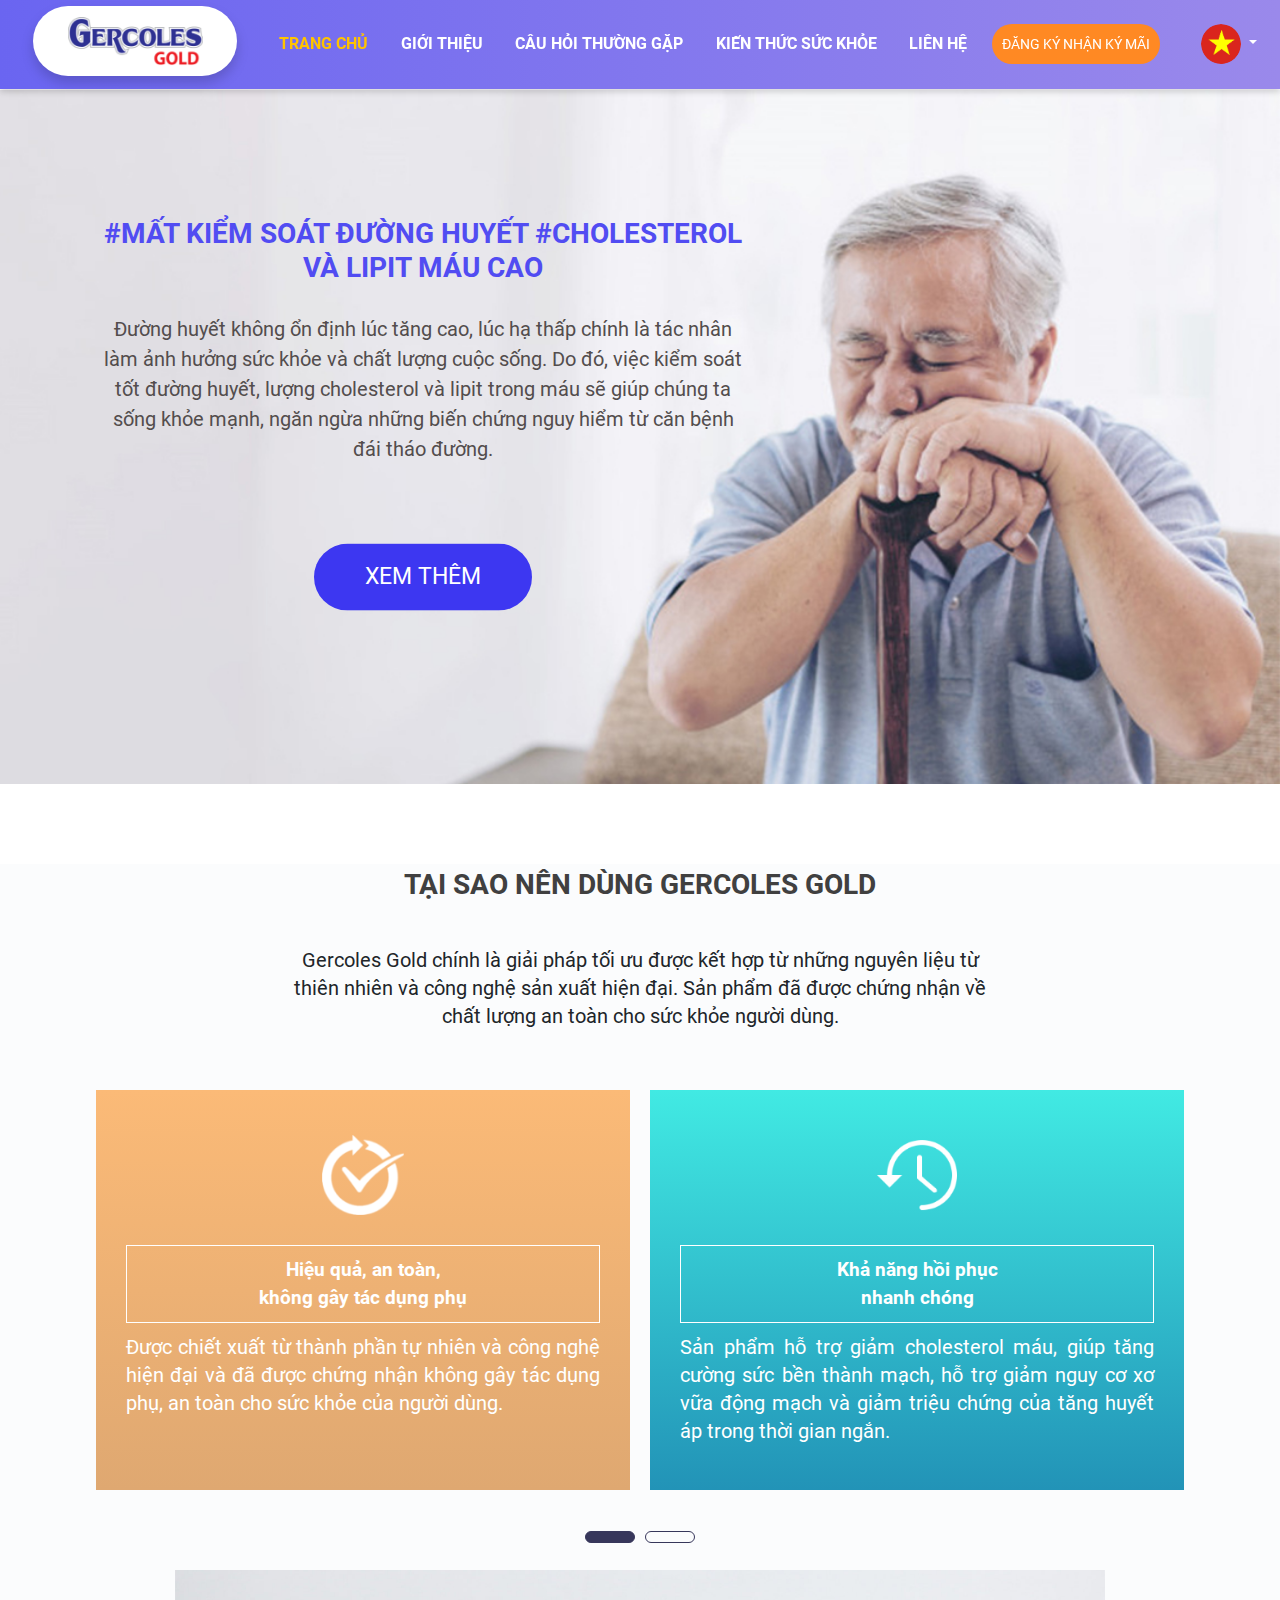
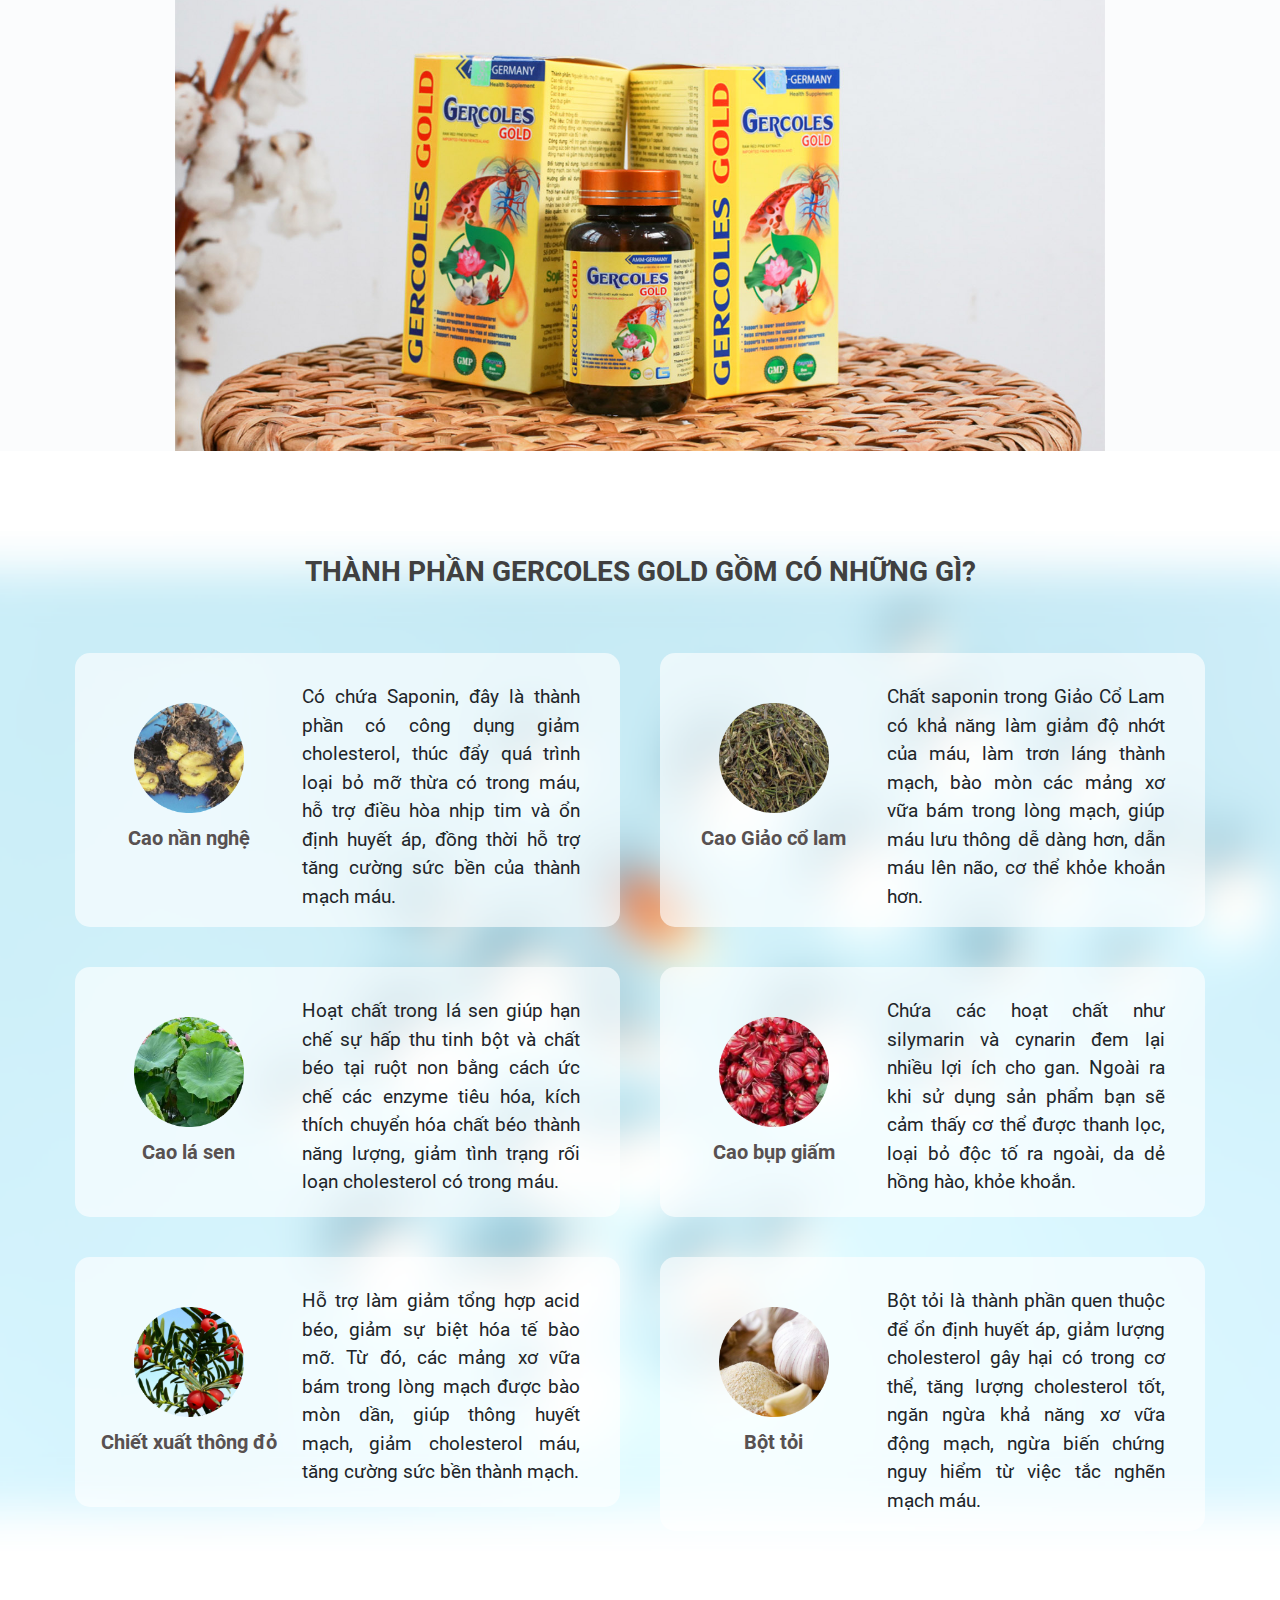
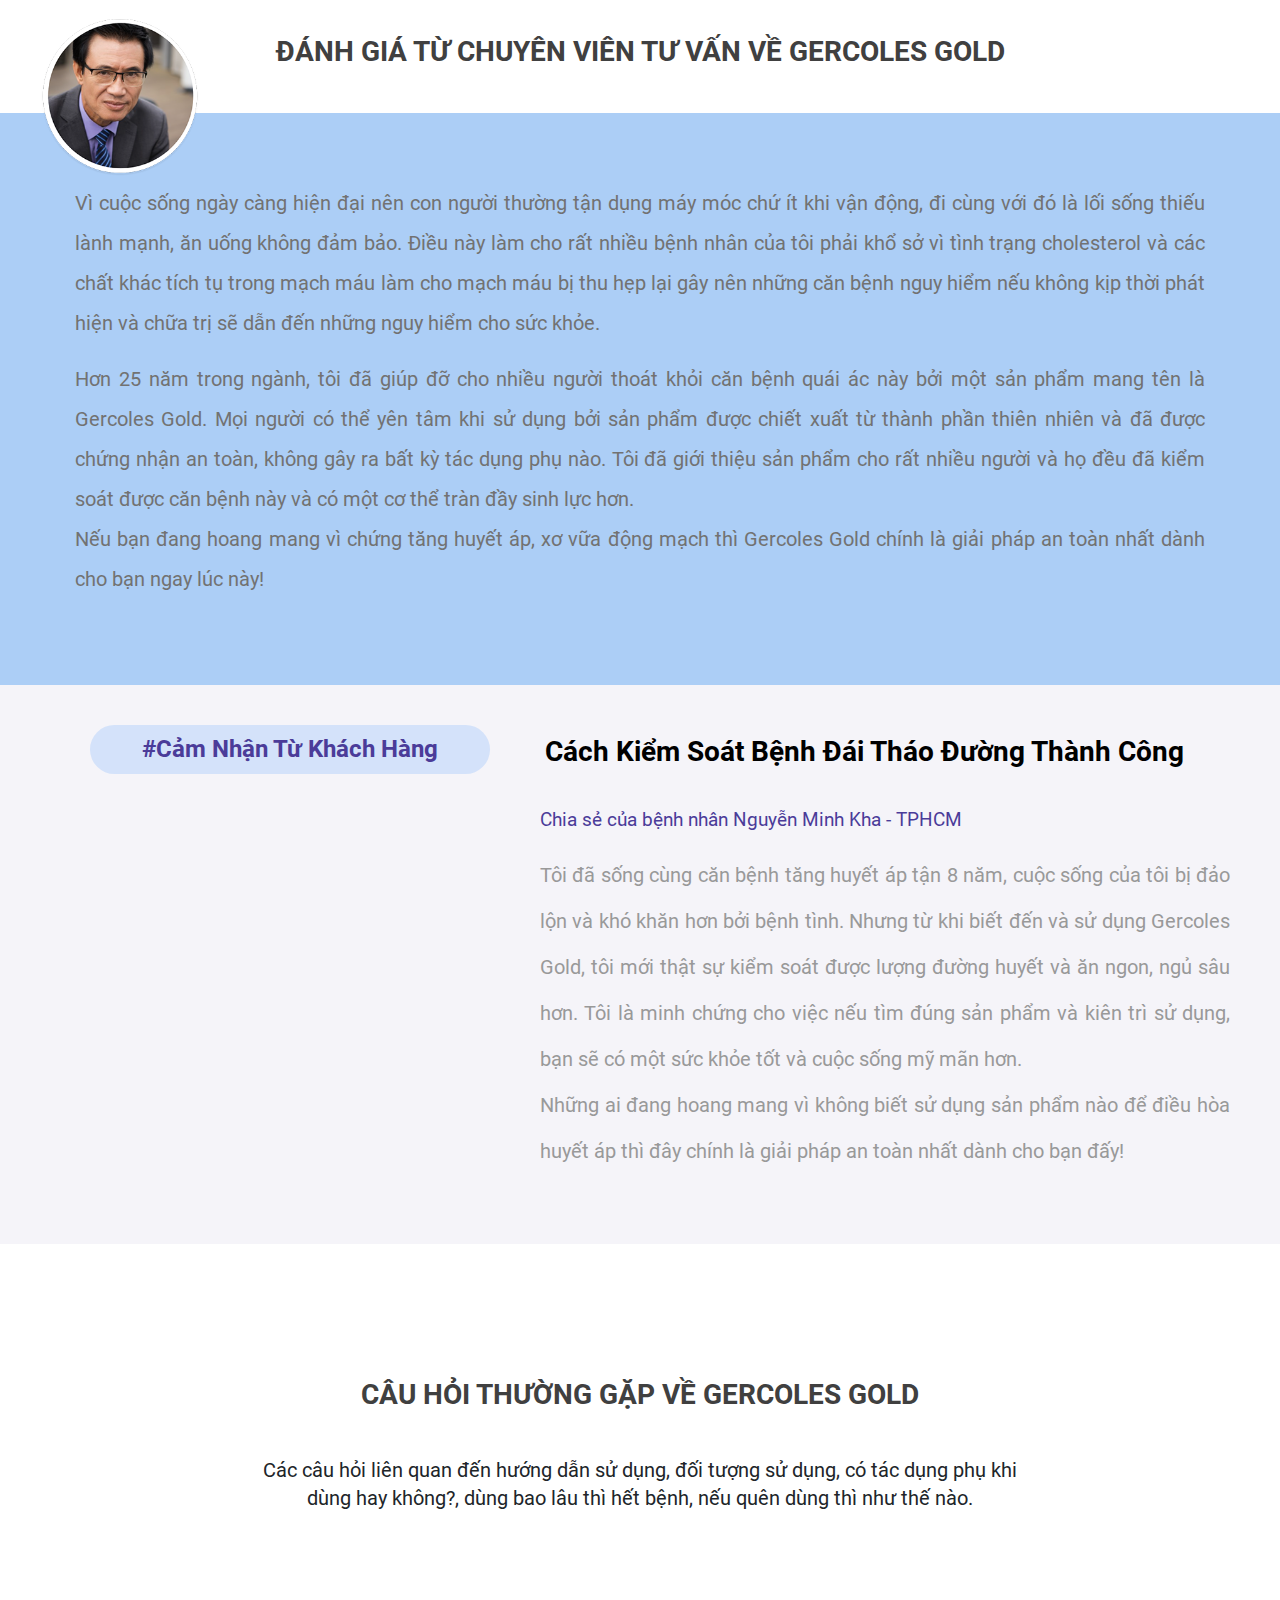
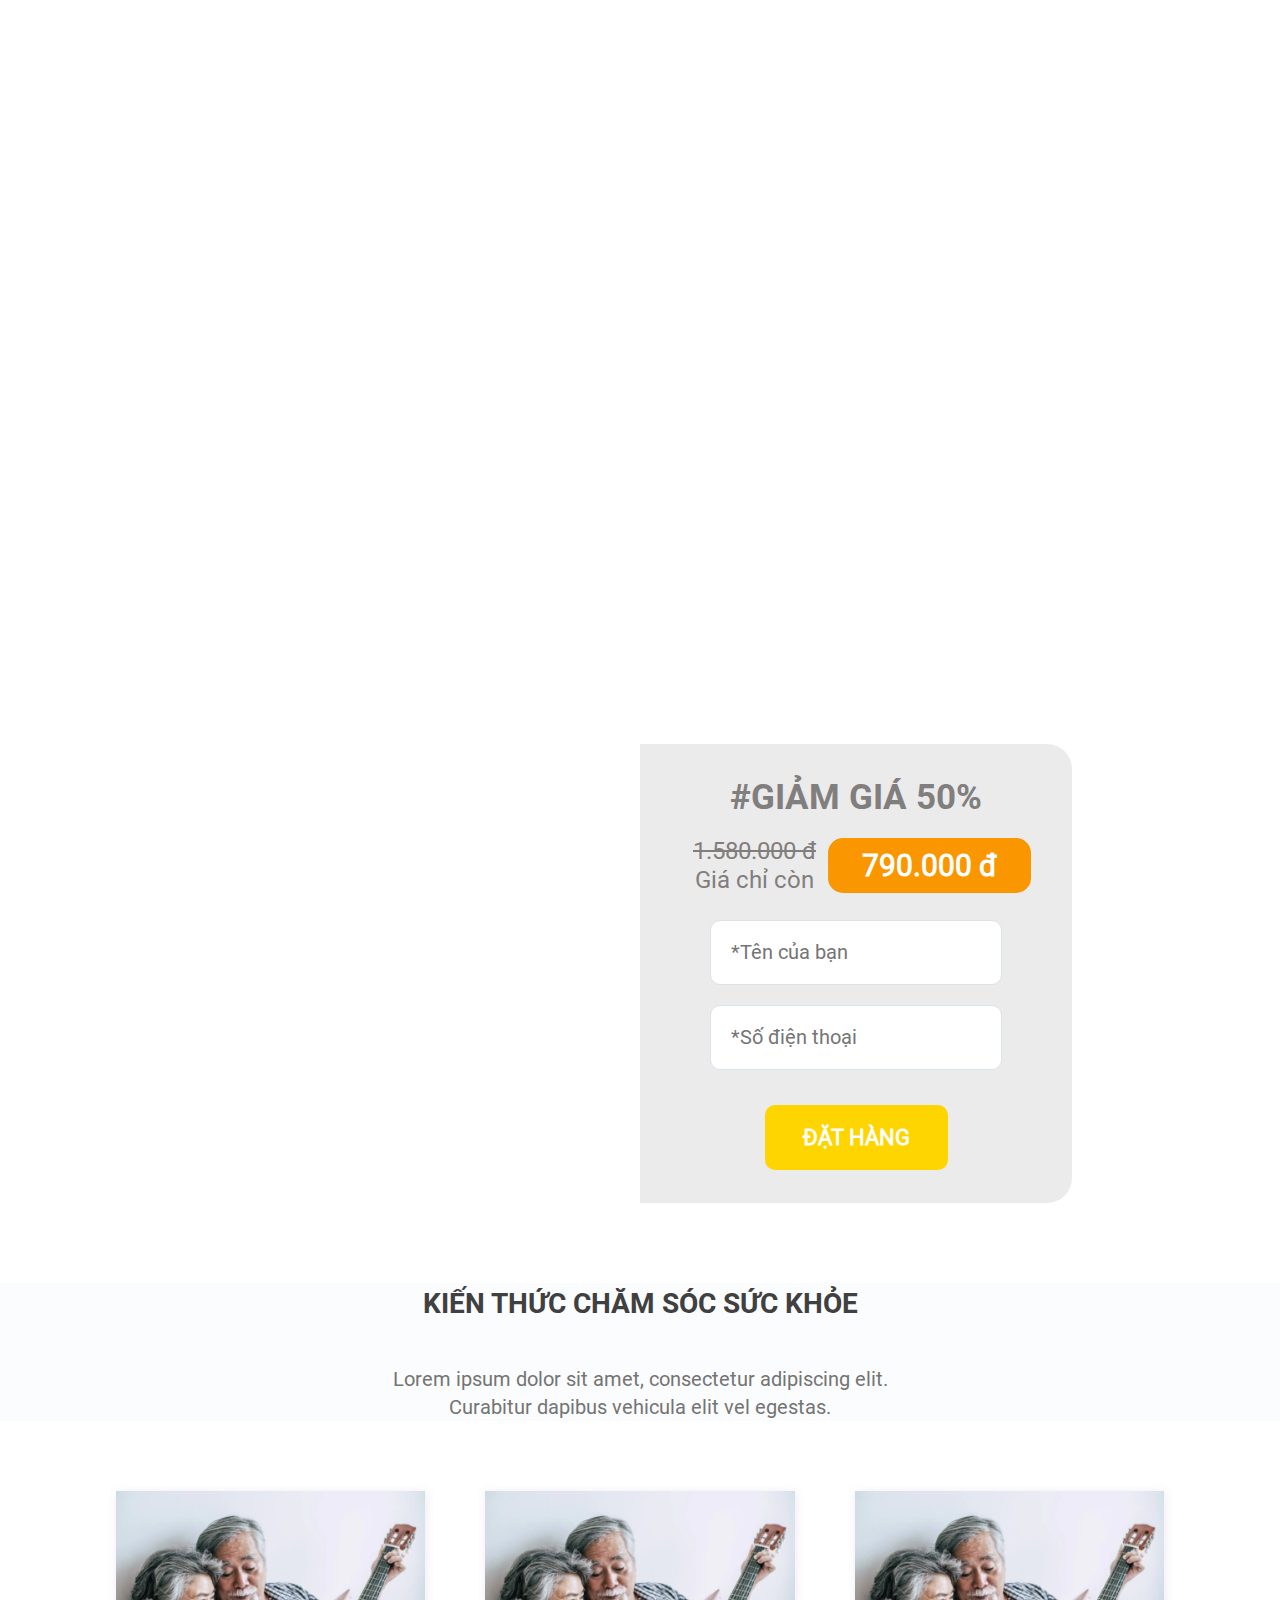
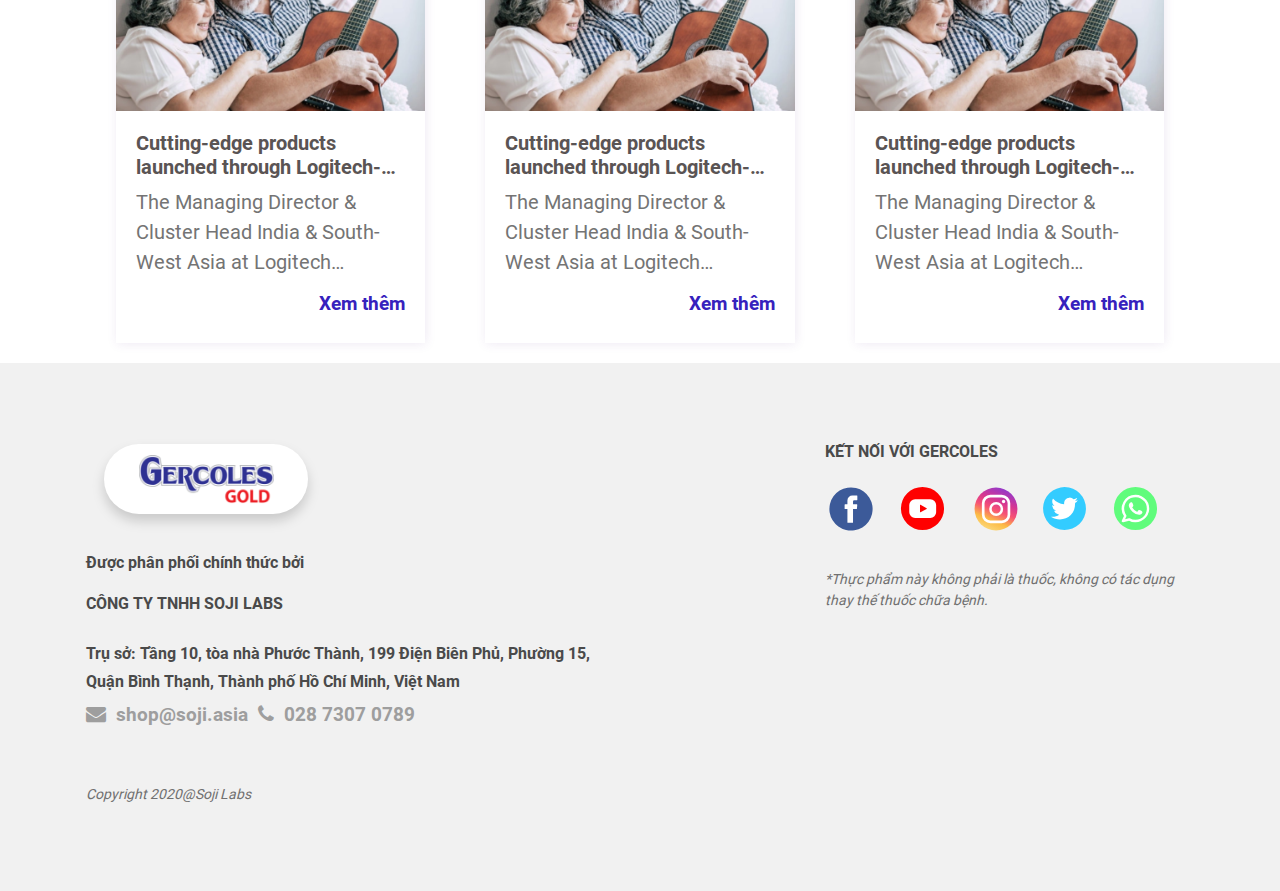
<file: index.html>
<!DOCTYPE html>
<html lang="en">

<head>
    <meta charset="UTF-8">
    <meta property="og:type" content="website">
    <meta name="viewport" content="width=device-width, initial-scale=1.0">
    <meta http-equiv="Cache-control" content="no-cache">
    <meta http-equiv="Expires" content="-1">
    <meta name="robots" content="noodp,noydir">
    <meta name="format-detection" content="telephone=no">
    <meta name="google-site-verification" content="">
    <meta name="viewport" content="width=device-width, initial-scale=1.0">
    <meta property="og:site_name" content="Gercoles">
    <meta property="og:url" content="">
    <meta name="description" content="Gercoles">
    <meta property="og:description" content="Gercoles">
    <meta property="og:title" content="Gercoles">
    <title>Gercoles</title>
    <link rel="stylesheet" href="./css/bootstrap.css">
    <link rel="stylesheet" href="./css/font-awesome.min.css">
    <link rel="stylesheet" href="./css/aos.css">
    <link rel="stylesheet" href="./css/owl.carousel.min.css" />
	<link rel="stylesheet" href="./css/owl.theme.default.css" />
    <link rel="stylesheet" href="./css/main.css">
    <link rel="stylesheet" href="./css/responsive.css">
</head>

<body>
    <nav class="navbar navbar-expand-lg navbar-light bg-light">
        <!-- <div class="container-fluid"> -->
        <a class="navbar-brand" href="./index.html">
            <img src="./images/logo.png" alt="" />
        </a>
        <div class="d-flex align-items-center">
            <div class="dropdown dropdown-mobile">
                <a class="dropdown-toggle" href="#" id="navbarDropdown" role="button" data-toggle="dropdown"
                    aria-expanded="false">
                    <img src="./images/vn.png" alt="" />
                </a>
                <ul class="dropdown-menu" aria-labelledby="navbarDropdown">
                    <li>
                        <a class="dropdown-item" href="#">
                            <img src="./images/vn.png" alt="" />
                            <span>Tiếng Việt</span>
                        </a>
                    </li>
                    <li>
                        <a class="dropdown-item" href="#">
                            <img src="./images/germany.svg" alt="" />
                            <span>Tiếng Đức</span>
                        </a>
                    </li>
                </ul>
            </div>
            <button id="default" class="navbar-toggler" type="button" data-toggle="collapse"
                data-target="#navbarSupportedContent" aria-controls="navbarSupportedContent" aria-expanded="false"
                aria-label="Toggle navigation">
                <i class="fa fa-bars text-dark"></i>
            </button>
        </div>
        <div class="collapse navbar-collapse" id="navbarSupportedContent">
            <ul class="navbar-nav m-auto">
                <li class="nav-item">
                    <a class="nav-link active" href="./index.html">TRANG CHỦ</a>
                </li>
                <li class="nav-item">
                    <a class="nav-link" href="./gioithieu.html">GIỚI THIỆU</a>
                </li>
                <li class="nav-item">
                    <a class="nav-link" href="./cauhoi.html">CÂU HỎI THƯỜNG GẶP</a>
                </li>
                <li class="nav-item">
                    <a class="nav-link" href="./blog.html">KIẾN THỨC SỨC KHỎE</a>
                </li>
                <li class="nav-item">
                    <a class="nav-link" href="./lienhe.html">LIÊN HỆ</a>
                </li>
                <a href="" type="button" id="dathang-1" class="dathang" data-toggle="modal"
                    data-target="#exampleModal">ĐĂNG KÝ NHẬN KÝ MÃI</a>
                <li>
                    <a href="" id="dathang-2" data-toggle="modal" data-target="#exampleModal">ĐĂNG KÝ NHẬN KÝ MÃI</a>
                </li>

                <li class="nav-item dropdown">
                    <a class="nav-link dropdown-toggle" href="#" id="navbarDropdown" role="button"
                        data-toggle="dropdown" aria-expanded="false">
                        <img src="./images/vn.png" alt="" />
                    </a>
                    <ul class="dropdown-menu" aria-labelledby="navbarDropdown">
                        <li>
                            <a class="dropdown-item" href="#">
                                <img src="./images/vn.png" alt="" />
                                <span>Tiếng Việt</span>
                            </a>
                        </li>
                        <li>
                            <a class="dropdown-item" href="#">
                                <img src="./images/germany.svg" alt="" />
                                <span>Tiếng Đức</span>
                            </a>
                        </li>
                    </ul>
                </li>
            </ul>
            <button id="shown" class="navbar-toggler" type="button" data-toggle="collapse"
                data-target="#navbarSupportedContent" aria-controls="navbarSupportedContent" aria-expanded="false"
                aria-label="Toggle navigation">
                <i class="fa fa-times text-white"></i>
            </button>
        </div>
        <!-- </div> -->
        <!-- Modal -->
        <div class="modal fade" id="exampleModal" tabindex="-1" aria-labelledby="exampleModalLabel" aria-hidden="true">
			<div class="modal-dialog section-7">
				<div class="modal-content">
					<div class="modal-header">
						<h5 class="modal-title" id="exampleModalLabel"> 
							Đặt hàng chính hãng
						</h5>
						<button type="button" class="close" data-dismiss="modal" aria-label="Close">
							<span aria-hidden="true">&times;</span>
						</button>
					</div>
					<div id="forms" class="form modal-body">
						<button type="button" class="close" data-dismiss="modal" aria-label="Close">
							<span aria-hidden="true">&times;</span>
						</button>
						<h6>#Giảm giá 50%</h6>
						<div class="sale row">
							<div class="left">
								<p>1.180.000 đ</p>
								<p>Giá chỉ còn</p>
							</div>
							<div class="right">
								<p>590.000 đ</p>
							</div>
						</div>
						<form action="">
							<input type="text" name="name" placeholder="*Tên của bạn" />
							<input type="text" name="phone" placeholder="*Số điện thoại" onkeypress="validate(event)" />
							<button type="submit">Đặt hàng</button>
						</form>
					</div>
				</div>
			</div>
		</div>

        <!-- End modal -->
    </nav>

    <section id="section-1" class="section-1">
        <div class="banner1">
                <div class="row">
                    <div class="col-xl-7 col-lg-12 col-md-12 col-sm-12 section-1-content">         
                            <h2>#MẤT KIỂM SOÁT ĐƯỜNG HUYẾT #CHOLESTEROL VÀ LIPIT MÁU CAO</h2>
                            <p>Đường huyết không ổn định lúc tăng cao, lúc hạ thấp chính là tác nhân làm ảnh hưởng sức
                                khỏe và chất lượng cuộc sống. Do đó, việc kiểm soát tốt đường huyết, lượng cholesterol
                                và lipit trong máu sẽ giúp chúng ta sống khỏe mạnh, ngăn ngừa những biến chứng nguy hiểm
                                từ căn bệnh đái tháo đường.
                            </p>
                          <a href="./cauhoi.html" target="_blank"><button class="btn btn-1">XEM THÊM</button></a> 
                    </div>
                </div>
        </div>
    </section>

    <section id="section-2" class="section-2">
        <div class="banner2">
            <div class="container">
                    <div class="title title-2">TẠI SAO NÊN DÙNG GERCOLES GOLD</div>
                    <div class="section-2-content">Gercoles Gold chính là giải pháp tối ưu được kết hợp từ những nguyên
                        liệu từ thiên nhiên và công nghệ sản xuất hiện đại. Sản phẩm đã được chứng nhận về chất lượng an
                        toàn cho sức khỏe người dùng.
                    </div>             

            </div>
           <div class="container">
               <div class="row">
                <div class="review owl-carousel owl-theme">
                    <div class="item item">
                       
                            <div class="section-2-item section-2-item1">
                                <div class="section-2-item-content">
                                    <img class="section-2-item-img" src="./images/hieu-qua.png" alt="">
                                    <h6>Hiệu quả, an toàn,<br>
                                        không gây tác dụng phụ</h6>
                                    <p>Được chiết xuất từ thành phần tự nhiên và công nghệ hiện đại và đã được chứng nhận
                                        không gây tác dụng phụ, an toàn cho sức khỏe của người dùng.</p>
                                </div>
                            </div>
                  
                           
                    
                       
                    </div>
                    <div class="item item">
                      
                            <div class="section-2-item section-2-item2">
                                <div class="section-2-item-content">
                                    <img class="section-2-item-img" src="./images/phuc-hoi-nhanh-chong.png" alt="">
                                    <h6>Khả năng hồi phục <br>
                                        nhanh chóng</h6>
                                    <p>Sản phẩm hỗ trợ giảm cholesterol máu, giúp tăng cường sức bền thành mạch, hỗ trợ giảm
                                        nguy cơ xơ vữa động mạch và giảm triệu chứng của tăng huyết áp trong thời gian ngắn.
                                    </p>
                                </div>
                            </div>
                     
                            
                      
                       
                    </div>
                    <div class="item item">
                       
                            <div class="section-2-item section-2-item3">
                                <div class="section-2-item-content">
                                    <img class="section-2-item-img" src="./images/thanh-phan-thien-nhien.png" alt="">
                                    <h6>Thành phần thiên nhiên <br>
                                        an toàn
                                    </h6>
                                    <p>Sản phẩm có chứa các thành phần thảo dược rất tốt cho cơ thể, gồm Cao nần nghệ; Cao
                                        Giảo cổ lam; Cao lá sen; Cao bụp giấm; Bột tỏi; Chiết xuất thông đỏ và thành phần an
                                        toàn khác.</p>
                                </div>
                            </div>
                      
                           
                        
                     
                    </div>
               
           
                </div>
               </div>
           </div>
            <img src="./images/gercoles-gold-homepage.jpg" alt="" class="sec-2-img">
        </div>
    </section>

   
    <div class="section-3-bg-item">
    <div id="section-3" class="section-3">
        <div class="title">
            THÀNH PHẦN GERCOLES GOLD GỒM CÓ NHỮNG GÌ?
        </div>
            <div class="row section-3-content">
                <div class="col-lg-6 col-md-12 col-sm-12 ">
                    <div class="section-3-item section-3-item-1">
                        <div class="row">
                            <div class="col-lg-5 col-md-5 col-sm-12 section-3-item-about">
                                <img src="./images/tp1.png" alt="">
                                <div class="item-3-title">Cao nần nghệ</div>
                            </div>
                            <div class="col-lg-7 col-md-7 col-sm-12 section-3-item-content">
                                <p>Có chứa Saponin, đây là thành phần có công dụng giảm cholesterol, thúc đẩy quá trình
                                    loại bỏ mỡ thừa có trong máu, hỗ trợ điều hòa nhịp tim và ổn định huyết áp, đồng
                                    thời hỗ trợ tăng cường sức bền của thành mạch máu.
                                </p>
                            </div>
                        </div>
                    </div>
                </div>
                <div class="col-lg-6 col-md-12 col-sm-12">
                    <div class="section-3-item section-3-item-2">
                        <div class="row">
                            <div class="col-lg-5 col-md-5 col-sm-12 section-3-item-about">
                                <img src="./images/tp2.png" alt="">
                                <div class="item-3-title">Cao Giảo cổ lam</div>
                            </div>
                            <div class="col-lg-7 col-md-7 col-sm-12 section-3-item-content">
                                <p>Chất saponin trong Giảo Cổ Lam có khả năng làm giảm độ nhớt của máu, làm trơn láng
                                    thành mạch, bào mòn các mảng xơ vữa bám trong lòng mạch, giúp máu lưu thông dễ dàng
                                    hơn, dẫn máu lên não, cơ thể khỏe khoắn hơn.
                                </p>
                            </div>
                        </div>
                    </div>
                </div>
                <div class="col-lg-6 col-md-12 col-sm-12">
                    <div class="section-3-item section-3-item-3">
                        <div class="row">
                            <div class="col-lg-5 col-md-5 col-sm-12 section-3-item-about">
                                <img src="./images/tp3.png" alt="">
                                <div class="item-3-title">Cao lá sen</div>
                            </div>
                            <div class="col-lg-7 col-md-7 col-sm-12 section-3-item-content">
                                <p>Hoạt chất trong lá sen giúp hạn chế sự hấp thu tinh bột và chất béo tại ruột non bằng
                                    cách ức chế các enzyme tiêu hóa, kích thích chuyển hóa chất béo thành năng lượng,
                                    giảm tình trạng rối loạn cholesterol có trong máu.
                                </p>
                            </div>
                        </div>
                    </div>
                </div>
                <div class="col-lg-6 col-md-12">
                    <div class="section-3-item section-3-item-4">
                        <div class="row">
                            <div class="col-lg-5 col-md-5 col-sm-12 section-3-item-about">
                                <img src="./images/tp4.png" alt="">
                                <div class="item-3-title">Cao bụp giấm</div>
                            </div>
                            <div class="col-lg-7 col-md-7 col-sm-12 section-3-item-content">
                                <p>Chứa các hoạt chất như silymarin và cynarin đem lại nhiều lợi ích cho gan. Ngoài ra
                                    khi sử dụng sản phẩm bạn sẽ cảm thấy cơ thể được thanh lọc, loại bỏ độc tố ra ngoài,
                                    da dẻ hồng hào, khỏe khoắn.
                                </p>
                            </div>
                        </div>
                    </div>
                </div>
                <div class="col-lg-6 col-md-12 col-sm-12">
                    <div class="section-3-item section-3-item-5">
                        <div class="row">
                            <div class="col-lg-5 col-md-5 col-sm-12 section-3-item-about">
                                <img src="./images/tp5.png" alt="">
                                <div class="item-3-title">Chiết xuất thông đỏ</div>
                            </div>
                            <div class="col-lg-7 col-md-7 col-sm-12 section-3-item-content">
                                <p>Hỗ trợ làm giảm tổng hợp acid béo, giảm sự biệt hóa tế bào mỡ. Từ đó, các mảng xơ vữa
                                    bám trong lòng mạch được bào mòn dần, giúp thông huyết mạch, giảm cholesterol máu,
                                    tăng cường sức bền thành mạch.
                                </p>
                            </div>
                        </div>
                    </div>
                </div>
                <div class="col-lg-6 col-md-12 col-sm-12">
                    <div class="section-3-item section-3-item-6">
                        <div class="row">
                            <div class="col-lg-5 col-md-5 col-sm-12 section-3-item-about">
                                <img src="./images/tp6.png" alt="">
                                <div class="item-3-title">Bột tỏi</div>
                            </div>
                            <div class="col-lg-7 col-md-7 col-sm-12 section-3-item-content">
                                <p>Bột tỏi là thành phần quen thuộc để ổn định huyết áp, giảm lượng cholesterol gây hại
                                    có trong cơ thể, tăng lượng cholesterol tốt, ngăn ngừa khả năng xơ vữa động mạch,
                                    ngừa biến chứng nguy hiểm từ việc tắc nghẽn mạch máu.
                                </p>
                            </div>
                        </div>
                    </div>
                </div>

            </div>
        </div>
    </div>
 


    <div id="section-4" class="title">ĐÁNH GIÁ TỪ CHUYÊN VIÊN TƯ VẤN VỀ GERCOLES GOLD</div>
    <div class="bg-section4">
        <div class="section-4">
            <img src="./images/expert.png" alt="" class="section4-img">
            <div class="section-4-content">
                <p>Vì cuộc sống ngày càng hiện đại nên con người thường tận dụng máy móc chứ ít khi vận động, đi cùng
                    với đó là lối sống thiếu lành mạnh, ăn uống không đảm bảo. Điều này làm cho rất nhiều bệnh nhân của
                    tôi phải khổ sở vì tình trạng cholesterol và các chất khác tích tụ trong mạch máu làm cho mạch máu
                    bị thu hẹp lại gây nên những căn bệnh nguy hiểm nếu không kịp thời phát hiện và chữa trị sẽ dẫn đến
                    những nguy hiểm cho sức khỏe.
                </p>
                <p>Hơn 25 năm trong ngành, tôi đã giúp đỡ cho nhiều người thoát khỏi căn bệnh quái ác này bởi một sản
                    phẩm mang tên là Gercoles Gold. Mọi người có thể yên tâm khi sử dụng bởi sản phẩm được chiết xuất từ
                    thành phần thiên nhiên và đã được chứng nhận an toàn, không gây ra bất kỳ tác dụng phụ nào. Tôi đã
                    giới thiệu sản phẩm cho rất nhiều người và họ đều đã kiểm soát được căn bệnh này và có một cơ thể
                    tràn đầy sinh lực hơn. <br>
                    Nếu bạn đang hoang mang vì chứng tăng huyết áp, xơ vữa động mạch thì Gercoles Gold chính là giải
                    pháp an toàn nhất dành cho bạn ngay lúc này!
                </p>
            </div>
        </div>
    </div>

    <div id="section-5" class="section-5 banner-section5">
        <div class="row">
            <div class="col-xl-5 col-lg-5 col-md-12 col-12 section-5-left">
                <div class="section-5-title"><h4>#Cảm Nhận Từ Khách Hàng
                </h4></div>
                <div class="section-5-clip">
                    <iframe class="section-5-video"  src="https://www.youtube.com/embed/KTji1hOICEI" frameborder="0" allow="accelerometer; autoplay; clipboard-write; encrypted-media; gyroscope; picture-in-picture" allowfullscreen></iframe>
                </div>
            </div>
            <div class="col-xl-7 col-lg-7 col-md-12 col-12 section-5-right">  
                    <div class="section-5-content">
                        <h2>Cách Kiểm Soát Bệnh Đái Tháo Đường Thành Công</h2>
                        <h6>Chia sẻ của bệnh nhân Nguyễn Minh Kha - TPHCM</h6>
                        <p>Tôi đã sống cùng căn bệnh tăng huyết áp tận 8 năm, cuộc sống của tôi bị đảo lộn và khó khăn hơn bởi bệnh tình. Nhưng từ khi biết đến và sử dụng Gercoles Gold, tôi mới thật sự kiểm soát được lượng đường huyết và ăn ngon, ngủ sâu hơn. Tôi là minh chứng cho việc nếu tìm đúng sản phẩm và kiên trì sử dụng, bạn sẽ có một sức khỏe tốt và cuộc sống mỹ mãn hơn. <br>
                            Những ai đang hoang mang vì không biết sử dụng sản phẩm nào để điều hòa huyết áp thì đây chính là giải pháp an toàn nhất dành cho bạn đấy!
                            </p>
                    </div>
            </div>
        </div>
    </div>

    <section class="section-6" id="section-6">
        <div class="title">CÂU HỎI THƯỜNG GẶP VỀ GERCOLES GOLD</div>
        <div class="section-6-content">
            <p>Các câu hỏi liên quan đến hướng dẫn sử dụng, đối tượng sử dụng, có tác dụng phụ khi dùng hay không?, dùng bao lâu thì hết bệnh, nếu quên dùng thì như thế nào.</p>
        </div>
       
            <ul class="list-ques aos-init aos-animate" data-aos="fade-right" data-aos-duration="1500">
               <li data-ques="box-1">
                   <span class="sort sort1"><p>01</p></span>
                  <p>Hướng dẫn sử dụng sản phẩm</p>
                  <div class="icon-list-ques"><i class="fa fa-angle-down"></i></div>
               </li>
               <div class="text-ques" id="box-1" style="display: block;" data-status="block">
                <p>Sử dụng đúng cách, đúng liều lượng, sản phẩm sẽ phát huy công dụng tốt hơn và dễ dàng kiểm soát tình trạng bệnh hơn. <br>
                    Nên uống Gercoles Gold mỗi ngày 2 lần, mỗi lần 2 viên, sau bữa ăn. Lưu ý không được tự ý uống thêm hoặc giảm liều lượng. Uống duy trì, đủ liệu trình để đạt hiệu quả tối ưu.
                 </p>
               </div>
               <li data-ques="box-2">
                <span class="sort sort2"><p>02</p></span>
                  <p>Sản phẩm dùng cho đối tượng nào?</p>
                  <div class="icon-list-ques"><i class="fa fa-angle-down"></i></div>
               </li>
               <div class="text-ques" id="box-2" style="display: none;" data-status="none">
                <p>Đối tượng sử dụng sản phẩm Gercoles Gold là người có mỡ máu cao, xơ vữa động mạch, cao huyết áp hoặc những ai có nhu cầu muốn có một sức khỏe tốt và ngừa biến chứng tiểu đường.
                 </p>
               </div>
               <li data-ques="box-3">
                <span class="sort sort3"><p>03</p></span>
                  <p>Sản phẩm có tác dụng phụ nào hay không?</p>
                  <div class="icon-list-ques"><i class="fa fa-angle-down"></i></div>
               </li>
               <div class="text-ques" id="box-3" style="display: none;" data-status="none">
                  <p>Gercoles Gold là thực phẩm bảo vệ sức khỏe có thành phần từ thảo dược thiên nhiên và được chứng nhận an toàn nên người dùng có thể yên tâm, không có tác dụng phụ nào xảy ra.
                  </p>
               </div>
               <li data-ques="box-4">
                <span class="sort sort4"><p>04</p></span>
                  <p>Sử dụng Gercoles Gold bao lâu thì hết bệnh?</p>
                  <div class="icon-list-ques"><i class="fa fa-angle-down"></i></div>
               </li>
               <div class="text-ques" id="box-4" style="display: none;" data-status="none">
                <p>Tùy theo tình trạng sức khỏe của mỗi người mà sản phẩm sẽ phát huy công dụng khác nhau. <br>
                    Tốt nhất là hãy dùng đúng theo chỉ định để kiểm soát được căn bệnh nhanh nhất có thể.
                 </p>
               </div>
               <li data-ques="box-5">
                <span class="sort sort5"><p>05</p></span>
                <p>Cách xử lý khi quên liều dùng sản phẩm</p>
                <div class="icon-list-ques"><i class="fa fa-angle-down"></i></div>
             </li>
             <div class="text-ques" id="box-5" style="display: none;" data-status="none">
              <p>Khi quên liều uống trước đó, bạn chỉ cần uống tiếp tục đúng liều kế tiếp, tuyệt đối không được thêm hay bớt để tránh ảnh hưởng sức khỏe.
               </p>
             </div>
            </ul>
        
    </section>


	<section id="section-7" class="section-7 row">
		<div class="col-xl-5 offset-xl-1 col-lg-5 offset-lg-1 col-md-none col-12">
			<div class="img" data-aos="zoom-in-down" data-aos-duration="1500">
				<img src="./images/product.jpg" alt="" />
			</div>
		</div>
		<div class="col-xl-4 col-lg-4 col-md-12 col-12">
			<div id="forms" class="form">
				<h6>#Giảm giá 50%</h6>
				<div class="sale row">
					<div class="left">
						<p>1.580.000 đ</p>  
						<p>Giá chỉ còn</p>
					</div>
					<div class="right">
						<p>790.000 đ</p>
					</div>
				</div>
				<form action="">
					<input type="text" name="name" placeholder="*Tên của bạn" />
					<input type="text" name="phone" placeholder="*Số điện thoại" onkeypress="validate(event)" />
					<button type="submit">Đặt hàng</button>
				</form>
			</div>
		</div>
	</section>

    <section id="section-8" class="section8">
        <div class="section-8-banner">
            <div class="title">KIẾN THỨC CHĂM SÓC SỨC KHỎE</div>
            <div class="section-8-content">Lorem ipsum dolor sit amet, consectetur adipiscing elit. Curabitur dapibus vehicula elit vel egestas.</div>
        </div>
    <div class="container">
        <div class="row">
        <div class="col-lg-4 col-md-4 col-sm-12 col-12">
            <div class="section-8-card section-8-card-1">
                <div class="section-8-img">
                    <img src="./images/card.png" alt="" class="w-100">
                </div>
                <div class="section-8-card-content">
                    <h4>Cutting-edge products launched through Logitech-Excel</h4>
                    <p>The Managing Director & Cluster Head India & South-West Asia at Logitech Sumanta Datta.</p>
                    <a href="#"><h6>Xem thêm</h6></a>
                </div>
            </div>
        </div>
        <div class="col-lg-4 col-md-4 col-sm-12 col-12">
            <div class="section-8-card section-8-card-2">
                <div class="section-8-img">
                    <img src="./images/card.png" alt="" class="w-100">
                </div>
                <div class="section-8-card-content">
                    <h4>Cutting-edge products launched through Logitech-Excel</h4>
                    <p>The Managing Director & Cluster Head India & South-West Asia at Logitech Sumanta Datta.</p>
                    <a href="#"><h6>Xem thêm</h6></a>
                </div>
            </div>
        </div>
        <div class="col-lg-4 col-md-4 col-sm-12 col-12">
            <div class="section-8-card section-8-card-3">
                <div class="section-8-img">
                    <img src="./images/card.png" alt="" class="w-100">
                </div>
                <div class="section-8-card-content">
                    <h4>Cutting-edge products launched through Logitech-Excel</h4>
                    <p>The Managing Director & Cluster Head India & South-West Asia at Logitech Sumanta Datta.</p>
                    <a href="#"><h6>Xem thêm</h6></a>
                </div>
            </div>
        </div>
    </div>
    </div>
    </section>

    <footer>
        <div class="container-fluid footer-bg">
           <div class=" footer-content">
              <div class="row">
                 <div class="col-lg-8 col-md-12 col-sm-12 col-12">
                    <div class="info left">
                     <a href="./index.html"> <img src="./images/logo.png" class="logo-bottom"></a> 
                       <h5>Được phân phối chính thức bởi</h5>
                       <h3>CÔNG TY TNHH SOJI LABS</h3>
                       <h5>Trụ sở: Tầng 10, tòa nhà Phước Thành, 199 Điện Biên Phủ, Phường 15,<br> Quận Bình Thạnh,
                          Thành phố Hồ Chí Minh, Việt Nam
                       </h5>
                       <div class="row info-contact">
                          <i class="fa fa-envelope"></i>
                          <h6><a href="mailto:shop@soji.asia">shop@soji.asia</a></h6>
                          <i class="fa fa-phone"></i>
                          <h6><a href="tel:+02873070789">028 7307 0789</a></h6>
                       </div>
                    </div>
                 </div>
                 <div class="col-lg-4 col-md-12 col-sm-12 col-12">
                    <div class="right row justify-content-between mt-3-md">
                       <div class="col-lg-12 col-md-12 col-12">
                          <div class="info-socal">
                             <h3>Kết nối với GERCOLES</h3>
                             <div class="social row">
                                <a href="https://www.facebook.com/sojilabs/" target="_blank">
                                <img src="./images/facebook.svg">
                                </a>
                                <a href="https://www.youtube.com/channel/UC2W5tjk6wJAK2K2EUuvMMSQ" target="_blank">
                                <img src="./images/youtube.svg">
                                </a>
                                <a href="https://www.instagram.com/sojilabs_official/" target="_blank">
                                <img src="./images/instagram.svg">
                                </a>
                                <a href="https://twitter.com/SojiLabs" target="_blank">
                                <img src="./images/twitter.svg">
                                </a>
                                <a href="">
                                <img src="./images/whatsapp.svg" target="_blank">
                                </a>
                             </div>
                             <p style="padding:10px;padding-left:0;font-style:italic">*Thực phẩm này không phải là thuốc, không có tác dụng thay thế thuốc chữa bệnh.</p>
                          </div>
                       </div>
                    </div>
                 </div>
              </div>
              <p><em>Copyright 2020@Soji Labs</em></p>
           </div>
        </div>
     </footer>

    <script src="./js/jquery.min.js"></script>
    <script src="./js/bootstrap5.js"></script>
    <script src="./js/aos.js"></script>
    <script src="./js/owl.carousel.min.js"></script>
    <script>
		new AOS.init();
        $(document).ready(function () {
		$(".review").owlCarousel({
			dots: true,
			loop: false,
			responsive: {
				0: { items: 1 },
                420: { items: 1 },
                768: { items: 2 },
				1000: { items: 2 },
                1280: { items: 2 },
                1440: { items: 3 },
				1680: { items: 3 },
				1920: { items: 3 },
			},
		});
	});
		if ($(window).width() < 576) {
			$(".process-item").addClass("owl-carousel owl-theme");
			$(document).ready(function () {
				$(".process-item").owlCarousel({
					loop: false, autoplay: true, autoplayTimeout: 4000, dots: false, nav: true, smartSpeed: 1500, autoplayHoverPause: true,
					responsive: { 0: { items: 1 }, 421: { items: 1 }, },
				});
			});
		};
    </script>
        <script src="./js/main.js"></script>
</body>

</html>
</file>
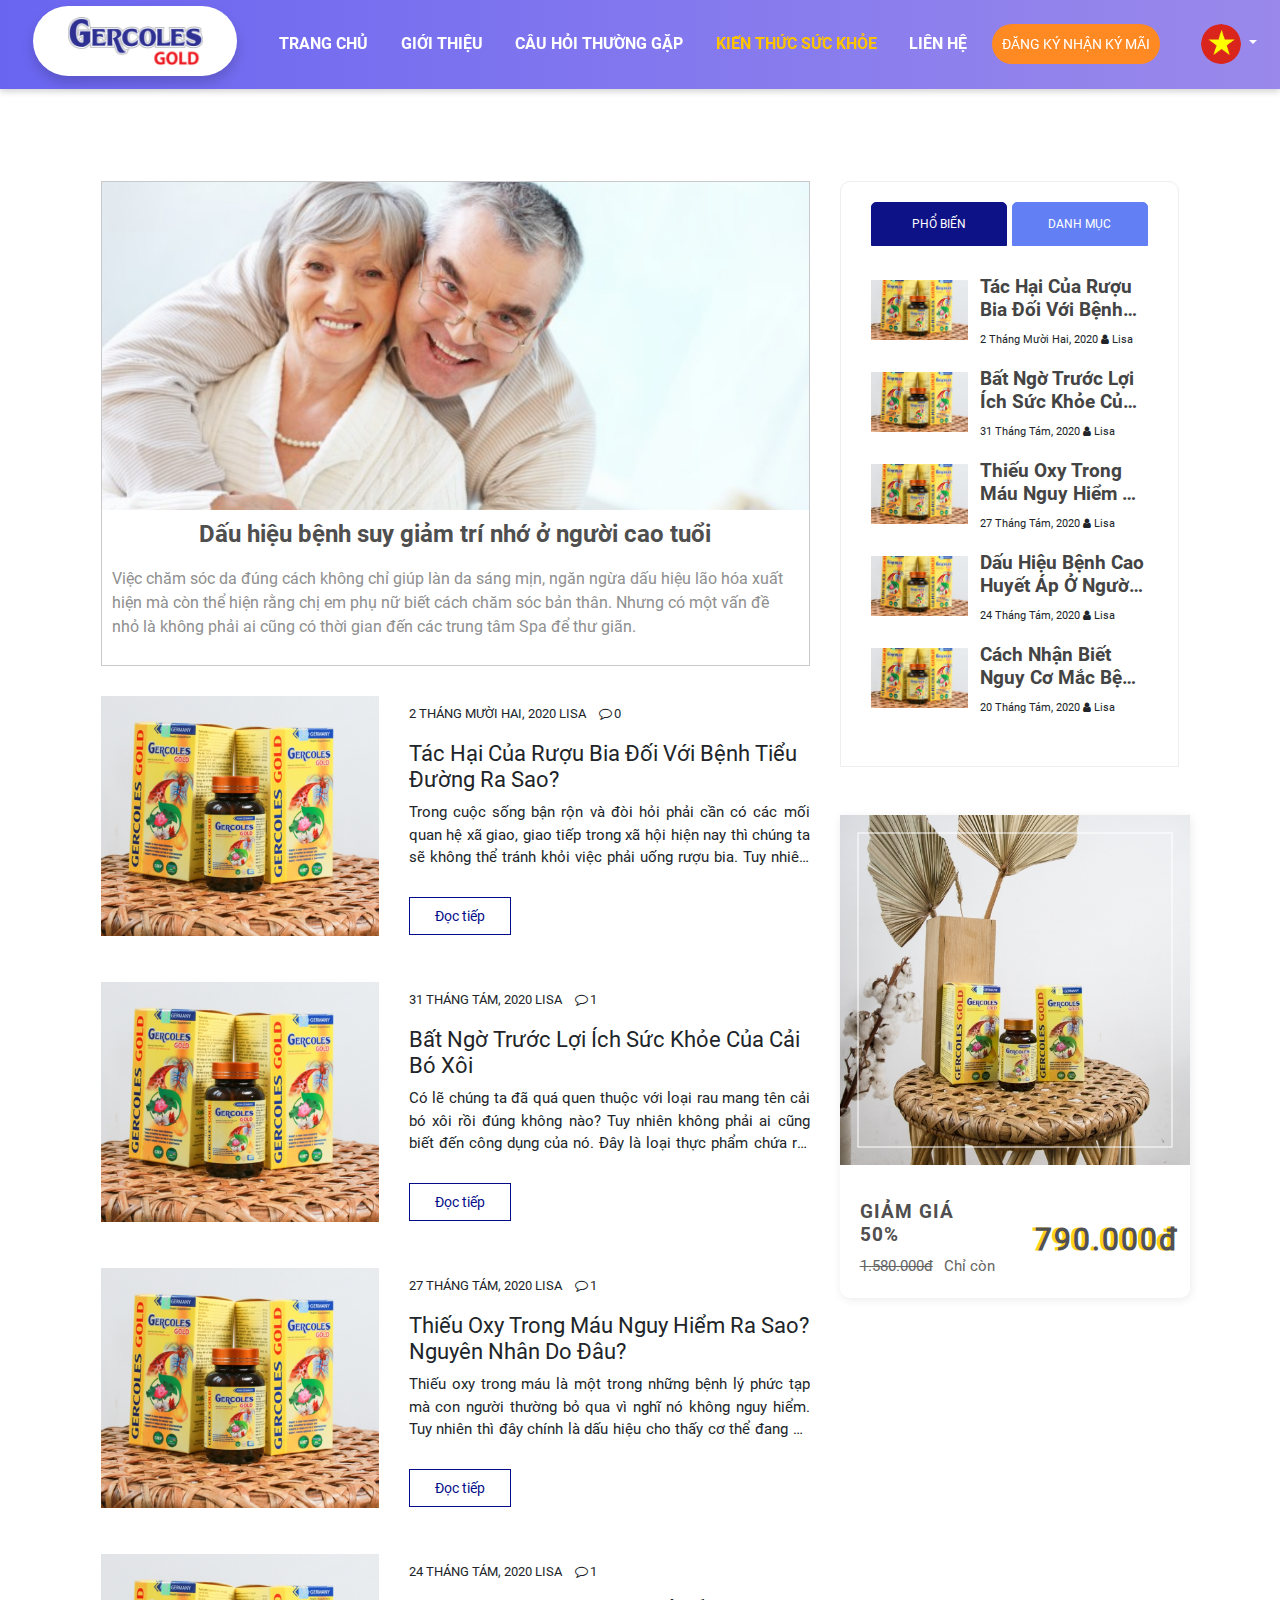
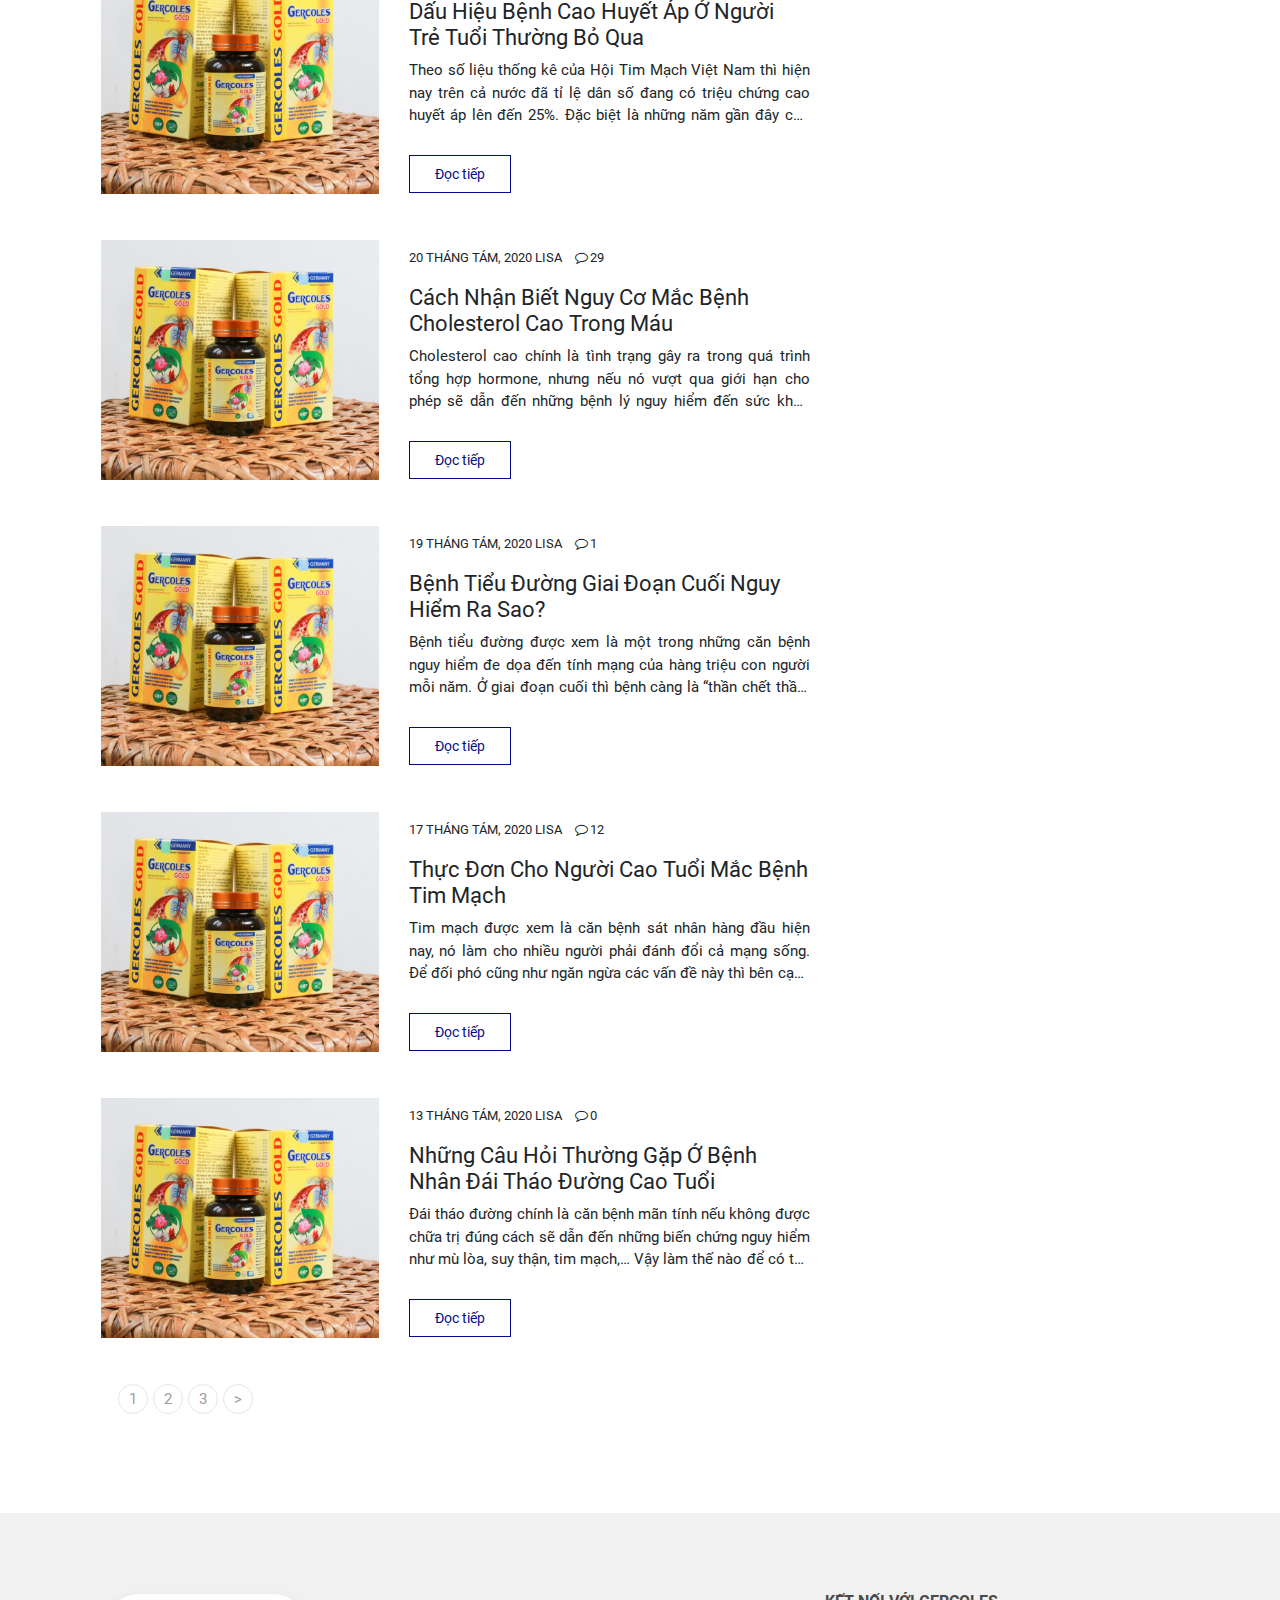
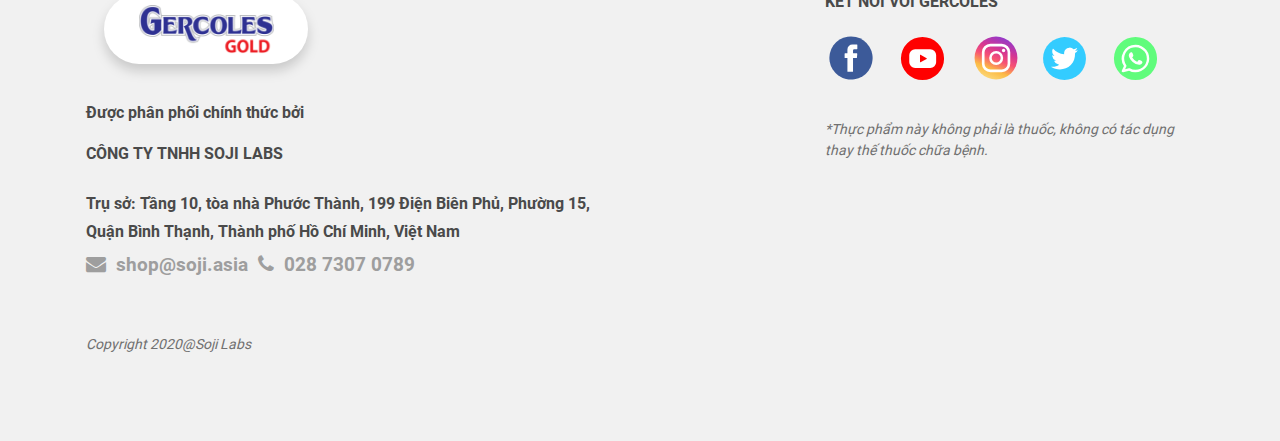
<file: blog.html>
<!DOCTYPE html>
<html lang="en">

<head>
    <meta charset="UTF-8">
    <meta property="og:type" content="website">
    <meta name="viewport" content="width=device-width, initial-scale=1.0">
    <meta http-equiv="Cache-control" content="no-cache">
    <meta http-equiv="Expires" content="-1">
    <meta name="robots" content="noodp,noydir">
    <meta name="format-detection" content="telephone=no">
    <meta name="google-site-verification" content="">
    <meta name="viewport" content="width=device-width, initial-scale=1.0">
    <meta property="og:site_name" content="Gercoles">
    <meta property="og:url" content="">
    <meta name="description" content="Gercoles">
    <meta property="og:description" content="Gercoles">
    <meta property="og:title" content="Gercoles">
    <title>Gercoles</title>
    <link rel="stylesheet" href="./css/bootstrap.css">
    <link rel="stylesheet" href="./css/font-awesome.min.css">
    <link rel="stylesheet" href="./css/aos.css">
    <link rel="stylesheet" href="./css/main.css">
    <link rel="stylesheet" href="./css/responsive.css">
</head>

<nav class="navbar navbar-expand-lg navbar-light bg-light">
    <!-- <div class="container-fluid"> -->
    <a class="navbar-brand" href="./index.html">
        <img src="./images/logo.png" alt="" />
    </a>
    <div class="d-flex align-items-center">
        <div class="dropdown dropdown-mobile">
            <a class="dropdown-toggle" href="#" id="navbarDropdown" role="button" data-toggle="dropdown"
                aria-expanded="false">
                <img src="./images/vn.png" alt="" />
            </a>
            <ul class="dropdown-menu" aria-labelledby="navbarDropdown">
                <li>
                    <a class="dropdown-item" href="#">
                        <img src="./images/vn.png" alt="" />
                        <span>Tiếng Việt</span>
                    </a>
                </li>
                <li>
                    <a class="dropdown-item" href="#">
                        <img src="./images/germany.svg" alt="" />
                        <span>Tiếng Đức</span>
                    </a>
                </li>
            </ul>
        </div>
        <button id="default" class="navbar-toggler" type="button" data-toggle="collapse"
            data-target="#navbarSupportedContent" aria-controls="navbarSupportedContent" aria-expanded="false"
            aria-label="Toggle navigation">
            <i class="fa fa-bars text-dark"></i>
        </button>
    </div>
    <div class="collapse navbar-collapse" id="navbarSupportedContent">
        <ul class="navbar-nav m-auto">
            <li class="nav-item">
                <a class="nav-link" href="./index.html">TRANG CHỦ</a>
            </li>
            <li class="nav-item">
                <a class="nav-link" href="./gioithieu.html">GIỚI THIỆU</a>
            </li>
            <li class="nav-item">
                <a class="nav-link" href="./cauhoi.html">CÂU HỎI THƯỜNG GẶP</a>
            </li>
            <li class="nav-item">
                <a class="nav-link active" href="./blog.html">KIẾN THỨC SỨC KHỎE</a>
            </li>
            <li class="nav-item">
                <a class="nav-link" href="./lienhe.html">LIÊN HỆ</a>
            </li>
            <a href="" type="button" id="dathang-1" class="dathang" data-toggle="modal"
                data-target="#exampleModal">ĐĂNG KÝ NHẬN KÝ MÃI</a>
            <li>
                <a href="" id="dathang-2" data-toggle="modal" data-target="#exampleModal">ĐĂNG KÝ NHẬN KÝ MÃI</a>
            </li>

            <li class="nav-item dropdown">
                <a class="nav-link dropdown-toggle" href="#" id="navbarDropdown" role="button"
                    data-toggle="dropdown" aria-expanded="false">
                    <img src="./images/vn.png" alt="" />
                </a>
                <ul class="dropdown-menu" aria-labelledby="navbarDropdown">
                    <li>
                        <a class="dropdown-item" href="#">
                            <img src="./images/vn.png" alt="" />
                            <span>Tiếng Việt</span>
                        </a>
                    </li>
                    <li>
                        <a class="dropdown-item" href="#">
                            <img src="./images/germany.svg" alt="" />
                            <span>Tiếng Đức</span>
                        </a>
                    </li>
                </ul>
            </li>
        </ul>
        <button id="shown" class="navbar-toggler" type="button" data-toggle="collapse"
            data-target="#navbarSupportedContent" aria-controls="navbarSupportedContent" aria-expanded="false"
            aria-label="Toggle navigation">
            <i class="fa fa-times text-white"></i>
        </button>
    </div>
    <!-- </div> -->
    <!-- Modal -->
    <div class="modal fade" id="exampleModal" tabindex="-1" aria-labelledby="exampleModalLabel" aria-hidden="true">
        <div class="modal-dialog section-7">
            <div class="modal-content">
                <div class="modal-header">
                    <h5 class="modal-title" id="exampleModalLabel">
                        Đặt hàng chính hãng
                    </h5>
                    <button type="button" class="close" data-dismiss="modal" aria-label="Close">
                        <span aria-hidden="true">&times;</span>
                    </button>
                </div>
                <div id="forms" class="form modal-body">
                    <button type="button" class="close" data-dismiss="modal" aria-label="Close">
                        <span aria-hidden="true">&times;</span>
                    </button>
                    <h6>#Giảm giá 50%</h6>
                    <div class="sale row">
                        <div class="left">
                            <p>1.180.000 đ</p>
                            <p>Giá chỉ còn</p>
                        </div>
                        <div class="right">
                            <p>590.000 đ</p>
                        </div>
                    </div>
                    <form action="">
                        <input type="text" name="name" placeholder="*Tên của bạn" />
                        <input type="text" name="phone" placeholder="*Số điện thoại" onkeypress="validate(event)" />
                        <button type="submit">Đặt hàng</button>
                    </form>
                </div>
            </div>
        </div>
    </div>

    <!-- End modal -->
</nav>

   <!-- Blog -->
   <div class="blog">
      <div class="container">
         <div class="row">
            <div class="col-lg-8 col-md-12 col-sm-12 col-12">    
               <div class="row box-blog">
                  <div class="banner-kt">
                     <img src="./images/img-kt.png" alt="" class="img-kt w-100">
                     <h4>Dấu hiệu bệnh suy giảm trí nhớ ở người cao tuổi</h4>
                     <p>Việc chăm sóc da đúng cách không chỉ giúp làn da sáng mịn, ngăn ngừa dấu hiệu lão hóa xuất hiện mà còn thể hiện rằng chị em phụ nữ biết cách chăm sóc bản thân. Nhưng có một vấn đề nhỏ là không phải ai cũng có thời gian đến các trung tâm Spa để thư giãn.</p>
                  </div>
               </div> 
               
               
                  <div class="row box-blog">
                  <div class="col-lg-5 col-md-5 col-sm-12 col-12">
                     <a href="#">
                        <figure class="img-des-blog"><img alt="" src="./images/product.jpg" title=""></figure>
                     </a>
                  </div>
                  <div class="col-lg-7 col-md-7 col-sm-12 col-12">
                     <div class="box-des-blog">
                        <span class="time-blog">2 Tháng Mười Hai, 2020 Lisa <i class="fa fa-comment-o"></i>0</span>
                        <h2 class="title-des-blog"><a href="#">Tác Hại Của Rượu Bia Đối Với Bệnh Tiểu Đường Ra Sao?</a>
                        </h2>
                        <p class="text-des-blog">Trong cuộc sống bận rộn và đòi hỏi phải cần có các mối quan hệ xã giao, giao tiếp trong xã hội hiện nay thì chúng ta sẽ không thể tránh khỏi việc phải uống rượu bia. Tuy nhiên, những người đang có mầm bệnh tiểu đường trong người thì càng cần phải chú ý [&hellip;]                             </p>
                        <div class="mt-4"><a class="btn-des-blog" href="chitiet.html">Đọc tiếp</a></div>
                     </div>
                  </div>
               </div>
                                   <div class="row box-blog">
                  <div class="col-lg-5 col-md-5 col-sm-12 col-12">
                     <a href="#">
                        <figure class="img-des-blog"><img alt="" src="./images/product.jpg" title=""></figure>
                     </a>
                  </div>
                  <div class="col-lg-7 col-md-7 col-sm-12 col-12">
                     <div class="box-des-blog">
                        <span class="time-blog">31 Tháng Tám, 2020 Lisa <i class="fa fa-comment-o"></i>1</span>
                        <h2 class="title-des-blog"><a href="#">Bất Ngờ Trước Lợi Ích Sức Khỏe Của Cải Bó Xôi</a>
                        </h2>
                        <p class="text-des-blog">Có lẽ chúng ta đã quá quen thuộc với loại rau mang tên cải bó xôi rồi đúng không nào? Tuy nhiên không phải ai cũng biết đến công dụng của nó. Đây là loại thực phẩm chứa rất nhiều chất dinh dưỡng và giá trị tuyệt vời cho sức khỏe của con người. Để [&hellip;]                             </p>
                        <div class="mt-4"><a class="btn-des-blog" href="chitiet.html">Đọc tiếp</a></div>
                     </div>
                  </div>
               </div>
                                   <div class="row box-blog">
                  <div class="col-lg-5 col-md-5 col-sm-12 col-12">
                     <a href="#">
                        <figure class="img-des-blog"><img alt="" src="./images/product.jpg" title=""></figure>
                     </a>
                  </div>
                  <div class="col-lg-7 col-md-7 col-sm-12 col-12">
                     <div class="box-des-blog">
                        <span class="time-blog">27 Tháng Tám, 2020 Lisa <i class="fa fa-comment-o"></i>1</span>
                        <h2 class="title-des-blog"><a href="#">Thiếu Oxy Trong Máu Nguy Hiểm Ra Sao? Nguyên Nhân Do Đâu?</a>
                        </h2>
                        <p class="text-des-blog">Thiếu oxy trong máu là một trong những bệnh lý phức tạp mà con người thường bỏ qua vì nghĩ nó không nguy hiểm. Tuy nhiên thì đây chính là dấu hiệu cho thấy cơ thể đang có vấn đề về tổ chức thu nạp oxy. Nếu không có cách ngăn chặn kịp thời sẽ [&hellip;]                             </p>
                        <div class="mt-4"><a class="btn-des-blog" href="chitiet.html">Đọc tiếp</a></div>
                     </div>
                  </div>
               </div>
                                   <div class="row box-blog">
                  <div class="col-lg-5 col-md-5 col-sm-12 col-12">
                     <a href="#">
                        <figure class="img-des-blog"><img alt="" src="./images/product.jpg" title=""></figure>
                     </a>
                  </div>
                  <div class="col-lg-7 col-md-7 col-sm-12 col-12">
                     <div class="box-des-blog">
                        <span class="time-blog">24 Tháng Tám, 2020 Lisa <i class="fa fa-comment-o"></i>1</span>
                        <h2 class="title-des-blog"><a href="#">Dấu Hiệu Bệnh Cao Huyết Áp Ở Người Trẻ Tuổi Thường Bỏ Qua</a>
                        </h2>
                        <p class="text-des-blog">Theo số liệu thống kê của Hội Tim Mạch Việt Nam thì hiện nay trên cả nước đã tỉ lệ dân số đang có triệu chứng cao huyết áp lên đến 25%. Đặc biệt là những năm gần đây con số này đang dần tăng lên và có xu hướng trẻ hóa. Liệu đây có [&hellip;]                             </p>
                        <div class="mt-4"><a class="btn-des-blog" href="chitiet.html">Đọc tiếp</a></div>
                     </div>
                  </div>
               </div>
                                   <div class="row box-blog">
                  <div class="col-lg-5 col-md-5 col-sm-12 col-12">
                     <a href="#">
                        <figure class="img-des-blog"><img alt="" src="./images/product.jpg" title=""></figure>
                     </a>
                  </div>
                  <div class="col-lg-7 col-md-7 col-sm-12 col-12">
                     <div class="box-des-blog">
                        <span class="time-blog">20 Tháng Tám, 2020 Lisa <i class="fa fa-comment-o"></i>29</span>
                        <h2 class="title-des-blog"><a href="#">Cách Nhận Biết Nguy Cơ Mắc Bệnh Cholesterol Cao Trong Máu</a>
                        </h2>
                        <p class="text-des-blog">Cholesterol cao chính là tình trạng gây ra trong quá trình tổng hợp hormone, nhưng nếu nó vượt qua giới hạn cho phép sẽ dẫn đến những bệnh lý nguy hiểm đến sức khỏe như bệnh mạch vành, suy tim, nhồi máu cơ tim,&#8230; Vì vậy mà mỗi chúng ta cần phải tìm hiểu biểu [&hellip;]                             </p>
                        <div class="mt-4"><a class="btn-des-blog" href="chitiet.html">Đọc tiếp</a></div>
                     </div>
                  </div>
               </div>
                                   <div class="row box-blog">
                  <div class="col-lg-5 col-md-5 col-sm-12 col-12">
                     <a href="#">
                        <figure class="img-des-blog"><img alt="" src="./images/product.jpg" title=""></figure>
                     </a>
                  </div>
                  <div class="col-lg-7 col-md-7 col-sm-12 col-12">
                     <div class="box-des-blog">
                        <span class="time-blog">19 Tháng Tám, 2020 Lisa <i class="fa fa-comment-o"></i>1</span>
                        <h2 class="title-des-blog"><a href="#">Bệnh Tiểu Đường Giai Đoạn Cuối Nguy Hiểm Ra Sao?</a>
                        </h2>
                        <p class="text-des-blog">Bệnh tiểu đường được xem là một trong những căn bệnh nguy hiểm đe dọa đến tính mạng của hàng triệu con người mỗi năm. Ở giai đoạn cuối thì bệnh càng là “thần chết thầm lặng” với những bệnh nhân. Vậy bệnh đã gây nên những biến chứng nào khiến cho chúng ta phải [&hellip;]                             </p>
                        <div class="mt-4"><a class="btn-des-blog" href="chitiet.html">Đọc tiếp</a></div>
                     </div>
                  </div>
               </div>
                                   <div class="row box-blog">
                  <div class="col-lg-5 col-md-5 col-sm-12 col-12">
                     <a href="#">
                        <figure class="img-des-blog"><img alt="" src="./images/product.jpg" title=""></figure>
                     </a>
                  </div>
                  <div class="col-lg-7 col-md-7 col-sm-12 col-12">
                     <div class="box-des-blog">
                        <span class="time-blog">17 Tháng Tám, 2020 Lisa <i class="fa fa-comment-o"></i>12</span>
                        <h2 class="title-des-blog"><a href="#">Thực Đơn Cho Người Cao Tuổi Mắc Bệnh Tim Mạch</a>
                        </h2>
                        <p class="text-des-blog">Tim mạch được xem là căn bệnh sát nhân hàng đầu hiện nay, nó làm cho nhiều người phải đánh đổi cả mạng sống. Để đối phó cũng như ngăn ngừa các vấn đề này thì bên cạnh việc tuân thủ các loại thuốc uống thì người bệnh cần áp dụng chế độ dinh dưỡng [&hellip;]                             </p>
                        <div class="mt-4"><a class="btn-des-blog" href="chitiet.html">Đọc tiếp</a></div>
                     </div>
                  </div>
               </div>
                                   <div class="row box-blog">
                  <div class="col-lg-5 col-md-5 col-sm-12 col-12">
                     <a href="#">
                        <figure class="img-des-blog"><img alt="" src="./images/product.jpg" title=""></figure>
                     </a>
                  </div>
                  <div class="col-lg-7 col-md-7 col-sm-12 col-12">
                     <div class="box-des-blog">
                        <span class="time-blog">13 Tháng Tám, 2020 Lisa <i class="fa fa-comment-o"></i>0</span>
                        <h2 class="title-des-blog"><a href="#">Những Câu Hỏi Thường Gặp Ở Bệnh Nhân Đái Tháo Đường Cao Tuổi</a>
                        </h2>
                        <p class="text-des-blog">Đái tháo đường chính là căn bệnh mãn tính nếu không được chữa trị đúng cách sẽ dẫn đến những biến chứng nguy hiểm như mù lòa, suy thận, tim mạch,&#8230; Vậy làm thế nào để có thể trang bị cho mình đủ những kiến thức về căn bệnh này? Đừng lo lắng, hãy theo [&hellip;]                             </p>
                        <div class="mt-4"><a class="btn-des-blog" href="chitiet.html">Đọc tiếp</a></div>
                     </div>
                  </div>
               </div>
                                   <ul class="list-number-blog">
<li class="current"><a rel="nofollow" href="#">1</a></li>
<li><a rel="nofollow" href="#">2</a></li>
<li><a rel="nofollow" href="#">3</a></li>
<li class="next"><a href="#" >></a></li>
</ul>
            </div>
            <div class="col-lg-4 col-md-12 col-sm-12 sidebar-widgets fix-nav">
               <div class="widget-wrap">
                  <div class="d-flex justify-content-between box-btn-blog">
                     <span class="btn-blog active-btn" data-sidebar="popular">Phổ biến</span>
                     <span class="btn-blog" data-sidebar="cate">Danh mục</span>
                  </div>
                  <div class="single-sidebar-widget popular-post-widget" id="popular">
                     <div class="popular-post-list">
                                                     <div class="single-post-list d-flex flex-row align-items-center justify-content-start">
                           <div class="thumb">
                              <a href="#"><img alt="" class="img-fluid" title=""
                                 src="./images/product.jpg"></a>
                           </div>
                           <div class="details">
                              <a href="#">
                                 <h6>Tác Hại Của Rượu Bia Đối Với Bệnh Tiểu Đường Ra Sao?</h6>
                              </a>
                              <p>2 Tháng Mười Hai, 2020 <i class="fa fa-user"></i> <span>Lisa</span></p>
                           </div>
                        </div>
                                                     <div class="single-post-list d-flex flex-row align-items-center justify-content-start">
                           <div class="thumb">
                              <a href="#"><img alt="" class="img-fluid" title=""
                                 src="./images/product.jpg"></a>
                           </div>
                           <div class="details">
                              <a href="#">
                                 <h6>Bất Ngờ Trước Lợi Ích Sức Khỏe Của Cải Bó Xôi</h6>
                              </a>
                              <p>31 Tháng Tám, 2020 <i class="fa fa-user"></i> <span>Lisa</span></p>
                           </div>
                        </div>
                                                     <div class="single-post-list d-flex flex-row align-items-center justify-content-start">
                           <div class="thumb">
                              <a href="#"><img alt="" class="img-fluid" title=""
                                 src="./images/product.jpg"></a>
                           </div>
                           <div class="details">
                              <a href="#">
                                 <h6>Thiếu Oxy Trong Máu Nguy Hiểm Ra Sao? Nguyên Nhân Do Đâu?</h6>
                              </a>
                              <p>27 Tháng Tám, 2020 <i class="fa fa-user"></i> <span>Lisa</span></p>
                           </div>
                        </div>
                                                     <div class="single-post-list d-flex flex-row align-items-center justify-content-start">
                           <div class="thumb">
                              <a href="#"><img alt="" class="img-fluid" title=""
                                 src="./images/product.jpg"></a>
                           </div>
                           <div class="details">
                              <a href="#">
                                 <h6>Dấu Hiệu Bệnh Cao Huyết Áp Ở Người Trẻ Tuổi Thường Bỏ Qua</h6>
                              </a>
                              <p>24 Tháng Tám, 2020 <i class="fa fa-user"></i> <span>Lisa</span></p>
                           </div>
                        </div>
                                                     <div class="single-post-list d-flex flex-row align-items-center justify-content-start">
                           <div class="thumb">
                              <a href="#"><img alt="" class="img-fluid" title=""
                                 src="./images/product.jpg"></a>
                           </div>
                           <div class="details">
                              <a href="#">
                                 <h6>Cách Nhận Biết Nguy Cơ Mắc Bệnh Cholesterol Cao Trong Máu</h6>
                              </a>
                              <p>20 Tháng Tám, 2020 <i class="fa fa-user"></i> <span>Lisa</span></p>
                           </div>
                        </div>
                                                  </div>
                  </div>
                  <div class="single-sidebar-widget post-category-widget" id="cate">
                     <ul class="cat-list">
                        <li>
                           <a href="#" class="d-flex justify-content-between">
                              <p>Bệnh Đường Huyết</p>
                              <p>24</p>
                           </a>
                        </li>
                        <li>
                           <a href="#" class="d-flex justify-content-between">
                              <p>Bệnh Tim Mạch</p>
                              <p>59</p>
                           </a>
                        </li>
                        <li>
                           <a href="#" class="d-flex justify-content-between">
                              <p>Bí Quyết Sống Khỏe</p>
                              <p>29</p>
                           </a>
                        </li>
                        <li>
                           <a href="#" class="d-flex justify-content-between">
                              <p>Huyết Áp</p>
                              <p>15</p>
                           </a>
                        </li>
                        <li>
                           <a href="#" class="d-flex justify-content-between">
                              <p>Tư Vấn Sức Khỏe</p>
                              <p>09</p>
                           </a>
                        </li>
                     </ul>
                  </div>
               </div>
               <div class="box-banner-sidebar mt-5">
                  <div class="banner-sidebar" data-toggle="modal" data-target="#modalLoginForm">
                     <figure><img src="./images/gercoles-gold-01.jpg" class="img-fluid" alt="Gold Care" title="Gold Care"></figure>
                     <div class="banner-sidebar__content d-flex justify-content-between align-items-center">
                        <div class="left">
                           <h6>Giảm giá 50%</h6>
                           <div class="d-flex justify-content-between banner-sidebar__content-row">
                              <span class="old-price">1.580.000đ</span>
                              <span>Chỉ còn</span>
                           </div>
                        </div>
                        <div class="right">
                           <span class="new-price">790.000đ</span>
                        </div>
                     </div>
                  </div>
               </div>
            </div>
         </div>
      </div>
   </div>

<footer>
    <div class="container-fluid footer-bg">
       <div class=" footer-content">
          <div class="row">
             <div class="col-lg-8 col-md-12 col-sm-12 col-12">
                <div class="info left">
                 <a href="./index.html"> <img src="./images/logo.png" class="logo-bottom"></a> 
                   <h5>Được phân phối chính thức bởi</h5>
                   <h3>CÔNG TY TNHH SOJI LABS</h3>
                   <h5>Trụ sở: Tầng 10, tòa nhà Phước Thành, 199 Điện Biên Phủ, Phường 15,<br> Quận Bình Thạnh,
                      Thành phố Hồ Chí Minh, Việt Nam
                   </h5>
                   <div class="row info-contact">
                      <i class="fa fa-envelope"></i>
                      <h6><a href="mailto:shop@soji.asia">shop@soji.asia</a></h6>
                      <i class="fa fa-phone"></i>
                      <h6><a href="tel:+02873070789">028 7307 0789</a></h6>
                   </div>
                </div>
             </div>
             <div class="col-lg-4 col-md-12 col-sm-12 col-12">
                <div class="right row justify-content-between mt-3-md">
                   <div class="col-lg-12 col-md-12 col-12">
                      <div class="info-socal">
                         <h3>Kết nối với GERCOLES</h3>
                         <div class="social row">
                            <a href="https://www.facebook.com/sojilabs/" target="_blank">
                            <img src="./images/facebook.svg">
                            </a>
                            <a href="https://www.youtube.com/channel/UC2W5tjk6wJAK2K2EUuvMMSQ" target="_blank">
                            <img src="./images/youtube.svg">
                            </a>
                            <a href="https://www.instagram.com/sojilabs_official/" target="_blank">
                            <img src="./images/instagram.svg">
                            </a>
                            <a href="https://twitter.com/SojiLabs" target="_blank">
                            <img src="./images/twitter.svg">
                            </a>
                            <a href="">
                            <img src="./images/whatsapp.svg" target="_blank">
                            </a>
                         </div>
                         <p style="padding:10px;padding-left:0;font-style:italic">*Thực phẩm này không phải là thuốc, không có tác dụng thay thế thuốc chữa bệnh.</p>
                      </div>
                   </div>
                </div>
             </div>
          </div>
          <p><em>Copyright 2020@Soji Labs</em></p>
       </div>
    </div>
 </footer>

<script src="./js/jquery.min.js"></script>
<script src="./js/bootstrap5.js"></script>
<script src="./js/aos.js"></script>
<script src="./js/main.js"></script>
<script>
    new AOS.init();
    $(document).ready(function () {
    });
    if ($(window).width() < 576) {
        $(".process-item").addClass("owl-carousel owl-theme");
        $(document).ready(function () {
            $(".process-item").owlCarousel({
                loop: true, autoplay: true, autoplayTimeout: 4000, dots: false, nav: true, smartSpeed: 1500, autoplayHoverPause: true,
                responsive: { 0: { items: 1 }, 421: { items: 1 }, },
            });
        });
    };
</script>
<script type="text/javascript">
   $(window).scroll(function(){var e=$("footer").offset().top,o=($("footer").outerHeight(),$(".box-banner-sidebar").offset().top),r=$(".box-banner-sidebar").outerHeight(),a=$(window).height(),s=$(this).scrollTop();console.log("wS: "+s),console.log(o+r-a+90),s>o+r-a+90?$(".banner-sidebar").addClass("active-sidebar"):$(".banner-sidebar").removeClass("active-sidebar"),s>e-a&&$(".banner-sidebar").removeClass("active-sidebar")}),$("a[href$='#']").click(function(){$("html, body").animate({scrollTop:$(".order-form").offset().top},2e3)});
</script>
</body>

</html>
</file>
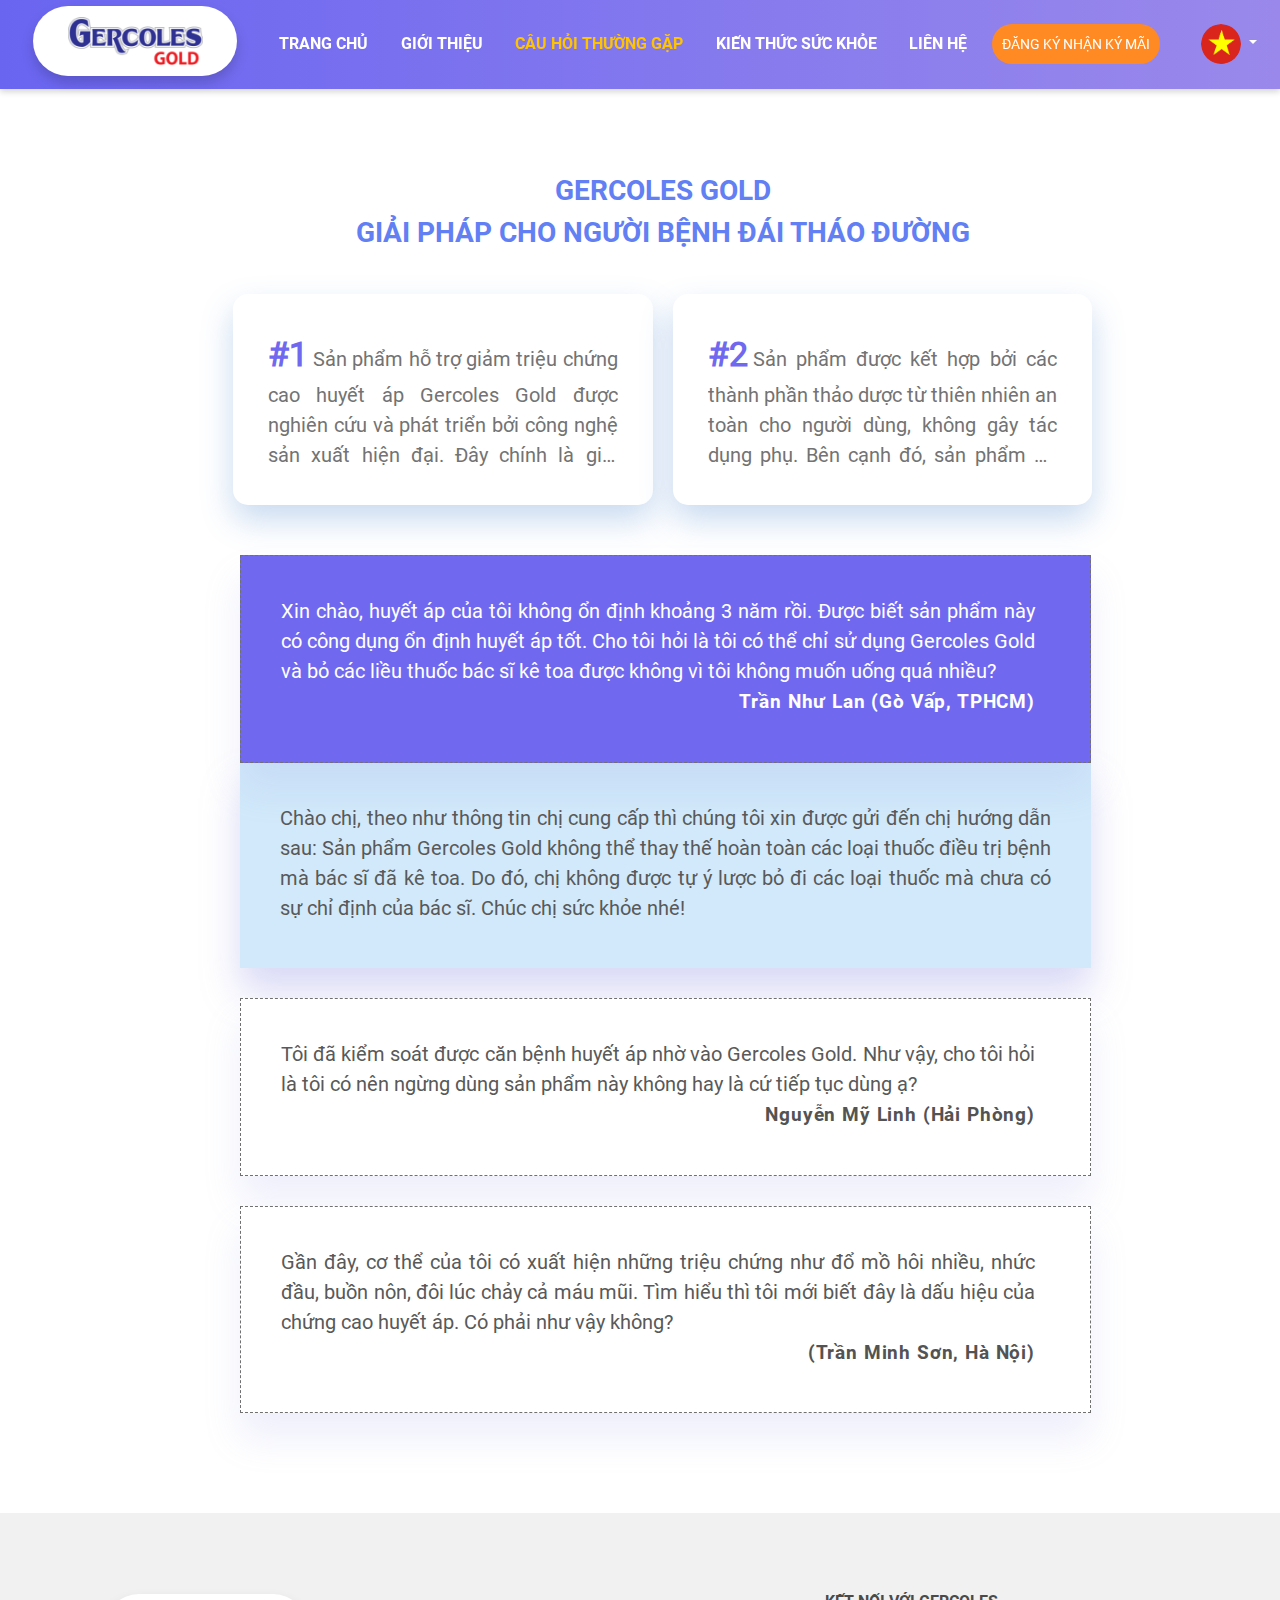
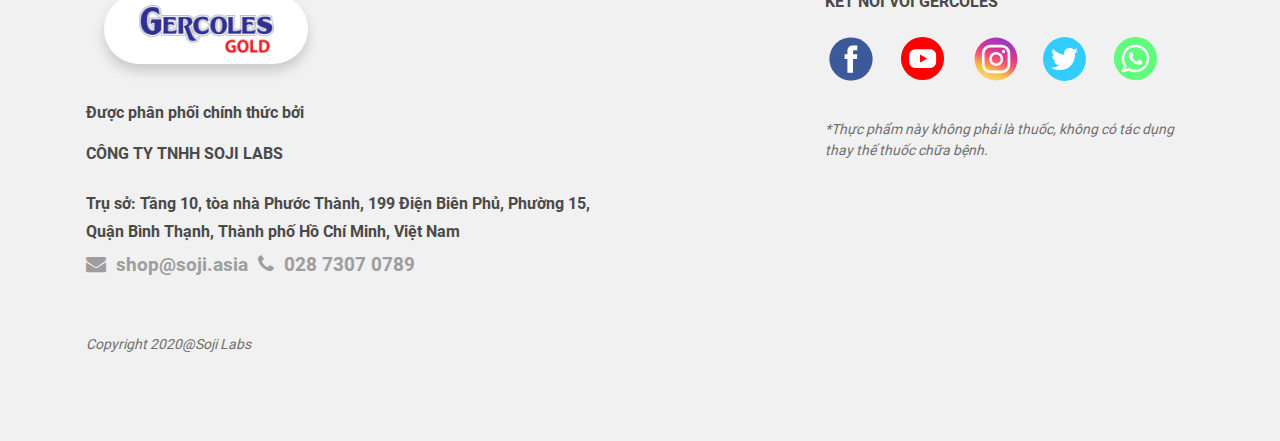
<file: cauhoi.html>
<!DOCTYPE html>
<html lang="en">

<head>
    <meta charset="UTF-8">
    <meta property="og:type" content="website">
    <meta name="viewport" content="width=device-width, initial-scale=1.0">
    <meta http-equiv="Cache-control" content="no-cache">
    <meta http-equiv="Expires" content="-1">
    <meta name="robots" content="noodp,noydir">
    <meta name="format-detection" content="telephone=no">
    <meta name="google-site-verification" content="">
    <meta name="viewport" content="width=device-width, initial-scale=1.0">
    <meta property="og:site_name" content="Gercoles">
    <meta property="og:url" content="">
    <meta name="description" content="Gercoles">
    <meta property="og:description" content="Gercoles">
    <meta property="og:title" content="Gercoles">
    <title>Gercoles</title>
    <link rel="stylesheet" href="./css/bootstrap.css">
    <link rel="stylesheet" href="./css/font-awesome.min.css">
    <link rel="stylesheet" href="./css/aos.css">
    <link rel="stylesheet" href="./css/main.css">
    <link rel="stylesheet" href="./css/responsive.css">
</head>

<nav class="navbar navbar-expand-lg navbar-light bg-light">
    <!-- <div class="container-fluid"> -->
    <a class="navbar-brand" href="./index.html">
        <img src="./images/logo.png" alt="" />
    </a>
    <div class="d-flex align-items-center">
        <div class="dropdown dropdown-mobile">
            <a class="dropdown-toggle" href="#" id="navbarDropdown" role="button" data-toggle="dropdown"
                aria-expanded="false">
                <img src="./images/vn.png" alt="" />
            </a>
            <ul class="dropdown-menu" aria-labelledby="navbarDropdown">
                <li>
                    <a class="dropdown-item" href="#">
                        <img src="./images/vn.png" alt="" />
                        <span>Tiếng Việt</span>
                    </a>
                </li>
                <li>
                    <a class="dropdown-item" href="#">
                        <img src="./images/germany.svg" alt="" />
                        <span>Tiếng Đức</span>
                    </a>
                </li>
            </ul>
        </div>
        <button id="default" class="navbar-toggler" type="button" data-toggle="collapse"
            data-target="#navbarSupportedContent" aria-controls="navbarSupportedContent" aria-expanded="false"
            aria-label="Toggle navigation">
            <i class="fa fa-bars text-dark"></i>
        </button>
    </div>
    <div class="collapse navbar-collapse" id="navbarSupportedContent">
        <ul class="navbar-nav m-auto">
            <li class="nav-item">
                <a class="nav-link" href="./index.html">TRANG CHỦ</a>
            </li>
            <li class="nav-item">
                <a class="nav-link" href="./gioithieu.html">GIỚI THIỆU</a>
            </li>
            <li class="nav-item">
                <a class="nav-link active" href="./cauhoi.html">CÂU HỎI THƯỜNG GẶP</a>
            </li>
            <li class="nav-item">
                <a class="nav-link" href="./blog.html">KIẾN THỨC SỨC KHỎE</a>
            </li>
            <li class="nav-item">
                <a class="nav-link" href="./lienhe.html">LIÊN HỆ</a>
            </li>
            <a href="" type="button" id="dathang-1" class="dathang" data-toggle="modal"
                data-target="#exampleModal">ĐĂNG KÝ NHẬN KÝ MÃI</a>
            <li>
                <a href="" id="dathang-2" data-toggle="modal" data-target="#exampleModal">ĐĂNG KÝ NHẬN KÝ MÃI</a>
            </li>

            <li class="nav-item dropdown">
                <a class="nav-link dropdown-toggle" href="#" id="navbarDropdown" role="button"
                    data-toggle="dropdown" aria-expanded="false">
                    <img src="./images/vn.png" alt="" />
                </a>
                <ul class="dropdown-menu" aria-labelledby="navbarDropdown">
                    <li>
                        <a class="dropdown-item" href="#">
                            <img src="./images/vn.png" alt="" />
                            <span>Tiếng Việt</span>
                        </a>
                    </li>
                    <li>
                        <a class="dropdown-item" href="#">
                            <img src="./images/germany.svg" alt="" />
                            <span>Tiếng Đức</span>
                        </a>
                    </li>
                </ul>
            </li>
        </ul>
        <button id="shown" class="navbar-toggler" type="button" data-toggle="collapse"
            data-target="#navbarSupportedContent" aria-controls="navbarSupportedContent" aria-expanded="false"
            aria-label="Toggle navigation">
            <i class="fa fa-times text-white"></i>
        </button>
    </div>
    <!-- </div> -->
    <!-- Modal -->
    <div class="modal fade" id="exampleModal" tabindex="-1" aria-labelledby="exampleModalLabel" aria-hidden="true">
        <div class="modal-dialog section-7">
            <div class="modal-content">
                <div class="modal-header">
                    <h5 class="modal-title" id="exampleModalLabel">
                        Đặt hàng chính hãng
                    </h5>
                    <button type="button" class="close" data-dismiss="modal" aria-label="Close">
                        <span aria-hidden="true">&times;</span>
                    </button>
                </div>
                <div id="forms" class="form modal-body">
                    <button type="button" class="close" data-dismiss="modal" aria-label="Close">
                        <span aria-hidden="true">&times;</span>
                    </button>
                    <h6>#Giảm giá 50%</h6>
                    <div class="sale row">
                        <div class="left">
                            <p>1.180.000 đ</p>
                            <p>Giá chỉ còn</p>
                        </div>
                        <div class="right">
                            <p>590.000 đ</p>
                        </div>
                    </div>
                    <form action="">
                        <input type="text" name="name" placeholder="*Tên của bạn" />
                        <input type="text" name="phone" placeholder="*Số điện thoại" onkeypress="validate(event)" />
                        <button type="submit">Đặt hàng</button>
                    </form>
                </div>
            </div>
        </div>
    </div>

    <!-- End modal -->
</nav>

<section class="cauhoi-top">
    <div class="title">
       <h2>
           GERCOLES GOLD <br />
           GIẢI PHÁP CHO NGƯỜI BỆNH ĐÁI THÁO ĐƯỜNG       </h2>
    </div>
    <div class="fact row">
       <div class="col-xxl-6 col-xl-6 col-lg-6 col-md-6">
          <div class="fact-item fact-item-1">
             <p>
                <span>#1</span>Sản phẩm hỗ trợ giảm triệu chứng cao huyết áp Gercoles Gold được nghiên cứu và phát triển bởi công nghệ sản xuất hiện đại. Đây chính là giải pháp tối ưu để kiểm soát chứng cao huyết áp, thừa cholesterol và ngăn ngừa xơ vữa động mạch.
             </p>
          </div>
       </div>
       <div class="col-xxl-6 col-xl-6 col-lg-6 col-md-6">
          <div class="fact-item fact-item-2">
             <p>
                <span>#2</span>Sản phẩm được kết hợp bởi các thành phần thảo dược từ thiên nhiên an toàn cho người dùng, không gây tác dụng phụ. Bên cạnh đó, sản phẩm đã được chứng nhận về an toàn nên người bệnh có thể yên tâm khi dùng.

             </p>
          </div>
       </div>
    </div>
 </section>
 <section class="ask">
    <div id="accordionExample">
       <div class="One">
          <div class="ask-item question collapsed hienthi ask-item-1" data-toggle="collapse" data-target="#collapseOne"
             aria-expanded="true" aria-controls="collapseOne" id="headingOne" style="--transform: rotate(90deg)">
             <p class="fff">
                Xin chào, huyết áp của tôi không ổn định khoảng 3 năm rồi. Được biết sản phẩm này có công dụng ổn định huyết áp tốt. Cho tôi hỏi là tôi có thể chỉ sử dụng Gercoles Gold và bỏ các liều thuốc bác sĩ kê toa được không vì tôi không muốn uống quá nhiều?

             </p>
             <h6 class="white">Trần Như Lan (Gò Vấp, TPHCM)</h6>
          </div>
          <div class="answer collapse show" id="collapseOne" class="collapse" aria-labelledby="headingOne"
             data-parent="#headingOne">
             <p>
                Chào chị, theo như thông tin chị cung cấp thì chúng tôi xin được gửi đến chị hướng dẫn sau: Sản phẩm Gercoles Gold không thể thay thế hoàn toàn các loại thuốc điều trị bệnh mà bác sĩ đã kê toa. Do đó, chị không được tự ý lược bỏ đi các loại thuốc mà chưa có sự chỉ định của bác sĩ. Chúc chị sức khỏe nhé!
             </p>
          </div>
       </div>
       <div class="Two">
          <div class="ask-item question" data-toggle="collapse" data-target="#collapseTwo" aria-expanded="true"
             aria-controls="collapseTwo" id="headingTwo">
             <p class="fff">
                Tôi đã kiểm soát được căn bệnh huyết áp nhờ vào Gercoles Gold. Như vậy, cho tôi hỏi là tôi có nên ngừng dùng sản phẩm này không hay là cứ tiếp tục dùng ạ? 
             </p>
             <h6 class="fff">Nguyễn Mỹ Linh (Hải Phòng)</h6>
          </div>
          <div class="answer" id="collapseTwo" class="collapse" aria-labelledby="headingTwo"
             data-parent="#headingTwo">
             <p>
                Chào chị, huyết áp là một căn bệnh rất khó để chữa dứt điểm và người bệnh không được chủ quan vào sức khỏe hiện tại của mình. Do đó, vì sản phẩm Gercoles Gold được chiết xuất từ các thành phần tự nhiên đảm bảo an toàn nên chị có thể sử dụng sản phẩm hàng ngày để duy trì sự ổn định huyết áp và tốt cho sức khỏe tổng thể.
             </p>
          </div>
       </div>
       <div class="Three">
          <div class="ask-item question" data-toggle="collapse" data-target="#collapseThree" aria-expanded="true"
             aria-controls="collapseThree" id="headingThree">
             <p class="fff">
                Gần đây, cơ thể của tôi có xuất hiện những triệu chứng như đổ mồ hôi nhiều, nhức đầu, buồn nôn, đôi lúc chảy cả máu mũi. Tìm hiểu thì tôi mới biết đây là dấu hiệu của chứng cao huyết áp. Có phải như vậy không?
             </p>
             <h6 class="fff">(Trần Minh Sơn, Hà Nội)</h6>
          </div>
          <div class="answer" id="collapseThree" class="collapse" aria-labelledby="headingThree"
             data-parent="#headingThree">
             <p>
                Chào bác. Như những gì bác liệt kê thì đây chính là những biểu hiện huyết áp có vấn đề rồi chú ạ! Bác hãy sử dụng Gercoles Gold để hỗ trợ giảm cholesterol máu, tăng cường sức bền thành mạch, hỗ trợ giảm nguy cơ xơ vữa động mạch và giảm triệu chứng của tăng huyết áp. Chúc bác có sức khỏe tốt!
             </p>
          </div>
       </div>
      
    </div>
 </section>
 <footer>
    <div class="container-fluid footer-bg">
       <div class=" footer-content">
          <div class="row">
             <div class="col-lg-8 col-md-12 col-sm-12 col-12">
                <div class="info left">
                 <a href="./index.html"> <img src="./images/logo.png" class="logo-bottom"></a> 
                   <h5>Được phân phối chính thức bởi</h5>
                   <h3>CÔNG TY TNHH SOJI LABS</h3>
                   <h5>Trụ sở: Tầng 10, tòa nhà Phước Thành, 199 Điện Biên Phủ, Phường 15,<br> Quận Bình Thạnh,
                      Thành phố Hồ Chí Minh, Việt Nam
                   </h5>
                   <div class="row info-contact">
                      <i class="fa fa-envelope"></i>
                      <h6><a href="mailto:shop@soji.asia">shop@soji.asia</a></h6>
                      <i class="fa fa-phone"></i>
                      <h6><a href="tel:+02873070789">028 7307 0789</a></h6>
                   </div>
                </div>
             </div>
             <div class="col-lg-4 col-md-12 col-sm-12 col-12">
                <div class="right row justify-content-between mt-3-md">
                   <div class="col-lg-12 col-md-12 col-12">
                      <div class="info-socal">
                         <h3>Kết nối với GERCOLES</h3>
                         <div class="social row">
                            <a href="https://www.facebook.com/sojilabs/" target="_blank">
                            <img src="./images/facebook.svg">
                            </a>
                            <a href="https://www.youtube.com/channel/UC2W5tjk6wJAK2K2EUuvMMSQ" target="_blank">
                            <img src="./images/youtube.svg">
                            </a>
                            <a href="https://www.instagram.com/sojilabs_official/" target="_blank">
                            <img src="./images/instagram.svg">
                            </a>
                            <a href="https://twitter.com/SojiLabs" target="_blank">
                            <img src="./images/twitter.svg">
                            </a>
                            <a href="">
                            <img src="./images/whatsapp.svg" target="_blank">
                            </a>
                         </div>
                         <p style="padding:10px;padding-left:0;font-style:italic">*Thực phẩm này không phải là thuốc, không có tác dụng thay thế thuốc chữa bệnh.</p>
                      </div>
                   </div>
                </div>
             </div>
          </div>
          <p><em>Copyright 2020@Soji Labs</em></p>
       </div>
    </div>
 </footer>
 <script>
    var aq=document.getElementsByClassName("ask-item question");for(let t=0;t<aq.length;t++)aq[t].onclick=function(){1==Boolean(aq[t].classList.contains("hienthi"))?(aq[t].classList.remove("hienthi"),aq[t].style.setProperty("--transform","rotate(0)")):(aq[t].classList.add("hienthi"),aq[t].style.setProperty("--transform","rotate(90deg)"))};
 </script>




<script src="./js/jquery.min.js"></script>
<script src="./js/bootstrap5.js"></script>
<script src="./js/aos.js"></script>
<script src="./js/main.js"></script>
</body>

</html>
</file>
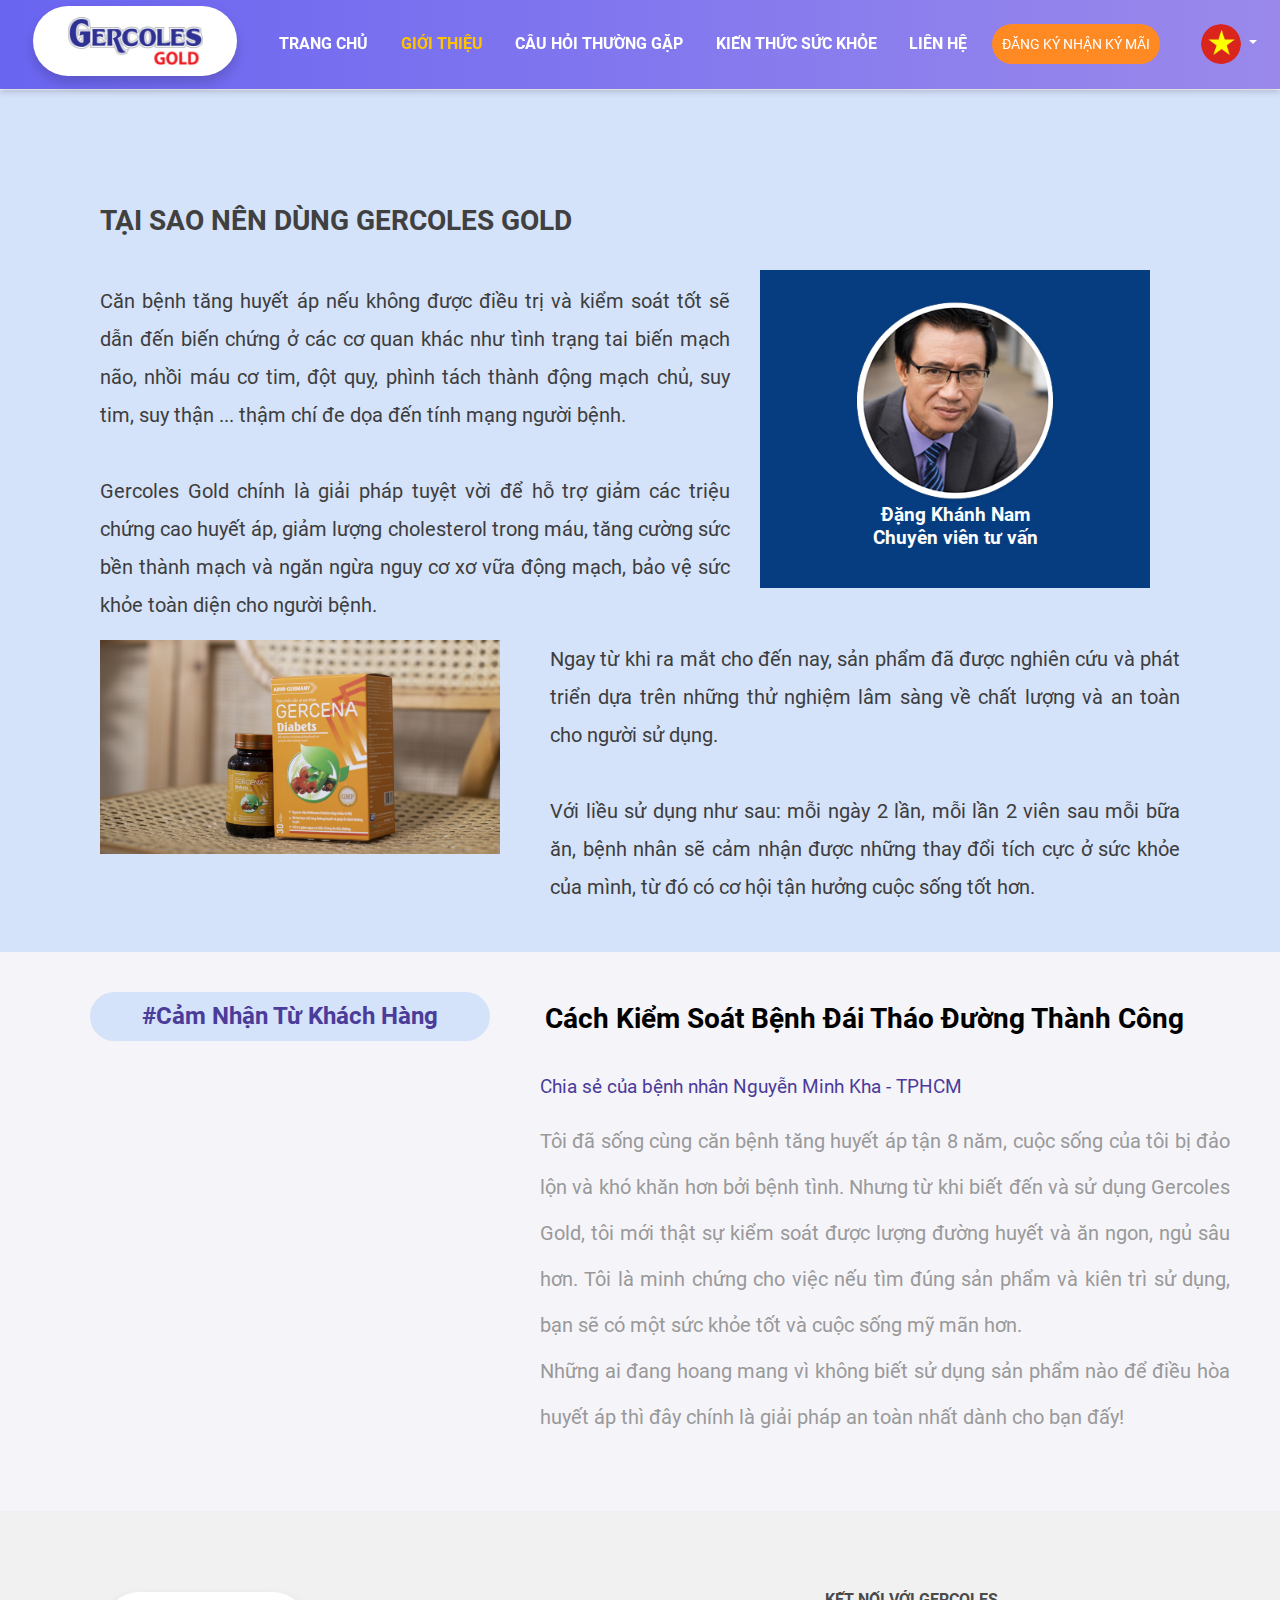
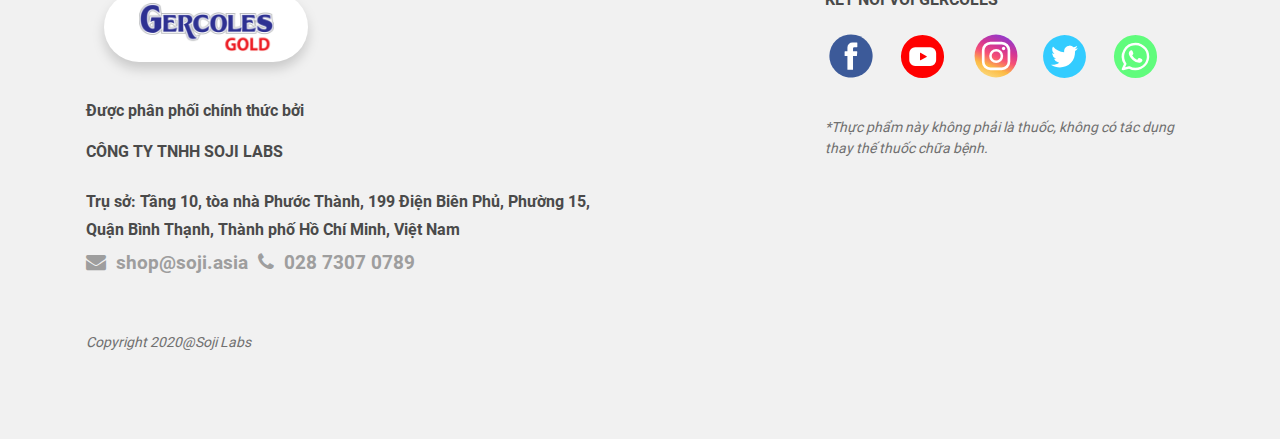
<file: gioithieu.html>
<!DOCTYPE html>
<html lang="en">

<head>
    <meta charset="UTF-8">
    <meta property="og:type" content="website">
    <meta name="viewport" content="width=device-width, initial-scale=1.0">
    <meta http-equiv="Cache-control" content="no-cache">
    <meta http-equiv="Expires" content="-1">
    <meta name="robots" content="noodp,noydir">
    <meta name="format-detection" content="telephone=no">
    <meta name="google-site-verification" content="">
    <meta name="viewport" content="width=device-width, initial-scale=1.0">
    <meta property="og:site_name" content="Gercoles">
    <meta property="og:url" content="">
    <meta name="description" content="Gercoles">
    <meta property="og:description" content="Gercoles">
    <meta property="og:title" content="Gercoles">
    <title>Gercoles</title>
    <link rel="stylesheet" href="./css/bootstrap.css">
    <link rel="stylesheet" href="./css/font-awesome.min.css">
    <link rel="stylesheet" href="./css/aos.css">
    <link rel="stylesheet" href="./css/main.css">
    <link rel="stylesheet" href="./css/responsive.css">
</head>

<nav class="navbar navbar-expand-lg navbar-light bg-light">
    <!-- <div class="container-fluid"> -->
    <a class="navbar-brand" href="./index.html">
        <img src="./images/logo.png" alt="" />
    </a>
    <div class="d-flex align-items-center">
        <div class="dropdown dropdown-mobile">
            <a class="dropdown-toggle" href="#" id="navbarDropdown" role="button" data-toggle="dropdown"
                aria-expanded="false">
                <img src="./images/vn.png" alt="" />
            </a>
            <ul class="dropdown-menu" aria-labelledby="navbarDropdown">
                <li>
                    <a class="dropdown-item" href="#">
                        <img src="./images/vn.png" alt="" />
                        <span>Tiếng Việt</span>
                    </a>
                </li>
                <li>
                    <a class="dropdown-item" href="#">
                        <img src="./images/germany.svg" alt="" />
                        <span>Tiếng Đức</span>
                    </a>
                </li>
            </ul>
        </div>
        <button id="default" class="navbar-toggler" type="button" data-toggle="collapse"
            data-target="#navbarSupportedContent" aria-controls="navbarSupportedContent" aria-expanded="false"
            aria-label="Toggle navigation">
            <i class="fa fa-bars text-dark"></i>
        </button>
    </div>
    <div class="collapse navbar-collapse" id="navbarSupportedContent">
        <ul class="navbar-nav m-auto">
            <li class="nav-item">
                <a class="nav-link" href="./index.html">TRANG CHỦ</a>
            </li>
            <li class="nav-item">
                <a class="nav-link active" href="./gioithieu.html">GIỚI THIỆU</a>
            </li>
            <li class="nav-item">
                <a class="nav-link" href="./cauhoi.html">CÂU HỎI THƯỜNG GẶP</a>
            </li>
            <li class="nav-item">
                <a class="nav-link" href="./blog.html">KIẾN THỨC SỨC KHỎE</a>
            </li>
            <li class="nav-item">
                <a class="nav-link" href="./lienhe.html">LIÊN HỆ</a>
            </li>
            <a href="" type="button" id="dathang-1" class="dathang" data-toggle="modal"
                data-target="#exampleModal">ĐĂNG KÝ NHẬN KÝ MÃI</a>
            <li>
                <a href="" id="dathang-2" data-toggle="modal" data-target="#exampleModal">ĐĂNG KÝ NHẬN KÝ MÃI</a>
            </li>

            <li class="nav-item dropdown">
                <a class="nav-link dropdown-toggle" href="#" id="navbarDropdown" role="button"
                    data-toggle="dropdown" aria-expanded="false">
                    <img src="./images/vn.png" alt="" />
                </a>
                <ul class="dropdown-menu" aria-labelledby="navbarDropdown">
                    <li>
                        <a class="dropdown-item" href="#">
                            <img src="./images/vn.png" alt="" />
                            <span>Tiếng Việt</span>
                        </a>
                    </li>
                    <li>
                        <a class="dropdown-item" href="#">
                            <img src="./images/germany.svg" alt="" />
                            <span>Tiếng Đức</span>
                        </a>
                    </li>
                </ul>
            </li>
        </ul>
        <button id="shown" class="navbar-toggler" type="button" data-toggle="collapse"
            data-target="#navbarSupportedContent" aria-controls="navbarSupportedContent" aria-expanded="false"
            aria-label="Toggle navigation">
            <i class="fa fa-times text-white"></i>
        </button>
    </div>
    <!-- </div> -->
    <!-- Modal -->
    <div class="modal fade" id="exampleModal" tabindex="-1" aria-labelledby="exampleModalLabel" aria-hidden="true">
        <div class="modal-dialog section-7">
            <div class="modal-content">
                <div class="modal-header">
                    <h5 class="modal-title" id="exampleModalLabel">
                        Đặt hàng chính hãng
                    </h5>
                    <button type="button" class="close" data-dismiss="modal" aria-label="Close">
                        <span aria-hidden="true">&times;</span>
                    </button>
                </div>
                <div id="forms" class="form modal-body">
                    <button type="button" class="close" data-dismiss="modal" aria-label="Close">
                        <span aria-hidden="true">&times;</span>
                    </button>
                    <h6>#Giảm giá 50%</h6>
                    <div class="sale row">
                        <div class="left">
                            <p>1.180.000 đ</p>
                            <p>Giá chỉ còn</p>
                        </div>
                        <div class="right">
                            <p>590.000 đ</p>
                        </div>
                    </div>
                    <form action="">
                        <input type="text" name="name" placeholder="*Tên của bạn" />
                        <input type="text" name="phone" placeholder="*Số điện thoại" onkeypress="validate(event)" />
                        <button type="submit">Đặt hàng</button>
                    </form>
                </div>
            </div>
        </div>
    </div>

    <!-- End modal -->
</nav>

<div class="section-gt section-gt-bg">
        <div class="row">
            <div class="col-lg-7 col-md-12 pd-l">
                <div class="title">TẠI SAO NÊN DÙNG GERCOLES GOLD</div>
               <div class="section-gt-content">
                <p>Căn bệnh tăng huyết áp nếu không được điều trị và kiểm soát tốt sẽ dẫn đến biến chứng ở các cơ quan khác như tình trạng tai biến mạch não, nhồi máu cơ tim, đột quỵ, phình tách thành động mạch chủ, suy tim, suy thận ... thậm chí đe dọa đến tính mạng người bệnh. <br> <br>

                    Gercoles Gold chính là giải pháp tuyệt vời để hỗ trợ giảm các triệu chứng cao huyết áp, giảm lượng cholesterol trong máu, tăng cường sức bền thành mạch và ngăn ngừa nguy cơ xơ vữa động mạch, bảo vệ sức khỏe toàn diện cho người bệnh. 
                    </p>
               </div>
            </div>
            <div class="col-lg-5 col-md-12 pd-r">
                <div class="section-gt-img1">
                    <div class="bg-img">
                        <div class="img-content">
                            <img src="./images/expert.png" alt="">
                            <div class="img-title">
                                <h6>Đặng Khánh Nam <br> Chuyên viên tư vấn</h6>
                            </div>
                        </div>
                    </div>
                   
                </div>
            </div>
            <div class="col-lg-5 col-md-12 pd-l">
                <div class="section-gt-img2">
                    <img src="./images/product-gt.png" alt="">
                </div>
            </div>
            <div class="col-lg-7 col-md-12 pd-r">
               <div class="section-gt-content text-r">
                <p>Ngay từ khi ra mắt cho đến nay, sản phẩm đã được nghiên cứu và phát triển dựa trên những thử nghiệm lâm sàng về chất lượng và an toàn cho người sử dụng. <br><br>

                    Với liều sử dụng như sau: mỗi ngày 2 lần, mỗi lần 2 viên sau mỗi bữa ăn, bệnh nhân sẽ cảm nhận được những thay đổi tích cực ở sức khỏe của mình, từ đó có cơ hội tận hưởng cuộc sống tốt hơn.
                    </p>
               </div>
            </div>
          
        </div>
</div>
<div id="section-5" class="section-5 banner-section5">
    <div class="row">
        <div class="col-xl-5 col-lg-5 col-md-12 col-12 section-5-left">
            <div class="section-5-title"><h4>#Cảm Nhận Từ Khách Hàng
            </h4></div>
            <div class="section-5-clip">
                <iframe class="section-5-video"  src="https://www.youtube.com/embed/KTji1hOICEI" frameborder="0" allow="accelerometer; autoplay; clipboard-write; encrypted-media; gyroscope; picture-in-picture" allowfullscreen></iframe>
            </div>
        </div>
        <div class="col-xl-7 col-lg-7 col-md-12 col-12 section-5-right">  
                <div class="section-5-content">
                    <h2>Cách Kiểm Soát Bệnh Đái Tháo Đường Thành Công</h2>
                    <h6>Chia sẻ của bệnh nhân Nguyễn Minh Kha - TPHCM</h6>
                    <p>Tôi đã sống cùng căn bệnh tăng huyết áp tận 8 năm, cuộc sống của tôi bị đảo lộn và khó khăn hơn bởi bệnh tình. Nhưng từ khi biết đến và sử dụng Gercoles Gold, tôi mới thật sự kiểm soát được lượng đường huyết và ăn ngon, ngủ sâu hơn. Tôi là minh chứng cho việc nếu tìm đúng sản phẩm và kiên trì sử dụng, bạn sẽ có một sức khỏe tốt và cuộc sống mỹ mãn hơn. <br>
                        Những ai đang hoang mang vì không biết sử dụng sản phẩm nào để điều hòa huyết áp thì đây chính là giải pháp an toàn nhất dành cho bạn đấy!
                        </p>
                </div>
        </div>
    </div>
</div>

<footer>
    <div class="container-fluid footer-bg">
       <div class=" footer-content">
          <div class="row">
             <div class="col-lg-8 col-md-12 col-sm-12 col-12">
                <div class="info left">
                 <a href="./index.html"> <img src="./images/logo.png" class="logo-bottom"></a> 
                   <h5>Được phân phối chính thức bởi</h5>
                   <h3>CÔNG TY TNHH SOJI LABS</h3>
                   <h5>Trụ sở: Tầng 10, tòa nhà Phước Thành, 199 Điện Biên Phủ, Phường 15,<br> Quận Bình Thạnh,
                      Thành phố Hồ Chí Minh, Việt Nam
                   </h5>
                   <div class="row info-contact">
                      <i class="fa fa-envelope"></i>
                      <h6><a href="mailto:shop@soji.asia">shop@soji.asia</a></h6>
                      <i class="fa fa-phone"></i>
                      <h6><a href="tel:+02873070789">028 7307 0789</a></h6>
                   </div>
                </div>
             </div>
             <div class="col-lg-4 col-md-12 col-sm-12 col-12">
                <div class="right row justify-content-between mt-3-md">
                   <div class="col-lg-12 col-md-12 col-12">
                      <div class="info-socal">
                         <h3>Kết nối với GERCOLES</h3>
                         <div class="social row">
                            <a href="https://www.facebook.com/sojilabs/" target="_blank">
                            <img src="./images/facebook.svg">
                            </a>
                            <a href="https://www.youtube.com/channel/UC2W5tjk6wJAK2K2EUuvMMSQ" target="_blank">
                            <img src="./images/youtube.svg">
                            </a>
                            <a href="https://www.instagram.com/sojilabs_official/" target="_blank">
                            <img src="./images/instagram.svg">
                            </a>
                            <a href="https://twitter.com/SojiLabs" target="_blank">
                            <img src="./images/twitter.svg">
                            </a>
                            <a href="">
                            <img src="./images/whatsapp.svg" target="_blank">
                            </a>
                         </div>
                         <p style="padding:10px;padding-left:0;font-style:italic">*Thực phẩm này không phải là thuốc, không có tác dụng thay thế thuốc chữa bệnh.</p>
                      </div>
                   </div>
                </div>
             </div>
          </div>
          <p><em>Copyright 2020@Soji Labs</em></p>
       </div>
    </div>
 </footer>

<script src="./js/jquery.min.js"></script>
<script src="./js/bootstrap5.js"></script>
<script src="./js/aos.js"></script>
<script src="./js/main.js"></script>
</body>

</html>
</file>
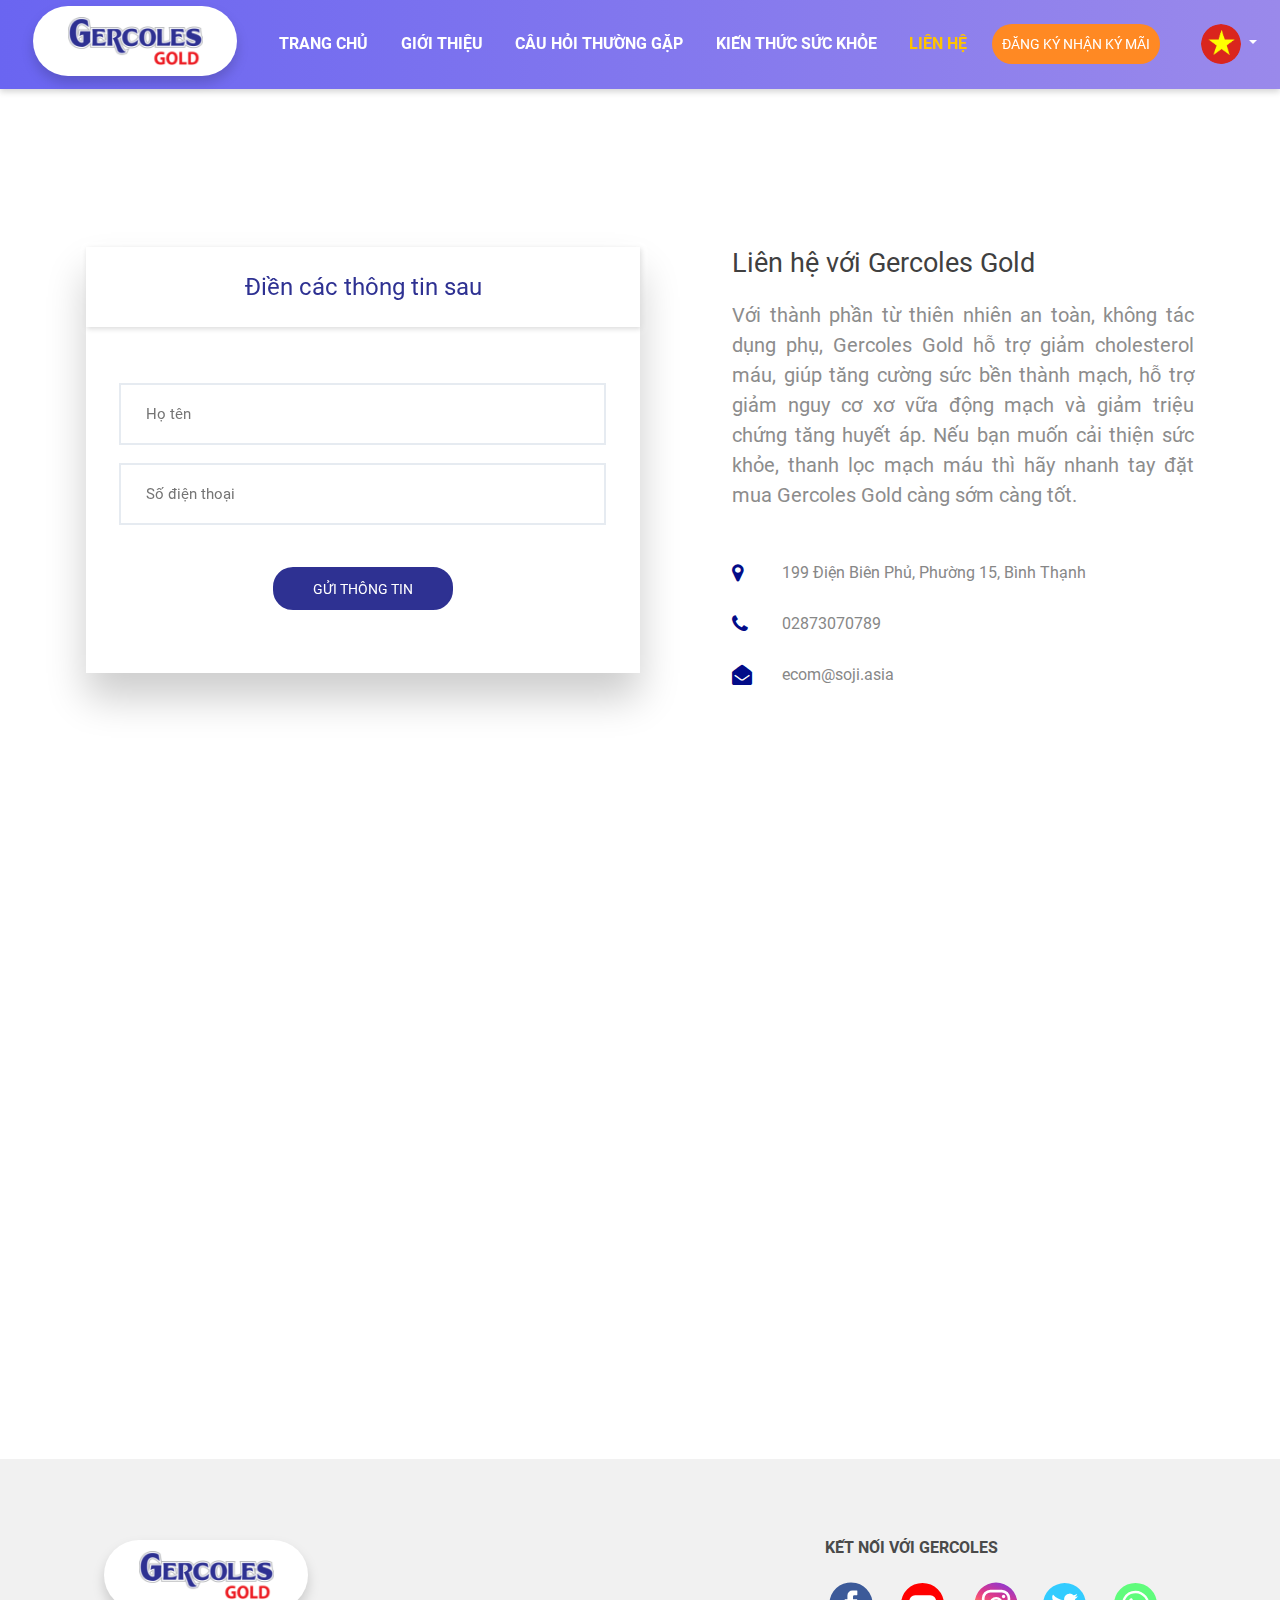
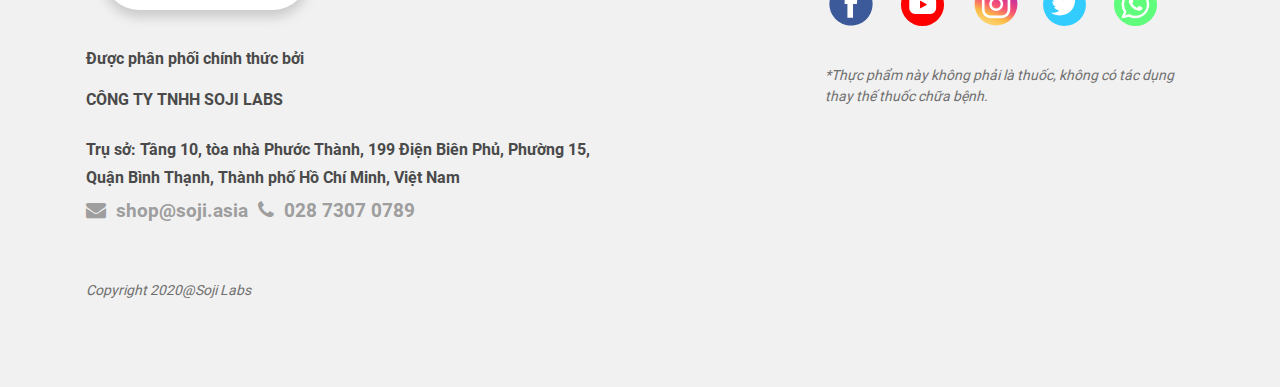
<file: lienhe.html>
<!DOCTYPE html>
<html lang="en">

<head>
    <meta charset="UTF-8">
    <meta property="og:type" content="website">
    <meta name="viewport" content="width=device-width, initial-scale=1.0">
    <meta http-equiv="Cache-control" content="no-cache">
    <meta http-equiv="Expires" content="-1">
    <meta name="robots" content="noodp,noydir">
    <meta name="format-detection" content="telephone=no">
    <meta name="google-site-verification" content="">
    <meta name="viewport" content="width=device-width, initial-scale=1.0">
    <meta property="og:site_name" content="Gercoles">
    <meta property="og:url" content="">
    <meta name="description" content="Gercoles">
    <meta property="og:description" content="Gercoles">
    <meta property="og:title" content="Gercoles">
    <title>Gercoles</title>
    <link rel="stylesheet" href="./css/bootstrap.css">
    <link rel="stylesheet" href="./css/font-awesome.min.css">
    <link rel="stylesheet" href="./css/aos.css">
    <link rel="stylesheet" href="./css/main.css">
    <link rel="stylesheet" href="./css/responsive.css">
</head>

<nav class="navbar navbar-expand-lg navbar-light bg-light">
    <!-- <div class="container-fluid"> -->
    <a class="navbar-brand" href="./index.html">
        <img src="./images/logo.png" alt="" />
    </a>
    <div class="d-flex align-items-center">
        <div class="dropdown dropdown-mobile">
            <a class="dropdown-toggle" href="#" id="navbarDropdown" role="button" data-toggle="dropdown"
                aria-expanded="false">
                <img src="./images/vn.png" alt="" />
            </a>
            <ul class="dropdown-menu" aria-labelledby="navbarDropdown">
                <li>
                    <a class="dropdown-item" href="#">
                        <img src="./images/vn.png" alt="" />
                        <span>Tiếng Việt</span>
                    </a>
                </li>
                <li>
                    <a class="dropdown-item" href="#">
                        <img src="./images/germany.svg" alt="" />
                        <span>Tiếng Đức</span>
                    </a>
                </li>
            </ul>
        </div>
        <button id="default" class="navbar-toggler" type="button" data-toggle="collapse"
            data-target="#navbarSupportedContent" aria-controls="navbarSupportedContent" aria-expanded="false"
            aria-label="Toggle navigation">
            <i class="fa fa-bars text-dark"></i>
        </button>
    </div>
    <div class="collapse navbar-collapse" id="navbarSupportedContent">
        <ul class="navbar-nav m-auto">
            <li class="nav-item">
                <a class="nav-link" href="./index.html">TRANG CHỦ</a>
            </li>
            <li class="nav-item">
                <a class="nav-link" href="./gioithieu.html">GIỚI THIỆU</a>
            </li>
            <li class="nav-item">
                <a class="nav-link" href="./cauhoi.html">CÂU HỎI THƯỜNG GẶP</a>
            </li>
            <li class="nav-item">
                <a class="nav-link" href="./blog.html">KIẾN THỨC SỨC KHỎE</a>
            </li>
            <li class="nav-item">
                <a class="nav-link  active" href="./lienhe.html">LIÊN HỆ</a>
            </li>
            <a href="" type="button" id="dathang-1" class="dathang" data-toggle="modal"
                data-target="#exampleModal">ĐĂNG KÝ NHẬN KÝ MÃI</a>
            <li>
                <a href="" id="dathang-2" data-toggle="modal" data-target="#exampleModal">ĐĂNG KÝ NHẬN KÝ MÃI</a>
            </li>

            <li class="nav-item dropdown">
                <a class="nav-link dropdown-toggle" href="#" id="navbarDropdown" role="button"
                    data-toggle="dropdown" aria-expanded="false">
                    <img src="./images/vn.png" alt="" />
                </a>
                <ul class="dropdown-menu" aria-labelledby="navbarDropdown">
                    <li>
                        <a class="dropdown-item" href="#">
                            <img src="./images/vn.png" alt="" />
                            <span>Tiếng Việt</span>
                        </a>
                    </li>
                    <li>
                        <a class="dropdown-item" href="#">
                            <img src="./images/germany.svg" alt="" />
                            <span>Tiếng Đức</span>
                        </a>
                    </li>
                </ul>
            </li>
        </ul>
        <button id="shown" class="navbar-toggler" type="button" data-toggle="collapse"
            data-target="#navbarSupportedContent" aria-controls="navbarSupportedContent" aria-expanded="false"
            aria-label="Toggle navigation">
            <i class="fa fa-times text-white"></i>
        </button>
    </div>
    <!-- </div> -->
    <!-- Modal -->
    <div class="modal fade" id="exampleModal" tabindex="-1" aria-labelledby="exampleModalLabel" aria-hidden="true">
        <div class="modal-dialog section-7">
            <div class="modal-content">
                <div class="modal-header">
                    <h5 class="modal-title" id="exampleModalLabel">
                        Đặt hàng chính hãng
                    </h5>
                    <button type="button" class="close" data-dismiss="modal" aria-label="Close">
                        <span aria-hidden="true">&times;</span>
                    </button>
                </div>
                <div id="forms" class="form modal-body">
                    <button type="button" class="close" data-dismiss="modal" aria-label="Close">
                        <span aria-hidden="true">&times;</span>
                    </button>
                    <h6>#Giảm giá 50%</h6>
                    <div class="sale row">
                        <div class="left">
                            <p>1.180.000 đ</p>
                            <p>Giá chỉ còn</p>
                        </div>
                        <div class="right">
                            <p>590.000 đ</p>
                        </div>
                    </div>
                    <form action="">
                        <input type="text" name="name" placeholder="*Tên của bạn" />
                        <input type="text" name="phone" placeholder="*Số điện thoại" onkeypress="validate(event)" />
                        <button type="submit">Đặt hàng</button>
                    </form>
                </div>
            </div>
        </div>
    </div>

    <!-- End modal -->
</nav>


<section class="contact-page-area section-gap-top">
    <div class="container">
       <div class="row">
          <div class="col-lg-6 m-auto">
             <div class="contact_form_container">
                <div class="contact_form_title">Điền các thông tin sau</div>
                <form class="contact_form text-center formorder" id="form_contact">
                   <input id="name" type="text" name="contact_name" class="contact_input" placeholder="Họ tên"
                      required autocomplete="off" />
                   <input type="tel" id="email" name="contact_email" class="contact_input"
                      placeholder="Số điện thoại" required autocomplete="off" onkeypress="validate(event)" />
                   <input type="text" id="title" name="contact_title" class="style-form d-none"
                      placeholder="Tiêu đề" value="Thông tin khách trang Liên Hệ" />
                   <textarea class="d-none" id="contact_content" name="contact_content"></textarea>
                   <input type="hidden" id="contact-nonce" name="contact-nonce" value="" />
                   <input type="hidden" name="_wp_http_referer" value="/lien-he/" />
                   <input type="submit" class="button contact_button trans_200" value="Gửi Thông Tin" />
                </form>
             </div>
          </div>
          <div class="col-lg-5 d-flex flex-column address-wrap offset-lg-1">
             <div class="contact_content">
                <div class="contact_content_title">
                    Liên hệ với Gercoles Gold
                </div>
                <div class="contact_content_text">
                   <p>
                    Với thành phần từ thiên nhiên an toàn, không tác dụng phụ, Gercoles Gold hỗ trợ giảm cholesterol máu, giúp tăng cường sức bền thành mạch, hỗ trợ giảm nguy cơ xơ vữa động mạch và giảm triệu chứng tăng huyết áp. Nếu bạn muốn cải thiện sức khỏe, thanh lọc mạch máu thì hãy nhanh tay đặt mua Gercoles Gold càng sớm càng tốt.
                   </p>
                </div>
                <div class="contact_info">
                   <ul>
                      <li class="d-flex flex-row align-items-start justify-content-start">
                         <div>
                            <i class="fa fa-map-marker" style="margin-right: 10px"></i>
                         </div>
                         <div>199 Điện Biên Phủ, Phường 15, Bình Thạnh</div>
                      </li>
                      <li class="d-flex flex-row align-items-start justify-content-start">
                         <div><i class="fa fa-phone"></i></div>
                         <div><a href="tel:+02873070789">02873070789</a></div>
                      </li>
                      <li class="d-flex flex-row align-items-start justify-content-start">
                         <div><i class="fa fa-envelope-open"></i></div>
                         <div><a href="mailto:shop@soji.asia">ecom@soji.asia</a></div>
                      </li>
                   </ul>
                </div>
             </div>
          </div>
          <div class="col-lg-12 col-12 mt-5 mb-5">
             <iframe src="https://www.google.com/maps/embed?pb=!1m18!1m12!1m3!1d3919.148106017461!2d106.70356151535249!3d10.799966492305524!2m3!1f0!2f0!3f0!3m2!1i1024!2i768!4f13.1!3m3!1m2!1s0x317528b9fedbd6cf%3A0x83afa1bf42dacb4!2zMTk5IMSQaeG7h24gQmnDqm4gUGjhu6csIFBoxrDhu51uZyAxNSwgQsOsbmggVGjhuqFuaCwgVGjDoG5oIHBo4buRIEjhu5MgQ2jDrSBNaW5oLCBWaWV0bmFt!5e0!3m2!1sen!2s!4v1598854293336!5m2!1sen!2s"
                width="100%" height="550px" frameborder="0" style="border: 0" allowfullscreen=""
                aria-hidden="false" tabindex="0"></iframe>
          </div>
       </div>
    </div>
 </section>

 <footer>
    <div class="container-fluid footer-bg">
       <div class=" footer-content">
          <div class="row">
             <div class="col-lg-8 col-md-12 col-sm-12 col-12">
                <div class="info left">
                 <a href="./index.html"> <img src="./images/logo.png" class="logo-bottom"></a> 
                   <h5>Được phân phối chính thức bởi</h5>
                   <h3>CÔNG TY TNHH SOJI LABS</h3>
                   <h5>Trụ sở: Tầng 10, tòa nhà Phước Thành, 199 Điện Biên Phủ, Phường 15,<br> Quận Bình Thạnh,
                      Thành phố Hồ Chí Minh, Việt Nam
                   </h5>
                   <div class="row info-contact">
                      <i class="fa fa-envelope"></i>
                      <h6><a href="mailto:shop@soji.asia">shop@soji.asia</a></h6>
                      <i class="fa fa-phone"></i>
                      <h6><a href="tel:+02873070789">028 7307 0789</a></h6>
                   </div>
                </div>
             </div>
             <div class="col-lg-4 col-md-12 col-sm-12 col-12">
                <div class="right row justify-content-between mt-3-md">
                   <div class="col-lg-12 col-md-12 col-12">
                      <div class="info-socal">
                         <h3>Kết nối với GERCOLES</h3>
                         <div class="social row">
                            <a href="https://www.facebook.com/sojilabs/" target="_blank">
                            <img src="./images/facebook.svg">
                            </a>
                            <a href="https://www.youtube.com/channel/UC2W5tjk6wJAK2K2EUuvMMSQ" target="_blank">
                            <img src="./images/youtube.svg">
                            </a>
                            <a href="https://www.instagram.com/sojilabs_official/" target="_blank">
                            <img src="./images/instagram.svg">
                            </a>
                            <a href="https://twitter.com/SojiLabs" target="_blank">
                            <img src="./images/twitter.svg">
                            </a>
                            <a href="">
                            <img src="./images/whatsapp.svg" target="_blank">
                            </a>
                         </div>
                         <p style="padding:10px;padding-left:0;font-style:italic">*Thực phẩm này không phải là thuốc, không có tác dụng thay thế thuốc chữa bệnh.</p>
                      </div>
                   </div>
                </div>
             </div>
          </div>
          <p><em>Copyright 2020@Soji Labs</em></p>
       </div>
    </div>
 </footer>

<script src="./js/jquery.min.js"></script>
<script src="./js/bootstrap5.js"></script>
<script src="./js/aos.js"></script>
<script src="./js/main.js"></script>
<script>
    new AOS.init();
    $(document).ready(function () {
    });
    if ($(window).width() < 576) {
        $(".process-item").addClass("owl-carousel owl-theme");
        $(document).ready(function () {
            $(".process-item").owlCarousel({
                loop: true, autoplay: true, autoplayTimeout: 4000, dots: false, nav: true, smartSpeed: 1500, autoplayHoverPause: true,
                responsive: { 0: { items: 1 }, 421: { items: 1 }, },
            });
        });
    };
</script>
</body>

</html>
</file>
<file: css/main.css>
@font-face {
    font-family: roboto-r;
    src: url(../fonts/Roboto-Regular.ttf);
  }
@font-face {
    font-family: roboto-b;
    src: url(../fonts/Roboto-Bold.ttf);
  }
body{
    padding-top: 110px;
    font-family: roboto-r;
    font-size: 20px;
}
html {
	scroll-behavior: smooth;
}
a.disabled {
    pointer-events: none;
    cursor: default;
    text-decoration: none;
}
h2,h3.h4,h5,h6{
    font-family: roboto-b;
}
.title{
    color: #404040;
    font-family: roboto-b;
    text-transform: uppercase;
    font-size: 40px;
    text-align: center;
    margin: 0 auto;
    margin-top: 80px;
    margin-bottom: 40px;
}
/* Navbar */
.bg-light {
    background-image: linear-gradient(to right, #6A65F1,#9A89EB) !important;
}
nav.navbar {
	box-shadow: 0px 3px 6px rgba(0, 0, 0, 0.16);
	padding: 0 100px;
	height: 110px;
	width: 100%;
	padding: 15px 100px;
	background-color: #2b2b2b;
	position: fixed !important;
	top: -1px;
	left: 0;
	transition: 0.7s;
	z-index: 9999;
}
#navbarSupportedContent {
	transition-duration: 0.5s;
}
.navbar-collapse {
	position: relative;
}
.navbar-collapse.show {
	height: 100vh;
}
nav.navbar .navbar-collapse ul {
	width: 100%;
	justify-content: space-between;
	align-items: center;
	padding: 0px;
}
nav.navbar .navbar-collapse ul li a {
    font-family: roboto-b;
	font-size: 20px;
	font-weight: bold;
	color: #fff;
}
nav.navbar .navbar-collapse ul li a.active {
	color: #FFC300 !important;
}
nav.navbar .navbar-collapse ul li a:hover{
	color: #F5CA3F!important;
}
nav.navbar .navbar-collapse ul #dathang-2{
	display: none;
	background: transparent;
	color: #FFF;
}
nav.navbar .navbar-collapse ul #dathang-1{
	display: block;
}
nav .navbar-collapse ul .dathang {
	width: 250px;
	height: 54px;
	border-radius: 54px;
	background-color: #FF8923;
	font-size: 20px;
	color: #ffffff;
	text-align: center;
	line-height: 54px;
}
nav.navbar .navbar-collapse ul .dathang:focus {
	border: 0;
}
/* End Navbar */
/* Dropdowwn */
.dropdown img {
	width: 40px;
	height: 40px;
	border-radius: 50%;
}
.dropdown-item span{
	color: #707070;
	font-family: roboto-r;
	font-weight: 100;
}
.dropdown .dropdown-menu {
	padding: 0;
}
.dropdown .dropdown-menu.show{
	right: 0;
	left: unset;
	padding: 0;
	margin-top: 10px;
}
.dropdown .dropdown-menu li {
	padding: 5px;
}
.dropdown .dropdown-menu .dropdown-item span {
	font-size: 16px;
}
.dropdown.dropdown-mobile {
	display: none;
}
/* End Dropdown */
/* Modal */
.modal .modal-dialog .modal-content{
	width: 50%;
	margin: auto;
	margin-top: 110px;
}
.modal-content .modal-header{
	display: none;
}
.modal-content #forms {
	margin-left: 0;
	border-radius: 0;
}
.modal-content #forms .close{
	position: absolute;
    top: 30px;
    right: 30px;
    font-size: 35px;
}
/* End Modal */
/* Owl Carousel */
.owl-theme .owl-dots .owl-dot {
	width: 50px;
	height: 12px;
	border: 1px solid #37375b;
	border-radius: 6px;
}
.owl-theme .owl-dots .owl-dot:first-child {
	margin-right: 5px;
}
.owl-theme .owl-dots .owl-dot:last-child {
	margin-left: 5px;
}
.owl-theme .owl-dots .owl-dot span {
	display: none;
}
.owl-theme .owl-dots .owl-dot.active {
	background-color: #37375b;
}

.owl-item {
	opacity: 0;
	transition: all 1s;
}
.owl-item.active {
	opacity: 1;
	transition: all 1s;
}
.owl-item.cloned {
	opacity: 0;
}
/* Owl Carousel */
/* Pagination */
.paginate{
	width: -webkit-fit-content;
	width: -moz-fit-content;
	width: fit-content;
    margin: auto;
}
.page-item:not(:first-child):not(:last-child) .page-link{
	color: #d88650;
}
.page-item:first-child .page-link, .page-item:last-child .page-link{
	color: #8f8f8f;
}
/* End Pagination */

/* Section 1 */

.section-1 .banner1 {
    width: 100%;
    margin: 0;
    background: url(../images/banner-sec1.png) no-repeat;
    background-size: cover;
    background-position: center;
    position: relative;
}
.section-1-content{
    padding: 300px 0 0 100px;
    text-align: center;
    line-height: 24px;
    transform: translateY(-25%);
}
.section-1-content h2{
font-size: 30px;
color: #514CF2;
margin-bottom: 30px;
}
.section-1-content p{
    line-height: 30px;
    color: #534D4D;
    margin-bottom: 80px;
}
.section-1-content .btn-1{
    font-size: 23px;
    font-weight: 400;
   color: #fff;
   padding: 15px 50px;
   border-radius: 38px;
   background-color: #3D37F1;
   text-transform: uppercase;
}

/* End Section 1 */

/* Section 2 */
.banner2{
   background-color: #FBFCFD; 
}
.section-2-content{
    margin: 0 auto 50px;
    width: 712px;
    text-align: center;
    line-height: 28px;
}
.sec-2-img{
	background-size: cover;
	width: 100%;
	padding: 0 175px;
	margin-top: 20px;
}
.section-2-item{
    margin: 20px;
    
}
.section-2-item1{
background-image: linear-gradient(to bottom,#FBBA77,#DFA871);
height: 470px;

}
.section-2-item2{
background-image: linear-gradient(to bottom,#41EAE3,#2293B7);
height:470px;

}
.section-2-item3{
background-image: linear-gradient(to bottom,#69529F,#463864);
height: 470px;
}
.section-2-item img{
    display: block;
    margin: 0 auto;
    padding: 40px 0 20px;
    max-height: 140px;
}
.section-2-item-content{
    color: #fff;
    padding: 30px;
}
.section-2-item-content h6{
    text-align: center;
    font-size: 22px;
    line-height: 28px;
    margin: 10px 0;
    border: 1px solid #fff;
    padding: 10px;
}
.section-2-item-content p{
    text-align: justify;
    line-height: 28px;
}
/* End Section 2 */

/* Section 3 */
.section-3{
    padding: 0 100px;
}
.section-3-bg-item{
    background: url(../images/banner-sec3.png);
    background-size: cover;
    background-position: center;
    position: relative;
    width: 100%;
    margin: 0;
}
.section-3-item{
    background-color: rgba(255, 255, 255,63%);
    border-radius: 15px;
}
.section-3-item-about{
    padding: 20px;
}
.section-3-item-about img{
	height: 110px;
    display: block;
    margin: 0 auto;
}
.section-3-item-1,.section-3-item-3,.section-3-item-5{
    margin:20px 20px 20px 75px;
}
.section-3-item-2,.section-3-item-4,.section-3-item-6{
    margin: 20px 75px 20px 20px;
}
.section-3-item-about .item-3-title{
    font-family: roboto-b;
    font-size: 20px;
    color: #585151;
    font-weight: 400;
	text-align: center;
	margin-top: 10px;
}
.section-3-item-content{
    padding:30px 40px 0 0;
    text-align: justify;
    font-size: 19px;
}
.section-3 .title{
	padding-top: 20px;
}
/* End Section 3 */


/* Section 4 */
.section-4{
    padding: 100px;
}
.bg-section4{
    background-color: #ACCEF6;
    position: relative;
}
.section4-img{
max-width: 204px;
position: absolute;
top: 0;
transform: translate(50%,-60%);
}
.section-4-content{
    padding: 0 150px;
    color: #727272;
    line-height: 40px;
    text-align: justify;
    font-size: 20px;
}
/* End Section 4 */

/* Section 5 */
.section-5{
    padding:100px;
}
.section-5-left{
    padding-left: 75px;
}
.section-5-right{
    padding-right: 75px;
}
.banner-section5{
    background-color: #F5F4F9;
}
.section-5-title h4{
    font-size: 28px;
    color: #4B3C99;
    font-family: roboto-b;
    font-weight: 400;
    background-color: #D4E2FA;
    text-align: center;
    padding: 10px 20px;
    max-width: 500px;
    margin: 0 auto;
    margin-bottom: 30px;
    border-radius: 97px;
}
.section-5-content h2{
    font-size: 38px;
    color: #000;
    margin-bottom: 30px;
    padding: 10px 5px;
}
.section-5-content h6{
    font-size: 22px;
    color: #4B3C99;
    font-family: roboto-r;
    font-weight: 550;
    margin-bottom: 20px;
}
.section-5-content p{
    color: #999999;
    line-height: 46px;
    text-align: justify;
    padding-right: 150px;
}
.section-5-video{
    display: block;
    margin: 0 auto;
    width: 90%;
    height: 400px;
}
/* End Section 5 */
 
/* Section 6 */
.section-6{
	padding: 0 100px;
}
.section-6 p{
	margin: 0;
}
.section-6-content{
	margin: 0 auto 50px;
    width: 780px;
    text-align: center;
    line-height: 28px;
}
.list-ques{
	padding: 0 150px;
}
.icon-list-ques {
	position: absolute;
	top: 50%;
	transform: translateY(-50%);
	right: 20px
}

.icon-list-ques i {
	font-size: 40px;
	color: #B9B9B9;
	display: block;
	z-index: 0;
	font-weight: bold;
}

.list-ques li {
	padding: 10px 20px;
	background: white;
	margin-top: 40px;
	font-size: 20px;
	font-weight: 700;
	color: #736E6E;
	position: relative;
	display: flex;
	justify-content: flex-start;
	cursor: pointer;
	box-shadow: 1px 2px 12px #d8d8d8
}

.list-ques li span {
	font-size: 24px;
	margin-right: 5px
}

.list-ques li p {
	line-height: 54px
}

.text-ques {
	padding: 20px;
	margin-bottom: 40px;
	background: #F5F4F9;
	box-shadow: 1px 2px 12px rgba(245, 244, 249 ,0.1)
}

.text-ques p {
	margin-bottom: 15px!important;
	color: #656565;
	line-height: 27px;
}

.img-chungnhan {
	width: 70%;
	margin: auto;
	cursor: pointer;
	z-index: 2
}

.icon-modal {
	position: absolute;
	top: 0;
	right: 0;
	z-index: 2;
	cursor: pointer;
	padding: 5px;
	box-sizing: border-box
}

.icon-modal i {
	font-size: 20px;
	padding: 5px 7px;
	background: #1bc9fd;
	color: white;
	border-radius: 2px
}

.box-form {
	position: relative;
	width: 50%;
	margin: auto;
	padding: 50px 80px;
	background: #fbfae5;
	border-radius: 15px;
	box-shadow: 1px 1px 10px rgba(245, 244, 249, 0.1);
	z-index: 1
}

.box-form .title-form {
	text-align: center;
	font-size: 40px;
	text-transform: uppercase;
	letter-spacing: 1px;
	color: #817E7E;
	margin-bottom: 14px;
	font-weight: 700
}

.box-price {
	display: flex;
	justify-content: space-between;
	width: 100%;
	margin: auto;
	margin-top: 5px
}

.left-price {
	width: 40%;
	padding-left: 20px;
	padding-top: 5px
}

.left-price span {
	display: block;
	font-size: 20px;
	color: #817E7E
}
.sort{
	position: absolute;
    font-size: 20px!important;
    width: 40px;
    height: 40px;
    border-radius: 50px;
	text-align: center;
	color: #fff!important;
	font-family: roboto-r!important;
	font-weight: 100!important;
    transform: translateY(-75%);
}
.sort p{
	line-height: 40px!important;
}
.sort1{
	background-color: #3D37F1;
}
.sort2{
	background-color: #9997DF;
}
.sort3{
	background-color: #FFBA3F;
}
.sort4{
	background-color: #E66E6E;
}
.sort5{
	background-color: #66659F;
}
/* End Section 6 */

/* Section 7 */
.section-7 {
	padding: 0 100px;
	margin-top: 100px;
	align-items: center;
}
.section-7 .img {
	width: 80%;
	height: 0.1px;
	position: relative;
	padding-bottom: 112%;
	margin-left: auto;
	border-top-left-radius: 25px;
	border-bottom-left-radius: 25px;
	overflow: hidden;
}
.section-7 .img img {
	width: 100%;
	height: 100%;
	position: absolute;
	top: 0;
	left: 0;
}
.section-7 .form {
	width: 100%;
	height: -webkit-fit-content;
	height: -moz-fit-content;
	height: fit-content;
	background-color: #ebebeb;
	border-top-right-radius: 25px;
	border-bottom-right-radius: 25px;
	padding: 29px;
}
.section-7 .form .sale {
	align-items: center;
	justify-content: center;
}
.section-7 .form h6 {
	font-size: 50px;
	font-weight: 700;
	color: #817e7e;
	text-transform: uppercase;
	text-align: center;
	padding-bottom: 20px;
}
.section-7 .form .sale .left {
	width: 40%;
	text-align: center;
}
.section-7 .form .sale .left p {
	color: #817e7e;
	margin-bottom: 0;
	font-size: 30px;
	line-height: 1.2;
}
.section-7 .form .sale .left p:first-child {
	text-decoration: line-through;
}
.section-7 .form .sale .right {
	border-radius: 15px;
	background-color: #FA9600;
	display: flex;
	align-items: center;
	justify-content: center;
	padding: 10px 50px;
}
.section-7 .form .sale .right p {
	font-size: 35px;
	color: #ffffff;
	text-align: center;
	margin-bottom: 0;
	font-weight: 800;
}
.section-7 .form form {
	display: flex;
	flex-direction: column;
	align-items: center;
	justify-content: center;
}
.section-7 .form form input {
	height: 80px;
	width: 80%;
	border: 1px solid #dae3ea;
	color: #7c7d8d;
	border-radius: 10px;
	padding: 20px;
	font-size: 22px;
}
.section-7 .form form input:focus {
	outline: none;
}
.section-7 .form form input[name="name"] {
	margin-top: 40px;
	margin-bottom: 20px;
}
.section-7 .form form button {
	width: 50%;
	height: 80px;
	display: flex;
	align-items: center;
	justify-content: center;
	background-color: #FFD500;
	border-radius: 10px;
	margin-top: 50px;
	text-transform: uppercase;
	color: #fff;
	font-size: 24px;
	font-weight: 700;
	box-shadow: 0 0 0 rgba(204, 169, 44, 0.4);
	animation: pulse 1s infinite;
}
@keyframes pulse {
	0% {
		-moz-box-shadow: 0 0 0 0 rgba(204, 169, 44, 0.4);
		box-shadow: 0 0 0 0 rgba(204, 169, 44, 0.4);
	}
	70% {
		-moz-box-shadow: 0 0 0 15px rgba(204, 169, 44, 0);
		box-shadow: 0 0 0 15px rgba(204, 169, 44, 0);
	}
	100% {
		-moz-box-shadow: 0 0 0 0 rgba(204, 169, 44, 0);
		box-shadow: 0 0 0 0 rgba(204, 169, 44, 0);
	}
}
/* End section 7 */

/* Section 8 */
.section-8{
	padding: 100px;
}
.section-8-banner{
	background-color: #FBFCFD;
}
.section-8-content{
	text-align: center;
	line-height: 28px;
	color: #747474;
	width: 530px;
	margin: 0 auto 50px;
}
.section-8-card{
	margin: 20px 30px;
	background-color: #FFFFFF;
	box-shadow: 1px 1px 10px rgba(101, 45, 144, 0.1);
}
.section-8-card-content{
	padding: 20px;
}
.section-8-card-content h4{
	font-size: 20px;
	color: #5A5454;
	font-family: roboto-b;
	display: -webkit-box;
    -webkit-line-clamp: 2;
    -webkit-box-orient: vertical;
    overflow: hidden;
    text-overflow: ellipsis;
}
.section-8-card-content p{
	color: #747474;
	display: -webkit-box;
    -webkit-line-clamp: 3;
    -webkit-box-orient: vertical;
    overflow: hidden;
    text-overflow: ellipsis;
}	
.section-8-card-content h6{
	text-align: right;
	color: #3621BD;
}
 /* End Section 8 */

/* Footer */
footer {
	padding: 100px 100px 10px 100px;
	background-color: #F1F1F1;
	justify-content: space-between;
}
footer h5 {
	padding-top: 10px;
	color: #4a4a4a;
	font-size: 16px;
	line-height: 28px;

}
footer h6{
font-size: 14px;
line-height: 22px;
}
footer h3 {
	text-transform: uppercase;
	color: #4a4a4a;
	font-size: 16px;
	font-family: roboto-b;
	line-height: 37px;
}
footer p {
	font-size: 14px;
	color: #707070;
	padding-top: 30px;
}
footer .right .social {
	align-items: center;
	margin-bottom: 20px;
}
footer .right .social a {
	margin-right: 15px;
}
footer .info-contact{
	font-size: 20px;
	color: #9E9E9E;
	padding-bottom: 20px;
}
footer .info-contact .fa,footer .info-contact h6{
	padding-right: 10px;
}
.box-des-blog,.box-categories,.box-content-recent{
	padding: 0;
}
.contact_content_text p{
	text-align: justify;

}
.info-contact a:hover,.contact_info ul li a:hover{
color:#030c88 ;
}
/* End Footer */

/* Section Gt  */
.section-gt{
	padding:30px 100px;
}
.section-gt-bg{
	background-color: #D4E2FA;
}
.section-gt .title{
	text-align: left;
}
.section-gt-content{
	color: #3D3D3D;
	line-height: 46px;
	text-align: justify;
}
.bg-img{
	background-color: #063D81;
}
.section-gt-img1{
	margin: 100px;
	margin-top: 150px;
}
.img-content{
	text-align: center;
	padding: 30px;
}
.img-content h6{
	font-size: 24px;
	color: #fff;
}
.img-content img{
	max-width: 204px;
}
.pd-l{
	padding-left: 100px;
}
.pd-r{
	padding-right: 100px;
}
.section-gt-img2 img{
	padding: 0 100px 100px 0;
    width: 100%;
}
.text-r{
	padding-right: 100px;
}
/* End Section Gt */

/* Cau hoi */
.cauhoi-top {
	padding-right: 45px;
	padding-left: 90px;
}

.cauhoi-top .title h2 {
	font-size: 40px;
	font-weight: 800;
	color: #627FF3;
	text-align: center;
	line-height: 1.5;
	margin-bottom: 50px;
}

.cauhoi-top .fact {
	width: 75%;
	margin: auto;
}

.cauhoi-top .fact .fact-item {
	background-color: #ffffff;
	box-shadow: 0px 15px 32px rgba(79, 134, 207, 0.31);
	border-radius: 15px;
	height: 205px;
	min-height: -webkit-fit-content;
	min-height: -moz-fit-content;
	min-height: fit-content;
	padding: 50px;
}

.cauhoi-top .fact .fact-item-1 {
	margin-right: 10px;
}

.cauhoi-top .fact .fact-item-2 {
	margin-left: 10px;
}

.cauhoi-top .fact .fact-item span {
	font-size: 34px;
	color: #7069F0;
	font-weight: 800;
	padding-right: 5px;
}

.cauhoi-top .fact .fact-item p {
	font-size: 20px;
	text-align: justify;
	color: #737373;
	display: -webkit-box;
	-webkit-line-clamp: 4;
	-webkit-box-orient: vertical;
	text-overflow: ellipsis;
	overflow: hidden;
	margin-bottom: 0;
}

.ask {
	padding: 0 100px;
	padding-right: 29px;
	padding-left: 80px;
	margin: auto;
	margin-top: 50px;
	margin-bottom: 100px;
	width: 75%;
}

.ask .ask-item {
	margin: auto;
	background-color: #fff;
	box-shadow: 0 25px 35px rgba(151, 153, 230, 0.16);
	border: 1px dashed #707070;
	padding: 40px;
	padding-right: 55px;
	position: relative;
	cursor: pointer;
	z-index: 10;
	overflow: visible;
	margin-top: 30px;
}
.ask-item-1{
	background-color:#7069F0 !important;
	
}
 .white,.ask .ask-item-1 p{
	color: #fff!important;
}
.ask .answer.show {
	display: flex !important;
}

.ask .answer {
	display: none;
	margin: auto;
	box-shadow: 0 23px 35px rgba(151, 153, 230, 0.37);
	background-color: #fff;
	padding: 40px;
	margin-bottom: 30px;
	background-color: #D1E9FA;
	z-index: 5;
}
.ask .answer p,
.ask .ask-item p {
	color: #595959;
	font-size: 20px;
	font-weight: 400;
	text-align: justify;
}

.ask .ask-item h6 {
	color: #535353;
	font-weight: 700;
	letter-spacing: 0.84px;
	text-align: right;
}

.img-bot {
	width: 75%;
	margin: 70px auto;
	padding: 0 80px;
}

.img-bot>div {
	padding: 0 20px;
}

.wrapper.detail {
	padding: 0 100px;
	padding-top: 100px;
}

.wrapper.detail ul {
	padding-left: 0;
}

.wrapper.detail ul li {
	font-size: 10px;
	font-weight: lighter;
	color: #818181;
	text-align: left;
	margin-left: 20px;
}

/* End Cau hoi  */

/* Lien he  */
.contact-page-area {
	padding-top: 100px;
}

.contact-page-area .map-wrap {
	margin-top: 80px;
}

.contact-page-area .contact-btns {
	font-size: 17px;
	text-align: center;
	padding: 40px;
	color: #fff;
	margin-bottom: 30px;
}

.contact-page-area .contact-btns:hover {
	color: #fff;
}

.contact-page-area .form-area input {
	padding: 15px;
}

.contact-page-area .form-area input,
.contact-page-area .form-area textarea {
	border-radius: 0;
	font-size: 12px;
}

.contact-page-area .form-area input:focus,
.contact-page-area .form-area textarea:focus {
	border-color: #ced4da;
	box-shadow: none;
}

.contact-page-area .form-area textarea {
	height: 154px;
	margin-top: 0;
}

.contact-page-area .form-area .primary-btn {
	padding: 0 20px;
	font-size: 13px;
}

.contact-page-area .form-area::-webkit-input-placeholder {
	font-weight: 500;
}

.contact-page-area .form-area:-moz-placeholder {
	font-weight: 500;
}

.contact-page-area .form-area::-moz-placeholder {
	font-weight: 500;
}

.contact-page-area .form-area:-ms-input-placeholder {
	font-weight: 500;
}

.contact-page-area .form-area::-ms-input-placeholder {
	font-weight: 500;
}

.contact-page-area .single-contact-address {
	margin-bottom: 10px;
}

.contact-page-area .single-contact-address h5 {
	font-weight: 700;
	font-size: 15px;
	margin-bottom: 5px;
}

.contact-page-area .single-contact-address .lnr {
	font-size: 30px;
	font-weight: 500;
	color: #3C41DF;
	margin-right: 30px;
}

.contact_form_container {
	width: 100%;
	background: #fff;
	padding-left: 33px;
	padding-right: 34px;
	padding-bottom: 63px;
	padding-top: 136px;
	box-shadow: 0 25px 38px rgba(0, 0, 0, 0.2);
	position: relative;
}

.contact_content_title {
	font-size: 30px;
	color: #404040;
	line-height: 1.2;
	margin-top: 32px;
}

.contact_content_text {
	margin-top: 21px;
	color: #707070;
	text-align: justify;
}

.contact_info {
	margin-top: 50px;
}

.contact_info ul {
	padding-left: 0;
}

.contact_info ul li:not(:last-child) {
	margin-bottom: 24px;
}

.contact_info ul li>div:first-of-type {
	width: 50px;
	color: #3C41DF;
	line-height: 1.34;
}

.contact_info ul li>div:last-of-type {
	color: #878787;
	line-height: 1.6;
}

.contact_form_title {
	position: absolute;
	top: 0;
	left: 0;
	width: 100%;
	height: 80px;
	background: 0 0;
	line-height: 80px;
	text-align: center;
	font-size: 24px;
	color: #2e3192;
	box-shadow: 1px 2px 5px #dcdcdc;
}

.contact_form {
	width: 100%;
}

.contact_input {
	width: 100%;
	height: 62px;
	background: 0 0;
	border: solid 2px #e6ebf1;
	margin-bottom: 18px;
	padding-left: 25px;
	outline: 0;
	font-size: 15px;
	color: #404040;
	font-weight: 500;
	transition: all 0.2s ease;
}

.contact_form_container {
	width: 100%;
	background: #fff;
	padding-left: 33px;
	padding-right: 34px;
	padding-bottom: 63px;
	padding-top: 136px;
	box-shadow: 0 25px 38px rgba(0, 0, 0, 0.2);
	position: relative;
}

.contact_button:hover {
	background: #2e3192;
	color: #fff;
	transition: 0.5s;
}

.contact_button {
	width: 50%;
	font-size: 14px;
	color: #fff;
	text-transform: uppercase;
	border: solid 2px #2e3192;
	cursor: pointer;
	margin-top: 24px;
	transition: 0.5s;
	background: #2e3192;
	border-radius: 20px;
	padding: 10px 0;
}

.contact_input:focus,
.contact_input:hover {
	border: solid 2px #2e3192;
}
/* Blog */
.blog {
	background: #FFF;
	padding-top: 91px;
	padding-bottom: 83px;
}

.box-blog {
	margin-bottom: 30px
}

.img-des-blog {
	width: 100%;
	height: 240px;
	padding:0 15px;
}

.img-des-blog img {
	width: 100%;
	height: 100%;
	object-fit: cover
}

.box-des-blog span.time-blog {
	text-transform: uppercase;
	font-size: 13px
}

.box-des-blog .title-des-blog {
	font-family: roboto-r;
	font-size: 22px;
	margin-top: 15px
}

.box-des-blog .text-des-blog {
	overflow: hidden;
	text-align: justify;
	font-size: 15px;
	font-weight: 300;
	display: -webkit-box;
	-webkit-line-clamp: 3;
	-webkit-box-orient: vertical;
	overflow: hidden;
	text-overflow: ellipsis;
	margin-bottom: 30px
}

.btn-des-blog {
	border: 1px solid #030c88;
	padding: 10px 25px;
	color: #030c88;
	transition: 0.5s;
	font-size: 14px
}

.btn-des-blog:hover {
	background: #030c88;
	color: white!important;
	transition: 0.5s
}

.box-des-blog span.time-blog {
	text-transform: uppercase;
	font-size: 13px
}

.box-des-blog span.time-blog i {
	margin-left: 10px;
	margin-right: 2px
}

.box-des-blog .title-des-blog a {
	color: inherit;
	display: -webkit-box;
	-webkit-line-clamp: 2;
	-webkit-box-orient: vertical;
	overflow: hidden;
	text-overflow: ellipsis
}

.list-number-blog {
	display: flex;
}

.list-number-blog li {
	border-radius: 50%
}

.list-number-blog li {
	display: inline-block;
	margin-right: 5px;
	border: 1px solid #e6e6e6;
	width: 30px;
	height: 30px;
	text-align: center;
	position: relative;
	cursor: pointer;
	transition: 0.5s
}

.list-number-blog li a {
	position: absolute;
	top: 50%;
	left: 50%;
	transform: translate(-50%, -50%);
	color: #9c9c9c;
	font-weight: 400;
	font-size: 15px;
	padding: 3px 9px
}

.list-number-blog li.active {
	background: transparent;
	color: #030c88;
	border: 1px solid #030c88;
	transition: 0.5s
}

.list-number-blog li.active a {
	color: #030c88
}

.widget-wrap {
	background: white;
	padding: 20px 0;
	border: 1px solid #eee;
	border-radius: 10px;
	border-bottom-left-radius: 0;
	border-bottom-right-radius: 0
}

.box-btn-blog {
	width: 82.1%;
	margin: auto
}

.btn-blog {
	text-align: center;
	padding: 12px 0;
	width: 49%;
	cursor: pointer;
	border: 1px solid #627FF3;
	font-size: 12px;
	text-transform: uppercase;
	background: #627FF3;
	color: white;
	border-top-left-radius: 5px;
	border-top-right-radius: 5px
}

.btn-blog:hover {
	transition: 0.5s;
	background: #0E1287;
	color: white;
	border-color: #0E1287
}

.active-btn {
	background: #0E1287;
	color: white;
	border-color: #0E1287
}

.widget-wrap .single-sidebar-widget {
	margin: 30px 30px
}

.widget-wrap .popular-post-widget .popular-post-list {
	margin-top: 30px
}

.widget-wrap .popular-post-widget .single-post-list {
	margin-bottom: 20px
}

.widget-wrap .popular-post-widget .popular-post-list .thumb img {
	width: 100px;
	height: 60px;
	object-fit: cover;
}

.widget-wrap .popular-post-widget .single-post-list .details {
	margin-left: 12px;
	width: 60%
}

.widget-wrap .popular-post-widget .single-post-list .details h6 {
	margin-bottom: 10px;
	font-size: 13px;
	display: -webkit-box;
	-webkit-line-clamp: 2;
	-webkit-box-orient: vertical;
	overflow: hidden;
	font-family: roboto-b;
	text-overflow: ellipsis
}

.widget-wrap .popular-post-widget .single-post-list .details p {
	margin-bottom: 0;
	font-size: 11px
}
.cat-list{
	list-style: none;
}

.details a {
	color: #444
}

.blog .thumb {
	width: 35%;
	height: 65px
}

.blog .thumb img {
	width: 100%;
	height: 100%;
	object-fit: cover
}

.widget-wrap .post-category-widget .cat-list li {
	border-bottom: 2px dotted #eee;
	-webkit-transition: all 0.3s ease 0s;
	-moz-transition: all 0.3s ease 0s;
	-o-transition: all 0.3s ease 0s;
	transition: all 0.3s ease 0s
}

.widget-wrap .post-category-widget .cat-list li:hover {
	border-color: #a2a2a2
}

.widget-wrap .post-category-widget .cat-list li a {
	color: #777;
	font-size: 14px;
	padding: 15px 0 12px 0
}

#cate {
	display: none
}

.widget-wrap .single-sidebar-widget .popular-post-list .single-post-list:last-child {
	margin-bottom: 0
}

.highlight {
	margin-bottom: 60px
}

.highlight-des {
	text-align: center;
	padding: 20px;
	border: 1px solid #eee;
	border-top: none
}

.highlight-des h5 {
	font-size: 22px;
	font-weight: 700;
	margin-bottom: 15px;
	color: #2f2f2f
}

.highlight-des h5 a {
	color: inherit
}

.highlight-des p {
	font-size: 15px;
	font-weight: 300;
	text-align: left
}

.banner-sidebar {
	box-shadow: 1px 2px 10px #ececec;
	border-bottom-left-radius: 10px;
	border-bottom-right-radius: 10px;
	width: 350px;
	cursor: pointer
}

.banner-sidebar__content .left,
.banner-sidebar__content .right {
	width: 50%;
	padding: 20px
}

.banner-sidebar__content .left h6 {
	font-size: 17px;
	color: #504E4E;
	font-weight: 800;
	text-transform: uppercase;
	letter-spacing: 1px
}

.banner-sidebar__content .left span.old-price {
	text-decoration: line-through
}

.banner-sidebar__content .left span {
	font-size: 15px;
	color: #656563
}

.banner-sidebar__content .right span.new-price {
	color: #515151;
	font-size: 30px;
	font-weight: 800;
	letter-spacing: 2px;
	text-shadow: -3px 0 #ffd315
}

.box-banner-sidebar {
	width: 350px;
	height: 393px
}

.banner-sidebar figure {
	position: relative
}

.banner-sidebar figure:after {
	content: "";
	position: absolute;
	top: 50%;
	left: 50%;
	transform: translate(-50%, -50%);
	width: 90%;
	height: 90%;
	background: transparent;
	border: 1px solid white
}

.active-sidebar {
	position: fixed;
	bottom: 90px
}

.img-blog {
	margin-bottom: 20px;
	margin-top: 20px;
	width: 80%;
	margin: auto
}

.posts-list h1 {
	font-size: 30px;
	color: #030c88;
	margin-top: 30px;
	font-weight: 700
}

.posts-list h2 {
	font-size: 28px;
	color: #030c88;
	margin-top: 30px;
	font-weight: 700
}

.posts-list h3 {
	font-size: 26px;
	color: #030c88;
	margin-top: 30px;
	font-weight: 700
}

.posts-list h4 {
	font-size: 24px;
	color: #030c88;
	margin-top: 25px;
	font-weight: 700
}

.posts-list h5 {
	font-size: 22px;
	color: #030c88;
	margin-top: 30px;
	font-weight: 700
}

.posts-list h6 {
	font-size: 20px;
	color: #030c88;
	margin-top: 30px;
	font-weight: 700
}

.posts-list figcaption {
	text-align: center;
	opacity: .8;
	margin-top: 5px;
	font-size: 13px;
	font-style: italic
}

.title-blog {
	margin-top: 10px;
	margin-bottom: 20px;
	text-align: center
}

.info-blog {
	padding: 15px 0;
	border-bottom: 1px solid #e0e0e0
}

.info-blog i {
	margin-right: 10px;
	opacity: .8
}

.info-blog span {
	display: inline-block;
	color: #8c8c8c;
	margin-bottom: 0
}

.info-blog span.date {
	margin-left: 15px
}

.info-blog span.view {
	margin-right: 5px
}

.info-blog span,
.info-blog ul li {
	font-size: 14px
}

.info-blog ul li a {
	color: #8c8c8c
}

.info-blog ul li a:hover {
	text-decoration: underline
}

.list-link li {
	display: inline-block;
	margin-right: 10px
}

.popup-tb {
	position: fixed;
	bottom: 0;
	right: 0;
	width: 400px;
	height: auto;
	background: #000000e3;
	z-index: 100;
	padding: 15px 0;
	display: none
}

.img-tb {
	max-width: 70px;
	border: 1px solid white;
	height: 70px;
	object-fit: cover;
	border-radius: 2px
}

.title-tb {
	color: white;
	margin-top: 10px
}

.close-tb {
	position: absolute;
	top: 10px;
	right: 10px;
	cursor: pointer;
	z-index: 400
}

.close-tb i {
	color: white;
	font-size: 16px;
	opacity: .7;
	transition: 0.5s
}

.close-tb i:hover {
	opacity: 1;
	transition: 0.5s
}

.comments-area .thumb {
	margin-right: 20px
}

.comment-list h5 {
	font-size: 20px!important;
	margin-top: 18px!important
}

.comments-area .date {
	font-size: 13px;
	color: #ccc
}

.date {
	margin-right: 15px
}

.comments-area .comment {
	color: #777
}

.posts-list p {
	font-size: 16px;
	margin-top: 14px;
	margin-bottom: 14px;
	color: #777
}

.comments-area .btn-reply {
	background-color: #f5f5f5;
	color: #565656;
	font-size: 13px;
	padding: 8px 30px;
	display: block;
	-webkit-transition: all 0.3s ease 0s;
	-moz-transition: all 0.3s ease 0s;
	-o-transition: all 0.3s ease 0s;
	transition: all 0.3s ease 0s
}

.comments-area a {
	color: #2d2d2d
}

.comments-area .comment-list.left-padding {
	padding-left: 25px
}

.comments-area .comment-list {
	padding-bottom: 30px
}

.comments-area h4 {
	text-align: center;
	margin-bottom: 50px
}

.comment-form {
	text-align: center;
	background: #fafaff;
	border: 1px solid #eee;
	padding: 50px 20px;
	margin-top: 50px
}

.comment-form {
	text-align: center;
	background: #fafaff;
	border: 1px solid #eee;
	padding: 50px 20px;
	margin-top: 50px
}

.comment-form .name {
	padding-left: 0
}

.comment-form .email {
	padding-right: 0
}

.comment-form .form-control {
	padding: 10px;
	background: #fff;
	border: none;
	border-radius: 0;
	width: 100%;
	font-size: 13px;
	color: #777
}

.primary-btn {
	color: #fff;
	padding: 10px 20px;
	background: #030c88;
	overflow: hidden;
	border-radius: 999px;
	font-size: 15px;
	display: inline-block;
	border: 1px solid #030c88;
	vertical-align: middle;
	position: relative;
	z-index: 1;
	cursor: pointer;
	text-align: center;
	-webkit-backface-visibility: hidden;
	-moz-backface-visibility: hidden;
	backface-visibility: hidden;
	-webkit-transition: all 0.3s ease 0s;
	-moz-transition: all 0.3s ease 0s;
	-o-transition: all 0.3s ease 0s;
	transition: all 0.3s ease 0s
}

.primary-btn:hover {
	background: #030c88d4!important;
	border: 1px solid #030c88d4!important;
	transition: 0.5s;
	color: white!important
}

.comment-form h4 {
	text-align: center;
	margin-bottom: 50px
}

.section-gap {
	padding: 80px 0;
}

.posts-list .single-post .feature-img img {
	width: 100%
}

.card-info-blog a {
	color: inherit
}

.single-post-area .quotes {
	margin-top: 20px;
	padding: 30px;
	background-color: white;
	box-shadow: -20.84px 21.58px 30px 0 rgba(176, 176, 176, .1)
}



.button {
	height: 43px;
	border-radius: 20px;
	width: 180px
}

.contact_content_title {
	font-size: 27px;
	color: #404040;
	line-height: 1.2;
	margin-top: 32px
}

.contact_content_text {
	margin-top: 21px
}

.contact_info {
	margin-top: 50px
}

.contact_info ul li:not(:last-child) {
	margin-bottom: 24px
}

.contact_info ul li>div:first-of-type {
	width: 50px;
	font-size: 20px;
	color: #030c88;
	line-height: 1.34
}

.contact_info ul li>div:last-of-type {
	font-size: 16px;
	color: #878787;
	line-height: 1.6
}

.map-style {
	width: 100%;
	height: 550px
}

.section-gap-top {
	padding-top: 100px;
	padding-bottom: 100px;
	margin-top: 75px
}

.contact_content_text p {
	font-size: 20px;
	opacity: .8
}

.about-banner {
	height: 550px;
	background: #D4E2FA;
	position: relative;
	margin-top: 75px
}

.about-banner figure {
	width: 100%;
	margin: auto;
	position: absolute;
	bottom: 0;
	right: 0;
	text-align: center;
	z-index: 1
}

.about-banner figure img {
	height: 480px
}

.about-box-img:after {
	content: "";
	position: absolute;
	width: 54%;
	height: 100%;
	background: #063D81;
	right: 0;
	top: 0
}

.about-banner:after {
	content: "";
	position: absolute;
	width: 20%;
	height: 100%;
	background: #063D81;
	right: 0;
	top: 0
}

.about-banner__content h5 {
	font-size: 23px;
	font-weight: 800;
	color: #484848
}

.about-banner__content p {
	font-size: 15px;
	margin-top: 20px;
	text-align: justify
}

#button_scroll_top {
	display: inline-block;
	background-color: #0F1CBF;
	width: 40px;
	height: 40px;
	text-align: center;
	border-radius: 4px;
	position: fixed;
	bottom: 100px;
	right: 35px;
	transition: background-color .3s, opacity .5s, visibility .5s;
	opacity: 0;
	visibility: hidden;
	z-index: 1000
}

#button_scroll_top::after {
	font-family: FontAwesome;
	font-weight: 400;
	font-style: normal;
	font-size: 3em;
	color: #fff
}

#button_scroll_top:hover {
	cursor: pointer;
	background-color: #0F1CBF
}

#button_scroll_top:active {
	background-color: #0F1CBF;
}

#button_scroll_top.show {
	opacity: 1;
	visibility: visible
}

@-webkit-keyframes pulse_b {
	0% {
		-webkit-box-shadow: 0 0 0 0 rgba(204, 169, 44, .4)
	}
	70% {
		-webkit-box-shadow: 0 0 0 10px rgba(204, 169, 44, 0)
	}
	100% {
		-webkit-box-shadow: 0 0 0 0 rgba(204, 169, 44, 0)
	}
}

@keyframes pulse_b {
	0% {
		-moz-box-shadow: 0 0 0 0 rgba(204, 169, 44, .4);
		box-shadow: 0 0 0 0 rgba(204, 169, 44, .4)
	}
	70% {
		-moz-box-shadow: 0 0 0 10px rgba(204, 169, 44, 0);
		box-shadow: 0 0 0 10px rgba(204, 169, 44, 0)
	}
	100% {
		-moz-box-shadow: 0 0 0 0 rgba(204, 169, 44, 0);
		box-shadow: 0 0 0 0 rgba(204, 169, 44, 0)
	}
}

#calltrap-btn {
	background-color: #2074a1;
	-webkit-border-radius: 50%;
	border-radius: 50%;
	display: block;
	height: 64px;
	line-height: 100px;
	opacity: .9;
	position: fixed;
	left: 35px;
	bottom: 20px;
	text-align: center;
	width: 64px;
	z-index: 9999
}

#calltrap-btn.calltrap_offline {
	background-color: #0f1cbf;
	display: none
}

#calltrap-ico {
	width: 32px;
	height: 32px;
	position: absolute;
	margin: auto;
	top: 0;
	right: 0;
	bottom: 0;
	left: 0;
	border: 0;
	-webkit-border-radius: 50%!important;
	border-radius: 50%!important;
	-o-background-clip: padding-box;
	background-clip: padding-box;
	-webkit-animation: uptocallmini 1.5s 0s ease-out infinite;
	-moz-animation: uptocallmini 1.5s 0s ease-out infinite;
	-o-animation: uptocallmini 1.5s 0s ease-out infinite;
	animation: uptocallmini 1.5s 0s ease-out infinite
}

#calltrap-ico:before {
	content: "";
	position: absolute;
	width: 100%;
	height: 100%;
	background-size: cover;
	top: 0;
	left: 0;
	background-image: url(../img/phone-call.png);
	background-repeat: no-repeat;
	background-position: center center;
	-webkit-animation: calltrap_spin 3s infinite linear;
	-moz-animation: calltrap_spin 3s infinite linear;
	-o-animation: calltrap_spin 3s infinite linear;
	animation: calltrap_spin 3s infinite linear
}

.calltrap_offline #calltrap-ico {
	-webkit-animation: uptocallmini_offline 1.5s 0s ease-out infinite;
	-moz-animation: uptocallmini_offline 1.5s 0s ease-out infinite;
	-o-animation: uptocallmini_offline 1.5s 0s ease-out infinite;
	animation: uptocallmini_offline 1.5s 0s ease-out infinite
}

#calltrap-overlay {
	background-color: #191919;
	background-color: rgba(25, 25, 25, .9);
	position: fixed;
	z-index: 9998;
	width: 100%;
	height: 100%;
	left: 0;
	top: 0;
	text-align: center;
	display: none
}

#calltrap-overlay .b-calltrap-overlay {
	display: table;
	width: 100%;
	height: 100%
}

#calltrap-overlay .b-calltrap-overlay__header,
#calltrap-overlay .b-calltrap-overlay__body,
#calltrap-overlay .b-calltrap-overlay__footer {
	display: table-row;
	padding: 0;
	margin: 0
}

#calltrap-overlay .b-calltrap-overlay__header-block,
#calltrap-overlay .b-calltrap-overlay__body-block,
#calltrap-overlay .b-calltrap-overlay__footer-block {
	display: table-cell;
	vertical-align: middle;
	text-align: center
}

#calltrap-overlay .b-calltrap-overlay__body-block {
	padding: 0 7px
}

#calltrap-overlay .b-calltrap-overlay__header,
#calltrap-overlay .b-calltrap-overlay__footer {
	height: 1px
}

#calltrap-overlay .b-calltrap__container {
	background-color: white;
	border: 5px solid #2074a1;
	-webkit-border-radius: 3px;
	border-radius: 3px;
	margin: 0;
	padding: 0;
	max-width: 500px;
	display: block;
	margin: 0 auto;
	font-size: 16px;
	line-height: 1.3;
	position: relative;
	font-family: Tahoma, Arial, self-serif!important
}

@media screen and (min-width:1px) and (max-width:500px) {
	#calltrap-overlay .b-calltrap__container {
		width: 290px
	}
}

#calltrap-overlay .b-calltrap__close {
	display: block;
	position: absolute;
	right: 20px;
	top: 20px;
	width: 20px;
	height: 20px;
	opacity: .5;
	-webkit-transition: all 0.3s ease;
	-moz-transition: all 0.3s ease;
	-o-transition: all 0.3s ease;
	transition: all 0.3s ease
}

#calltrap-overlay .b-calltrap__close:hover {
	opacity: 1
}

#calltrap-success,
#calltrap-form {
	display: block
}

#calltrap-success .b-calltrap_form__fields,
#calltrap-form .b-calltrap_form__fields {
	margin: 20px 25px 35px
}

#calltrap-success .b-calltrap_form__title,
#calltrap-form .b-calltrap_form__title {
	font-size: 20px;
	margin: 0 0 17px;
	text-align: left
}

@media screen and (min-width:1px) and (max-width:500px) {
	#calltrap-success .b-calltrap_form__title,
	#calltrap-form .b-calltrap_form__title {
		padding-right: 20px
	}
}

#calltrap-success .b-calltrap_form__text,
#calltrap-form .b-calltrap_form__text {
	text-align: left
}

#calltrap-success .b-calltrap_form__text p,
#calltrap-form .b-calltrap_form__text p {
	margin: 0 0 .55em
}

#calltrap-success .b-calltrap_form__input,
#calltrap-form .b-calltrap_form__input {
	-webkit-box-sizing: border-box;
	-moz-box-sizing: border-box;
	box-sizing: border-box;
	font-size: 16px;
	padding: 0 15px 0;
	height: 44px;
	line-height: 40px;
	background-color: white;
	border: 2px solid #ccc;
	-webkit-border-radius: 3px;
	border-radius: 3px;
	display: block;
	width: 100%;
	outline: none;
	-webkit-transition: all 0.3s ease;
	-moz-transition: all 0.3s ease;
	-o-transition: all 0.3s ease;
	transition: all 0.3s ease
}

@media screen and (min-width:1px) and (max-width:500px) {
	#calltrap-success .b-calltrap_form__input,
	#calltrap-form .b-calltrap_form__input {
		margin-bottom: 13px
	}
}

#calltrap-success .b-calltrap_form__input.error,
#calltrap-form .b-calltrap_form__input.error {
	background-color: #ffc0c0;
	color: red;
	border-color: red
}

#calltrap-success .b-calltrap_form__input:disabled,
#calltrap-form .b-calltrap_form__input:disabled {
	background-color: #eee;
	border-color: #bdbdbd;
	cursor: default
}

#calltrap-success .b-calltrap_form__input:focus,
#calltrap-form .b-calltrap_form__input:focus {
	border: 2px solid #2074a1
}

#calltrap-success .b-calltrap_form__submit,
#calltrap-form .b-calltrap_form__submit {
	-webkit-box-sizing: border-box;
	-moz-box-sizing: border-box;
	box-sizing: border-box;
	background-color: #2074a1;
	border: 2px solid #2074a1;
	-webkit-border-radius: 3px;
	border-radius: 3px;
	border: medium none;
	color: #fff;
	cursor: pointer;
	font-size: 16px;
	padding: 0;
	height: 44px;
	line-height: 40px;
	outline: medium none;
	display: inline-block;
	width: 180px;
	text-align: center;
	outline: none;
	-webkit-transition: all 0.3s ease;
	-moz-transition: all 0.3s ease;
	-o-transition: all 0.3s ease;
	transition: all 0.3s ease
}

@media screen and (min-width:1px) and (max-width:500px) {
	#calltrap-success .b-calltrap_form__submit,
	#calltrap-form .b-calltrap_form__submit {
		width: 100%
	}
}

#calltrap-success .b-calltrap_form__submit:hover,
#calltrap-form .b-calltrap_form__submit:hover {
	background-color: #1c658c
}

#calltrap-success .b-calltrap_form__submit:disabled,
#calltrap-form .b-calltrap_form__submit:disabled {
	background-color: #bdbdbd!important;
	cursor: default
}

#calltrap-success .b-calltrap_form__controls,
#calltrap-form .b-calltrap_form__controls {
	margin: 20px 0 0;
	padding: 0;
	padding: 0 200px 0 0
}

@media screen and (min-width:1px) and (max-width:500px) {
	#calltrap-success .b-calltrap_form__controls,
	#calltrap-form .b-calltrap_form__controls {
		padding: 0
	}
}

#calltrap-success .b-calltrap_form__controls-item,
#calltrap-form .b-calltrap_form__controls-item {
	position: relative;
	float: right
}

@media screen and (min-width:1px) and (max-width:500px) {
	#calltrap-success .b-calltrap_form__controls-item,
	#calltrap-form .b-calltrap_form__controls-item {
		float: none
	}
}

#calltrap-success .b-calltrap_form__controls-left,
#calltrap-form .b-calltrap_form__controls-left {
	margin-left: -100%;
	width: 100%
}

@media screen and (min-width:1px) and (max-width:500px) {
	#calltrap-success .b-calltrap_form__controls-left,
	#calltrap-form .b-calltrap_form__controls-left {
		margin-left: 0
	}
}

#calltrap-success .b-calltrap_form__controls-right,
#calltrap-form .b-calltrap_form__controls-right {
	margin-right: -200px;
	overflow: visible;
	width: 200px;
	text-align: right
}

@media screen and (min-width:1px) and (max-width:500px) {
	#calltrap-success .b-calltrap_form__controls-right,
	#calltrap-form .b-calltrap_form__controls-right {
		margin-right: 0;
		width: auto;
		text-align: left
	}
}

#calltrap-success .b-calltrap_form__controls-clear,
#calltrap-form .b-calltrap_form__controls-clear {
	clear: both
}

#calltrap-success {
	display: none
}

#calltrap-overlay.calltrap_offline .b-calltrap_form__submit {
	background-color: #1CB2ED
}

#calltrap-overlay.calltrap_offline .b-calltrap_form__submit:hover {
	background-color: #2e8c1c
}

#calltrap-overlay.calltrap_offline .b-calltrap_form__input:focus {
	border-color: #1CB2ED
}

#calltrap-overlay.calltrap_offline .b-calltrap__container {
	border-color: #1CB2ED
}

@-webkit-keyframes calltrap_opacity {
	0% {
		opacity: 1
	}
	57% {
		opacity: .75
	}
	75% {
		opacity: .95
	}
	100% {
		opacity: 1
	}
}

@-moz-keyframes calltrap_opacity {
	0% {
		opacity: 1
	}
	57% {
		opacity: .75
	}
	75% {
		opacity: .95
	}
	100% {
		opacity: 1
	}
}

@-o-keyframes calltrap_opacity {
	0% {
		opacity: 1
	}
	57% {
		opacity: .75
	}
	75% {
		opacity: .95
	}
	100% {
		opacity: 1
	}
}

@keyframes calltrap_opacity {
	0% {
		opacity: 1
	}
	57% {
		opacity: .75
	}
	75% {
		opacity: .95
	}
	100% {
		opacity: 1
	}
}

@-webkit-keyframes calltrap_spin {
	0% {
		-webkit-transform: rotate(0deg);
		transform: rotate(0deg)
	}
	30% {
		-webkit-transform: rotate(0deg);
		transform: rotate(0deg)
	}
	33% {
		-webkit-transform: rotate(-10deg);
		transform: rotate(-10deg)
	}
	36% {
		-webkit-transform: rotate(10deg);
		transform: rotate(10deg)
	}
	39% {
		-webkit-transform: rotate(-10deg);
		transform: rotate(-10deg)
	}
	42% {
		-webkit-transform: rotate(10deg);
		transform: rotate(10deg)
	}
	45% {
		-webkit-transform: rotate(-10deg);
		transform: rotate(-10deg)
	}
	48% {
		-webkit-transform: rotate(10deg);
		transform: rotate(10deg);
		opacity: 1
	}
	51% {
		-webkit-transform: rotate(-10deg);
		transform: rotate(-10deg)
	}
	54% {
		-webkit-transform: rotate(10deg);
		transform: rotate(10deg)
	}
	57% {
		-webkit-transform: rotate(0deg);
		transform: rotate(0deg)
	}
}

@-moz-keyframes calltrap_spin {
	0% {
		-moz-transform: rotate(0deg);
		transform: rotate(0deg)
	}
	30% {
		-moz-transform: rotate(0deg);
		transform: rotate(0deg)
	}
	33% {
		-moz-transform: rotate(-10deg);
		transform: rotate(-10deg)
	}
	36% {
		-moz-transform: rotate(10deg);
		transform: rotate(10deg)
	}
	39% {
		-moz-transform: rotate(-10deg);
		transform: rotate(-10deg)
	}
	42% {
		-moz-transform: rotate(10deg);
		transform: rotate(10deg)
	}
	45% {
		-moz-transform: rotate(-10deg);
		transform: rotate(-10deg)
	}
	48% {
		-moz-transform: rotate(10deg);
		transform: rotate(10deg);
		opacity: 1
	}
	51% {
		-moz-transform: rotate(-10deg);
		transform: rotate(-10deg)
	}
	54% {
		-moz-transform: rotate(10deg);
		transform: rotate(10deg)
	}
	57% {
		-moz-transform: rotate(0deg);
		transform: rotate(0deg)
	}
}

@-o-keyframes calltrap_spin {
	0% {
		-o-transform: rotate(0deg);
		transform: rotate(0deg)
	}
	30% {
		-o-transform: rotate(0deg);
		transform: rotate(0deg)
	}
	33% {
		-o-transform: rotate(-10deg);
		transform: rotate(-10deg)
	}
	36% {
		-o-transform: rotate(10deg);
		transform: rotate(10deg)
	}
	39% {
		-o-transform: rotate(-10deg);
		transform: rotate(-10deg)
	}
	42% {
		-o-transform: rotate(10deg);
		transform: rotate(10deg)
	}
	45% {
		-o-transform: rotate(-10deg);
		transform: rotate(-10deg)
	}
	48% {
		-o-transform: rotate(10deg);
		transform: rotate(10deg);
		opacity: 1
	}
	51% {
		-o-transform: rotate(-10deg);
		transform: rotate(-10deg)
	}
	54% {
		-o-transform: rotate(10deg);
		transform: rotate(10deg)
	}
	57% {
		-o-transform: rotate(0deg);
		transform: rotate(0deg)
	}
}

@keyframes calltrap_spin {
	0% {
		-webkit-transform: rotate(0deg);
		-moz-transform: rotate(0deg);
		-o-transform: rotate(0deg);
		transform: rotate(0deg)
	}
	30% {
		-webkit-transform: rotate(0deg);
		-moz-transform: rotate(0deg);
		-o-transform: rotate(0deg);
		transform: rotate(0deg)
	}
	33% {
		-webkit-transform: rotate(-10deg);
		-moz-transform: rotate(-10deg);
		-o-transform: rotate(-10deg);
		transform: rotate(-10deg)
	}
	36% {
		-webkit-transform: rotate(10deg);
		-moz-transform: rotate(10deg);
		-o-transform: rotate(10deg);
		transform: rotate(10deg)
	}
	39% {
		-webkit-transform: rotate(-10deg);
		-moz-transform: rotate(-10deg);
		-o-transform: rotate(-10deg);
		transform: rotate(-10deg)
	}
	42% {
		-webkit-transform: rotate(10deg);
		-moz-transform: rotate(10deg);
		-o-transform: rotate(10deg);
		transform: rotate(10deg)
	}
	45% {
		-webkit-transform: rotate(-10deg);
		-moz-transform: rotate(-10deg);
		-o-transform: rotate(-10deg);
		transform: rotate(-10deg)
	}
	48% {
		-webkit-transform: rotate(10deg);
		-moz-transform: rotate(10deg);
		-o-transform: rotate(10deg);
		transform: rotate(10deg);
		opacity: 1
	}
	51% {
		-webkit-transform: rotate(-10deg);
		-moz-transform: rotate(-10deg);
		-o-transform: rotate(-10deg);
		transform: rotate(-10deg)
	}
	54% {
		-webkit-transform: rotate(10deg);
		-moz-transform: rotate(10deg);
		-o-transform: rotate(10deg);
		transform: rotate(10deg)
	}
	57% {
		-webkit-transform: rotate(0deg);
		-moz-transform: rotate(0deg);
		-o-transform: rotate(0deg);
		transform: rotate(0deg)
	}
}

.service:hover .icon:after {
	position: absolute;
	content: "";
	border: 2px solid #f3f3f3;
	border-radius: 50%;
	border-top: 2px solid #72BF44;
	border-bottom: 2px solid #349173;
	border-left: 2px solid #DA7D4E;
	border-right: 2px solid #ffdf00;
	width: 100%;
	height: 100%;
	top: 0;
	left: 0;
	-webkit-animation: spin 2s linear infinite;
	animation: spin 2s linear infinite
}

@-webkit-keyframes spin {
	0% {
		-webkit-transform: rotate(0deg)
	}
	100% {
		-webkit-transform: rotate(360deg)
	}
}

@keyframes spin {
	0% {
		transform: rotate(0deg)
	}
	100% {
		transform: rotate(360deg)
	}
}

@-webkit-keyframes spin_b {
	0% {
		-webkit-transform: rotate(0deg)
	}
	100% {
		-webkit-transform: rotate(360deg)
	}
}

@keyframes spin_b {
	0% {
		transform: rotate(0deg)
	}
	100% {
		transform: rotate(360deg)
	}
}

.wp-caption.aligncenter {
	text-align: center !important;
	margin: auto;
	max-width: 100%
}

#toc_container {
	border-radius: 5px;
	border: 1px solid #0e1287;
	padding: 10px 15px;
	transition: all ease-in-out .5s
}

.toc_title {
	display: flex;
	font-size: 20px;
	text-transform: uppercase;
	color: #0e1287
}

.toc_title button {
	background: #ffffff;
	color: #000;
	font-size: 15px;
	height: 36px;
	padding: 0px 8px;
	text-align: center;
	border-radius: 5px;
	border: 1px solid black;
	margin-left: 10px;
	margin-top: -5px;
	outline: none !important;
	transition: all ease-in-out .5s;
	cursor: pointer;
}

.toc_title .show_toc {
	display: none
}

.toc_list li a {
	font-size: 16px;
	color: #777777;
	text-decoration: none;
	transition: all ease-in-out .5s
}

.toc_list li a:hover {
	color: #0e1287;
}

.text-blog ul li {
	font-size: 16px;
	color: #777777;
	list-style: inherit;
	margin-left: 15px;
}

.text-blog img {
	width: 100%;
	object-fit: cover
}
.box-des-blog{
	padding: 0 15px;
}
.banner-kt{
	margin: 0 15px;
	border: 1px solid #C9C9C9;
}
.banner-kt h4{
	font-family: roboto-b;
	margin-top: 10px;
	text-align: center;
	color: #4F4F4F;
	padding: 0 15px;
}
.banner-kt p{
	color: #8F8F8F;
	padding: 10px;
	font-size: 16px;
}
.sidebar-widgets,.posts-list{
	padding: 0 15px;
}
 /* End Blog  */
</file>
<file: css/responsive.css>
@media only screen and (max-width: 1920) {
	nav.navbar {
		padding-right: 178px;
	}
}
@media only screen and (max-width: 1680px) {
	
	/* Trang chu */
	nav.navbar .navbar-collapse ul li a,
	nav.navbar .navbar-collapse ul .dathang {
		font-size: 18px;
	}
	
	.section-7 .form h6 {
		font-size: 45px;
		padding-bottom: 15px;
	}
	.section-7 .form .sale .left p {
		font-size: 28px;
	}
	.section-7 .form .sale .right {
		padding: 12px 45px;
	}
	.section-7 .form .sale .right p {
		font-size: 32px;
	}
	.section-7 .form {
		padding: 31px;
	}
	.section-7 .form form input[name="name"] {
		margin-top: 40px;
	}
	.section-7 .form form input {
		height: 75px;
		font-size: 20px;
	}
	footer {
		padding: 70px 100px;
	}
	footer .left p {
		font-size: 18px;
	}
	/* Trang chu */

	
}
@media only screen and (max-width: 1440px) {

	.title{
		font-size: 30px;
	}
	body{
		padding-top: 100px;
	}
	div.title h3 {
		font-size: 25px !important;
	}
	.text h6 {
		font-size: 20px !important;
	}
	.dropdown .dropdown-item img {
		width: 30px;
		height: 30px;
	}
	nav.navbar .navbar-collapse ul li a, nav.navbar .navbar-collapse ul .dathang{
		font-size: 16px;
	}

	/* Trang chu */
	nav.navbar {
		padding: 0 30px;
		height: 100px;
	}
	nav.navbar .navbar-collapse ul .dathang {
        width: 210px;
        height: 40px;
        line-height: 40px;
	}
	.section-1 .banner1{
		background-position: right;
	}
	.section-3-item-about{
		padding: 50px 10px;
	}
	.section-4-content{
		padding: 0 75px;
	}
	.section4-img{
		max-width: 160px;
		transform: translate(25%,-60%);
	}
	.section-5-left{
		padding-left: 0;
	}
	.section-5-right{
		padding-right: 0;
	}
	.section-5-content h2{
		font-size: 30px;
	}
	.section-5-content p{
		padding-right: 10px;
	}
	.section-5-title h4{
		font-size: 24px;
		max-width: 400px;
	}
	.list-ques {
		padding: 0;
	}
	.section-7 .img {
		width: 100%;
		padding-bottom: 97%;
	}
	.section-7 .form{
		width: 110%;
	}
	.section-7 .form h6 {
		font-size: 38px;
		padding-bottom: 10px;
	}
	.section-7 .form .sale .left p {
		font-size: 26px;
	}
	.section-7 .form .sale .right {
		padding: 8px 40px;
	}
	.section-7 .form form input,
	.section-7 .form form button {
		height: 70px;
	}
	.section-7 .form form input[name="name"] {
		margin-top: 35px;
	}
	.section-7 .form form button {
		margin-top: 45px;
		font-size: 22px;
	}
	footer {
		padding: 70px;
	}
	/* Trang chu */
	.pd-r{
		padding-right: 0;
	}
	.pd-l{
		padding-left: 0;
	}
	.section-gt-img1{
		margin:150px 50px 50px;
	}
	.section-gt-img2 img{
		padding: 0px 50px 0 0;
	}
	.text-r{
		padding-right: 0;
	}
	.section-gt-content{
		line-height: 38px;
	}
	.cauhoi-top .title h2 {
		font-size: 31px;
	}
	.ask .answer p,
	.ask .ask-item p {
		margin-bottom: 5px;
	}
	.cauhoi-top .fact .fact-item {
		height: 232px;
	}
}
@media only screen and (max-width: 1366px) {
	.section-2-item1,.section-2-item2,.section-2-item3{
		height: 500px;
	}
	.title,.section-1-content h2,.section-5-content h2{
		font-size: 28px;
	}
	.section-2-item{
		margin: 20px;
	}
	.section-7 .form{
		padding: 34px;
		width: 125%;
	}
	.section-7 .img{
		padding-bottom: 105%;
	}
	.section-gt-img1{
		margin: 150px 30px 50px;
	}
	
}
@media only screen and (max-width: 1280px) {
	body{
		padding-top: 90px;
	}
	h6,
	.text h6 {
		font-size: 19px !important;
	}
	div.title h3 {
		font-size: 23px !important;
	}
	.dropdown-menu.show {
		right: 0;
		left: unset;
	}
	nav.navbar .navbar-collapse ul li a,
	nav.navbar .navbar-collapse ul .dathang {
		font-size: 16px!important;
	}
	nav.navbar .navbar-collapse ul .dathang {
        width: 168px;
        font-size: 14px!important;
	}
	nav.navbar {
		padding: 0 15px;
		height: 90px;
	}
	.section-2-item1, .section-2-item2, .section-2-item3 {
		height: 400px;
	}
	.section-2-item{
		margin: 10px;
	}
	.section-2-item-content{
		padding: 5px 30px;
	}
	.section-3{
		padding: 0;
	}
	.section-3-item-content p{
		padding-left: 0;
	}
	.section-4{
		padding: 70px 0;
	}
	.section-5{
		padding: 40px;
	}
	.section-6{
		padding: 50px;
	}
	.section-7 {
		padding-bottom: 0;
		margin-top: 50px;
	}
	.section-7 .img {
		width: 95%;
		padding-bottom: 101%;
	}
	.section-7 .form {
		margin-left: 0;
	}
	.section-7 .form {
		padding: 33px;
	}
	.section-7 .form h6 {
		font-size: 35px !important;
	}
	.section-7 .form .sale .left p {
		font-size: 24px;
	}
	.section-7 .form .sale .right {
		padding: 5px 34px;
	}
	.section-7 .form .sale .right p {
		font-size: 30px;
	}
	.section-7 .form form input[name="name"] {
		margin-top: 25px;
	}
	.section-7 .form form input,
	.section-7 .form form button {
		height: 65px;
	}
	.section-7 .form form button {
		margin-top: 35px;
	}
	.section-7 .form{
		width: 120%;
	}
	.cauhoi-top .title h2 {
		font-size: 28px;
		margin-bottom: 30px;
	}
	.cauhoi-top .fact .fact-item {
		padding: 35px;
		height: 200px;
	}
	.contact-page-area {
		padding-top: 50px;
	}
	
}
@media only screen and (max-width: 1024px) {
	body{
		font-size: 16px;
	}
	nav.navbar {
		padding: 0 10px;
	}
	.navbar-light .navbar-brand img {
		width: 120px;
	}
	nav.navbar .navbar-collapse ul li a,
	nav.navbar .navbar-collapse ul .dathang {
		font-size: 15px;
		text-align: center;
	}
	nav.navbar .navbar-collapse ul {
		padding: 0;
	}
	.dropdown img {
		width: 27px;
		height: 27px;
	}
	.dropdown-menu {
		min-width: -webkit-fit-content;
		min-width: -moz-fit-content;
		min-width: fit-content;
	}
	.dropdown .dropdown-menu .dropdown-item span {
		font-size: 15px;
	}
	div.title h3 {
		font-size: 21px !important;
	}
	h6,
	.text h6 {
		font-size: 17px !important;
	}
	.title {
		margin-top: 40px;
		font-size: 24px;
		margin-bottom:20px;
	}
	/* Trang chu */
	
	.section-1-content{
		padding:50px 100px;
		transform:translateY(0);
		background-color:rgba(255,255,255,0.4)
	}
	.section-1-content h2{
		font-size: 24px;
	}
	.section-1-content .btn-1{
		padding: 10px 30px;
	}
	.section-2-item img{
		max-width: 60px;
		padding: 20px 0;
	}
	.sec-2-img{
		padding: 0 58px;
	}
	.section-2-item1, .section-2-item2, .section-2-item3{
		height:400px;
	}
	.section-3-item-content{
		font-size: 16px;
		padding: 20px 20px 0 0;
	}
	.section-3-item-about .item-3-title{
		font-size: 17px;
	}
	.section-4 {
		padding: 50px 0;
	}
	.section-4-content{
		font-size: 16px;
	}
	.section4-img{
		max-width: 120px;
		transform: translate(50%,-60%);
	}
	.section-5-title h4{
		font-size: 20px;
		max-width: 300px;
	}
	.section-5-content h2 {
		font-size: 24px;
	}
	.section-5-content p{
		line-height: 36px;
	}
	.section-5-video{
		height: 300px;
	}
	.section-6{
		padding: 0 50px;
	}
	.list-ques li{
		font-size: 18px;
	}
	.list-ques li{
		margin-bottom: 30px;
	}
	.section-7{
		padding: 0;
	}
	.section-7 .img {
		width: 100%;
		padding-bottom: 99%;
	}
	.section-7 .form {
		width: 125%;
		margin-left: auto;
	}
	
	.section-7 .form .sale .left p {
		font-size: 22px;
	}
	.section-7 .form .sale .right p {
		font-size: 28px;
	}
	.section-7 .form form input[name="name"] {
		margin-top: 20px;
		margin-bottom: 17px;
	}
	.section-7 .form form input,
	.section-7 .form form button {
		height: 60px;
	}
	.section-7 .form {
		padding: 31px;
	}
	.section-8-card{
		margin: 10px;
	}
	.section-8-card-content{
		padding: 10px;
	}
	.section-8-card-content h4{
		font-size: 18px;
	}
	/* Trang chu */
	footer .left p {
		font-size: 16px;
	}
	footer .right .social a {
		margin-right: 0px;
	}
	.section-gt{
		padding: 20px 50px;
	}
	.section-gt-img1 {
		margin: 100px 20px 50px;
	}
	.section-gt-content{
		line-height: 32px;
	}
	.cauhoi-top {
		padding: 0 80px;
	}
	.cauhoi-top .title h2 {
		font-size: 26px;
	}
	.cauhoi-top .fact,
	.img-bot,
	.ask {
		width: 100%;
	}
	.ask {
		padding-left: 80px;
		padding-right: 80px;
	}
	.cauhoi-top .fact .fact-item {
		min-height: 201px;
		height: 201px;
	}
	.cauhoi-top .fact .fact-item-2 {
		height: 178px;
	}
}

@media only screen and (max-width: 768px) {
	.dropdown.dropdown-mobile {
		display: block;
	}

	nav.navbar {
		padding: 0 15px;
	}
	#default {
		border: unset;
		font-size: 23px;
	}
	#default:focus {
		border: unset;
		box-shadow: unset;
	}
	.navbar-collapse {
		width: 100vw;
		height: 100vh;
		position: fixed;
		top: 0;
		left: -100vw;
		background: rgba(0, 0, 0, 0.85);
		z-index: 997;
		display: block;
	}
	.navbar-collapse.show {
		left: 0;
		touch-action: none;
	}
	.navbar-collapse.in {
		overflow-y: visible;
		transition: 0;
	}
	#shown {
		position: absolute;
		top: 30px;
		right: 20px;
	}
	nav.navbar .navbar-collapse ul {
		margin: unset !important;
		padding: 90px 90px;
		align-items: flex-start;
	}
	nav.navbar .navbar-collapse ul li {
		padding: 10px 0;
	}
	nav.navbar .navbar-collapse ul li a {
		color: #ffffff;
		font-size: 18px;
		font-weight: 400;
	}

	nav.navbar .navbar-collapse ul li a.active {
		font-size: 20px;
		font-weight: 500;
	}
	nav.navbar .navbar-collapse ul #dathang-2{
		display: block;
		font-size: 22px;
		font-weight: 500;
		text-transform: uppercase;
	}
	nav.navbar .navbar-collapse ul #dathang-1{
		display: none;
	}
	nav.navbar .navbar-collapse ul .dathang{
		background-image: unset;
		background-color: transparent;
		padding: 0;
	}
	.nav-item.dropdown {
		display: none;
	}
	.dropdown {
		margin-right: 10px;
	}
	.dropdown .dropdown-menu .dropdown-item span {
		color: #000000;
	}
	div.title h3 {
		font-size: 20px !important;
	}

	/* Modal  */
	.modal .modal-dialog .modal-content {
		width: 65%;
	}
	.modal-dialog.section-7 {
		padding: 0;
	}
	.modal-dialog.section-7 .form {
		width: 100%;
		border-radius: unset;
		margin-top: 0;
	}
	.modal-dialog.section-7 .modal-title {
		font-size: 25px;
		font-weight: 700;
		text-transform: uppercase;
	}
	.modal-dialog.section-7 .modal-header {
		align-items: center;
		justify-content: space-evenly;
		padding: 1rem;
	}
	.modal-header .close {
		margin: 0;
	}
	/* Modal */
	/* Trang chu */
	.section-2-item3,.section-2-item2,.section-2-item1 {
		height: 400px;
	}

	.sec-2-img{
		padding: 0 50px;
	}
	.section-3-item-1,.section-3-item-2 ,.section-3-item-3,.section-3-item-4, .section-3-item-5,.section-3-item-6{
		margin:10px 30px;
	}
	.section-3-item-about{
		padding: 30px 10px;
	}
	.section-3-item-content{
		padding: 40px 40px 0 0;
	}
	.section-4-content{
		padding: 0 40px;
	}
	.section4-img{
		max-width: 130px;
		transform: translate(0,-60%);
		display: none;
	}
	.section-5-video{
		height: 400px;
	}
	.section-5-content h2{
		text-align: center;
		margin-top: 30px;
	}
	.section-6-content{
		width: 600px;
	}



	.section-7 .img {
		display: none;
	}
	.section-7 .form {
		margin: auto;
		margin-top: 0;
		border-radius: 15px;
	}
	.section-7 .form{
		width: 100%;
	}
	.section-7{
	padding: 60px;
	}
	footer{
		margin-top: 20px;
	}
	footer .right .social a {
		width: 15%;
	}
	footer .right h6 {
		padding: 12px 0;
	}
	footer .right .app .store img {
		width: 120px;
	}
	footer .right .app .store img:first-child {
		margin-bottom: 5px;
	}
	footer h3{
		font-size:15px;
		line-height: 24px;
		
	}
	footer h5{
		font-size: 15px;
	}
	/* Trang chu */

	.section-gt-img1 {
		margin: 20px 0px 20px;
	}
	.section-gt-img2 img{
		padding:10px 0;
	}
	.pd-r{
		width: 100%;
	}
	.cauhoi-top {
		padding: 0 50px;
	}
	.cauhoi-top .fact .fact-item {
		padding: 20px;
		min-height: 172px;
		height: 172px;
	}
	.ask {
		padding: 0 50px;
		margin-top: 20px;
		margin-bottom: 50px;
	}
	.ask .ask-item,
	.ask .answer {
		padding: 20px;
	}
	.cauhoi-top .title h2 {
		font-size: 24px;
	}
	.cauhoi-top .fact .fact-item-1 {
		margin-right: 10px;
		margin-bottom: 20px;
	}
	.cauhoi-top .fact .fact-item-2 {
		margin-left: 10px;
	}
	.sidebar-widgets {
		margin-top: 40px
	}
	.info-blog {
		flex-direction: column
	}
	.list-link {
		margin-top: 10px;
		display: flex
	}
	.comment-form .name {
		padding-left: 0;
		padding-right: 0
	}
	.comment-form .email {
		padding-right: 0;
		padding-left: 0
	}
	.map-style {
		margin-top: 40px
	}
	.contact_content_title {
		font-size: 2.4rem;
		text-align: center
	}
	.section-gap-top {
		padding-top: 50px;
		padding-bottom: 50px
	}
	.opening_hours {
		padding-left: 0;
		width: 100%
	}
	.contact_list,
	.locations_list,
	.opening_hours_list {
		margin-top: 20px
	}
	.contact_input {
		height: 46px
	}
	input {
		-webkit-appearance: none;
		-moz-appearance: none;
		appearance: none
	}
	#none-product {
		display: none
	}.box-blog {
		margin-bottom: 55px
	}
	.box-des-blog {
		padding-top: 12px
	}
	.img-content{
		display: none;
	}
}

@media only screen and (max-width: 576px) {

	body{
		padding-top: 70px;
	}
	nav.navbar {
		height: 80px;
	}
	.bottom-item {
		transform: translateX(-100vw);
	}
	.in-view {
		transform: unset;
		transition: all 1.5s;
	}
	.owl-theme .owl-dots .owl-dot {
		width: 29px;
	}
	.title{
		font-size: 20px;
	}
	/* Trang chu */
	.section-1-content{
		padding: 50px 20px;
		background-color: rgba(255,255,255,0.5);
	}
	.section-2-content{
		width: 370px;
	}
	.section-2-item3{
		height: 400px;
	}
	.sec-2-img {
		padding: 0 26px;
	}
	.section-3-item-about{
		margin: 0 auto;
	}
	.section-3-item-content{
		padding: 0 20px;
	}
	.section-4{
		padding-top: 150px;
	}
	.section4-img {
		transform: translate(-50%,15%);
		left: 50%;
		display: block;
	}
	.section-4-content{
		padding: 0 20px;
	}
	.section-5-video{
		width: 100%;
		height: 300px;
	}
	.section-5-content h2{
		font-size: 20px;
	}
	.section-5-content h6{
		font-size: 16px;
	}
	.section-5{
		padding: 40px 20px;
	}
	.section-6-content{
		width: 350px;
	}
	.section-6{
		padding: 0 20px;
	}
	.list-ques li p {
		line-height: 46px;
		font-size: 16px;
	}
	.icon-list-ques i{
		font-size: 30px;
	}
	.section-7{
		padding: 20px;
	}
	.section-7 .form form input, .section-7 .form form button{
		font-size: 16px;
	}
	.section-7 .form form button{
		font-size: 18px;
	}
	.section-8-content{
		width: 350px;
	}
	.section-8-card-2,.section-8-card-3{
		display: none;
	}
	footer{
		padding: 0;
	}
	.footer-content{
		padding: 20px;
	}
	footer p{
		text-align: center;
	}
	.info{
		padding-top: 30px;
	}
	footer h5{
		font-size: 14px;
	}
	.logo-bottom{
		display: block;
		margin: 0 auto;
	}
	.social {
		
		margin: 0 auto;
	}
	/* Trang chu */

	.cauhoi-top .fact .fact-item {
		padding: 25px;
	}
	.about-banner figure img {
		height: auto;
		width: 70%
	}
	.posts-list h1 {
		font-size: 24px
	}
	.posts-list h2 {
		font-size: 24px
	}
	.posts-list h3 {
		font-size: 22px
	}
	.posts-list h4 {
		font-size: 21px
	}
	.posts-list h5 {
		font-size: 20px
	}
	.posts-list h6 {
		font-size: 18px
	}
	.comment-list h5 {
		font-size: 18px!important
	}
	.comments-area .btn-reply {
		font-size: 11px;
		display: none
	}
	.section-gap{
		padding-top: 50px;
	}
	.section-gt-img1{
		display: none;
	}

	
}
@media only screen and (max-width: 420px) {
	
	nav.navbar {
		height: 70px;
	}
	nav.navbar .navbar-collapse ul {
		padding: 50px;
	}
	div.title h3 {
		font-size: 19px !important;
	}
	
	/* Trang chu */
	nav.navbar .navbar-collapse ul #dathang-2{
		display: block;
	}
	nav.navbar .navbar-collapse ul #dathang-1{
		display: none;
    }
	.section-7 .img {
		width: 100%;
		padding-bottom: 65%;
	}
	.section-7 .form {
		width: 100%;
		padding: 20px;
	}
	.section-7 .form .sale .right {
		padding: 5px 20px;
	}
	.section-7 .form .sale .left p {
		margin-bottom: 5px;
	}
	.modal-content #forms .close {
	top: 10px;
    right: 20px;
	}
	.section-7 .form .sale .right p {
		font-size: 24px;
	}
	.section-7 .form form input {
		width: 100%;
		height: 55px;
	}
	.section-7 .form form button {
        width: 200px;
		margin-top: 20px;
		height: 55px;
		font-size: 20px;
	}
	footer .right .social a {
		margin-right: 10px;
	}
	/* Trang chu */
	.section-gt{
		padding: 10px 20px;
	}
	.section-5-title{
		font-size: 18px;
	}
	.cauhoi-top {
		padding: 0 20px;
	}
	.cauhoi-top .title h2 {
		font-size: 20px;
		margin-bottom: 20px;
	}
	.cauhoi-top .fact .fact-item {
		margin: 0 !important;
		margin-bottom: 15px !important;
	}
	.ask,
	.img-bot {
		padding: 0 20px;
		margin-bottom: 20px;
	}
	
	.cauhoi-top .fact .fact-item {
		margin: 0 !important;
	}
	.cauhoi-top .fact .fact-item-1 {
		margin-bottom: 15px !important;
	}
	.cauhoi-top .fact .fact-item p,
	.ask .answer p,
	.ask .ask-item p {
		font-size: 16px;
	}
	.blog{
		padding-top: 50px;
	}
	.box-banner-sidebar {
		width: unset;
	}
	.banner-sidebar {
	width: unset;
	}
	.modal .modal-dialog .modal-content{
		width: 95%;
	}
}
@media only screen and (max-width: 375px) {
	body {
		padding-top: 60px;
	}
	nav.navbar {
		height: 60px;
	}
	nav.navbar .navbar-collapse ul li a.active,
	nav.navbar .navbar-collapse ul .dathang {
		font-size: 18px;
	}
	.navbar-light .navbar-brand img {
		width: 85px;
	}
	.modal-content #forms .close {
		top: 5px;
		right: 12px;
		font-size: 30px;
	}
	.section-2-content{
		width: 350px;
	}
	.section-3 .title{
		padding-left:10px ;
		padding-right: 10px;
	}
	.footer-content{
		padding: 0;
	}
	.footer-content p{
		margin: 0;
	}footer .left > img {
		width: 111px;
	}
	footer h3{
		font-size:14px;
		line-height: 24px;
	}
	.section-7 .form .sale .left p {
		font-size: 14px;
		margin-bottom: 5px;
	}
}
@media only screen and (max-width: 320px) {
	
	.modal .modal-dialog .modal-content {
		width: 100%;
	}
	.modal-content #forms .close {
		top: 10px;
		right: 15px;
		font-size: 25px;
	}
	.title{
		font-size: 18px;
	}
	.section-1-content h2 {
		font-size: 18px;
	}
	.section-2-content{
		width: 280px;
	}
	.section-2-item2, .section-2-item1,.section-2-item3{
		height: 430px;
	}
	.section-5-content h2{
		font-size: 18px;
	}
	.section-5-content h6{
		font-size: 16px;
	}
	.section-6-content{
		width: 280px;
	}
	.list-ques li p{
		line-height: 38px	;
	}
	.section-8-card-content h4{
		font-size: 16px;
	}
	.section-8-content{
		width: 280px;
	}
	.section-7 .form {
		padding: 20px 15px;
	}
	.section-7 .form h6 {
		font-size: 26px !important;
	}
	.section-7 .form .sale .left p {
		font-size: 18px;
	}
	.section-7 .form .sale .right {
		padding: 5px 15px;
	}
	.section-7 .form .sale .right p {
		font-size: 20px;
	}
	.section-7 .form form input {
		height: 50px;
		padding: 15px;
	}
	.section-7 .form form button {
		width: 60%;
		height: 50px;
	}
	.ask .ask-item h6 {
		letter-spacing: 0;
	}
	.ask .ask-item,
	.ask .answer {
		padding: 15px;
	}
	.ask .answer p,
	.ask .ask-item p {
		font-size: 15px;
		line-height: 23px;
	}
	.ask .ask-item h6 {
		font-size: 15px;
	}
	.cauhoi-top .title h2 {
		font-size: 18px;
		margin-bottom: 15px;
	}
	.contact_input {
		height: 50px;
	}
	.contact_button {
		width: 80%;
	}
	.contact_content_title {
		font-size: 22px;
		font-weight: 700;
	}
	.contact_info ul li>div:first-of-type {
		width: 30px;
	}
	.banner-sidebar{
		width: 288px;
	}
	.banner-sidebar__content .right span.new-price{
		font-size: 18px;
	}
	.banner-sidebar__content .left span {
		font-size: 12px;
	}
	.banner-sidebar__content .left h6{
		font-size: 14px!important;
	}
	.box-banner-sidebar{
		width: unset;
	}
}
</file>
